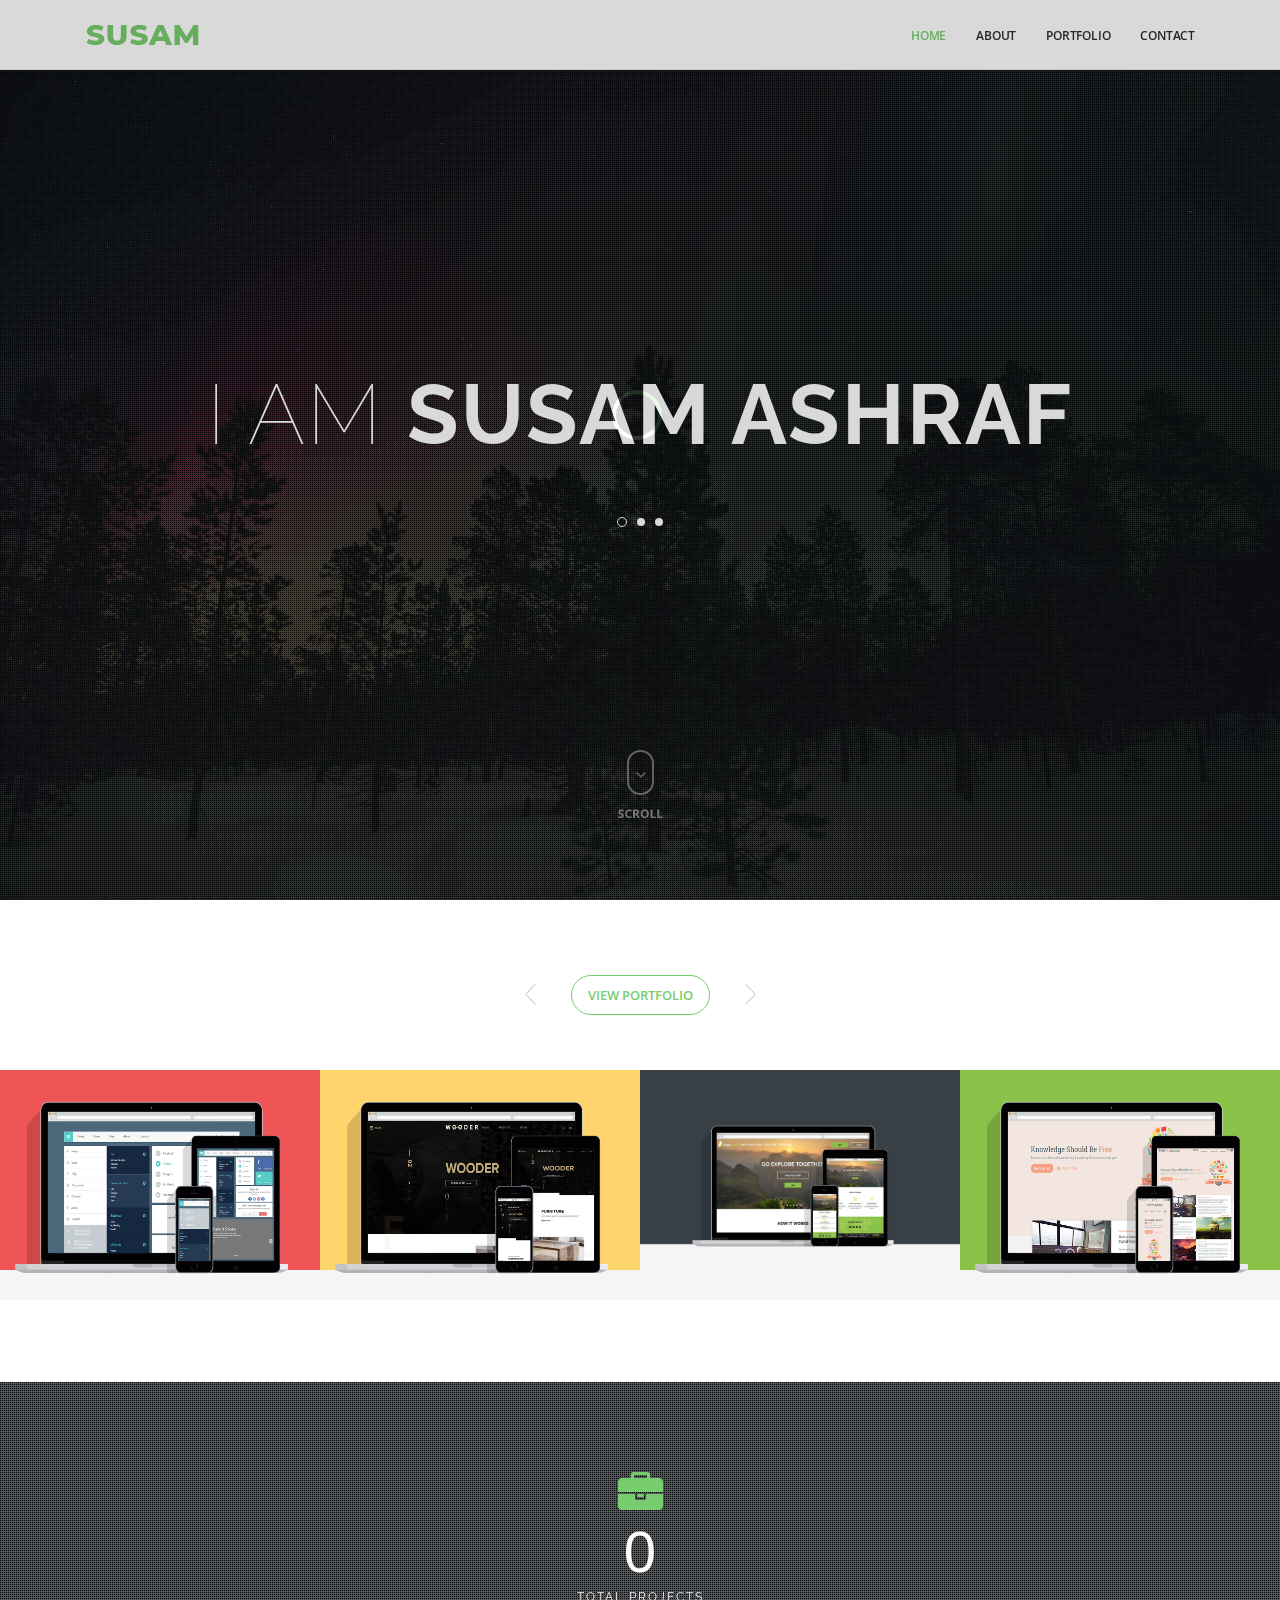
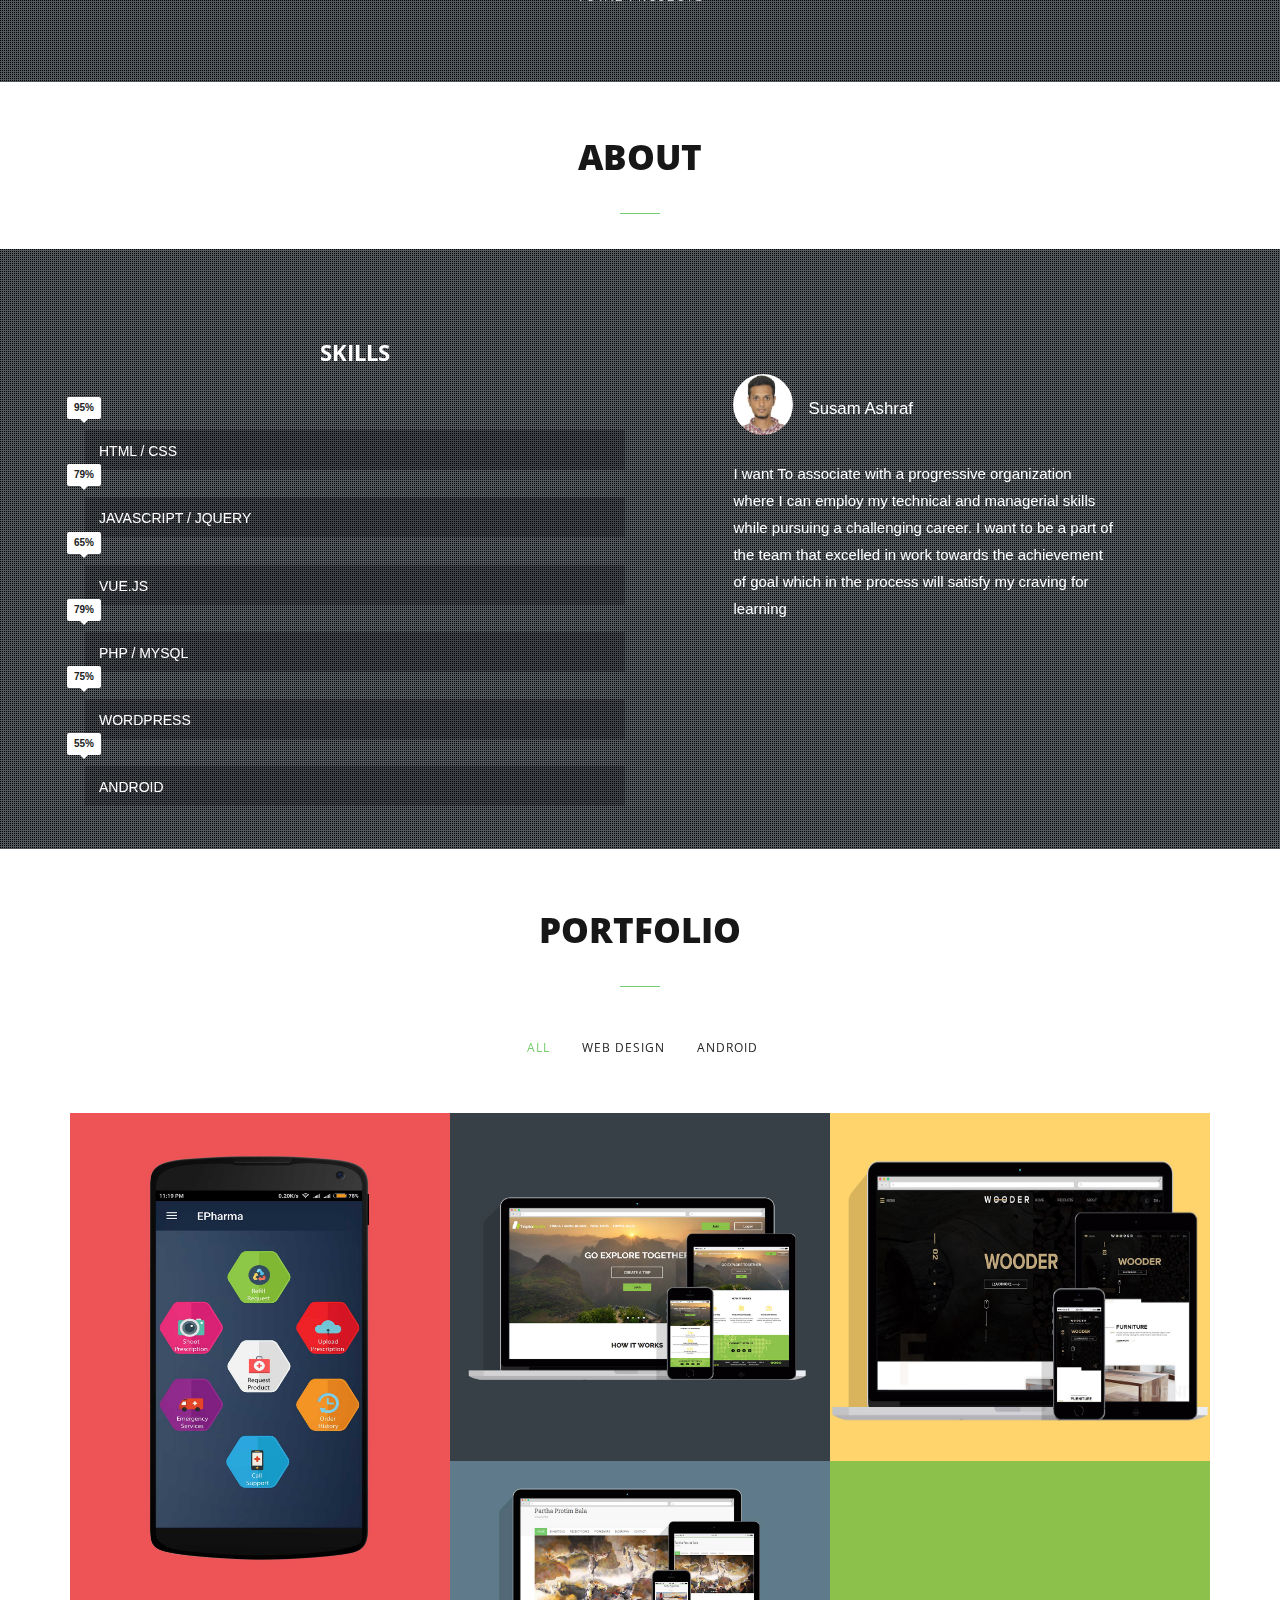
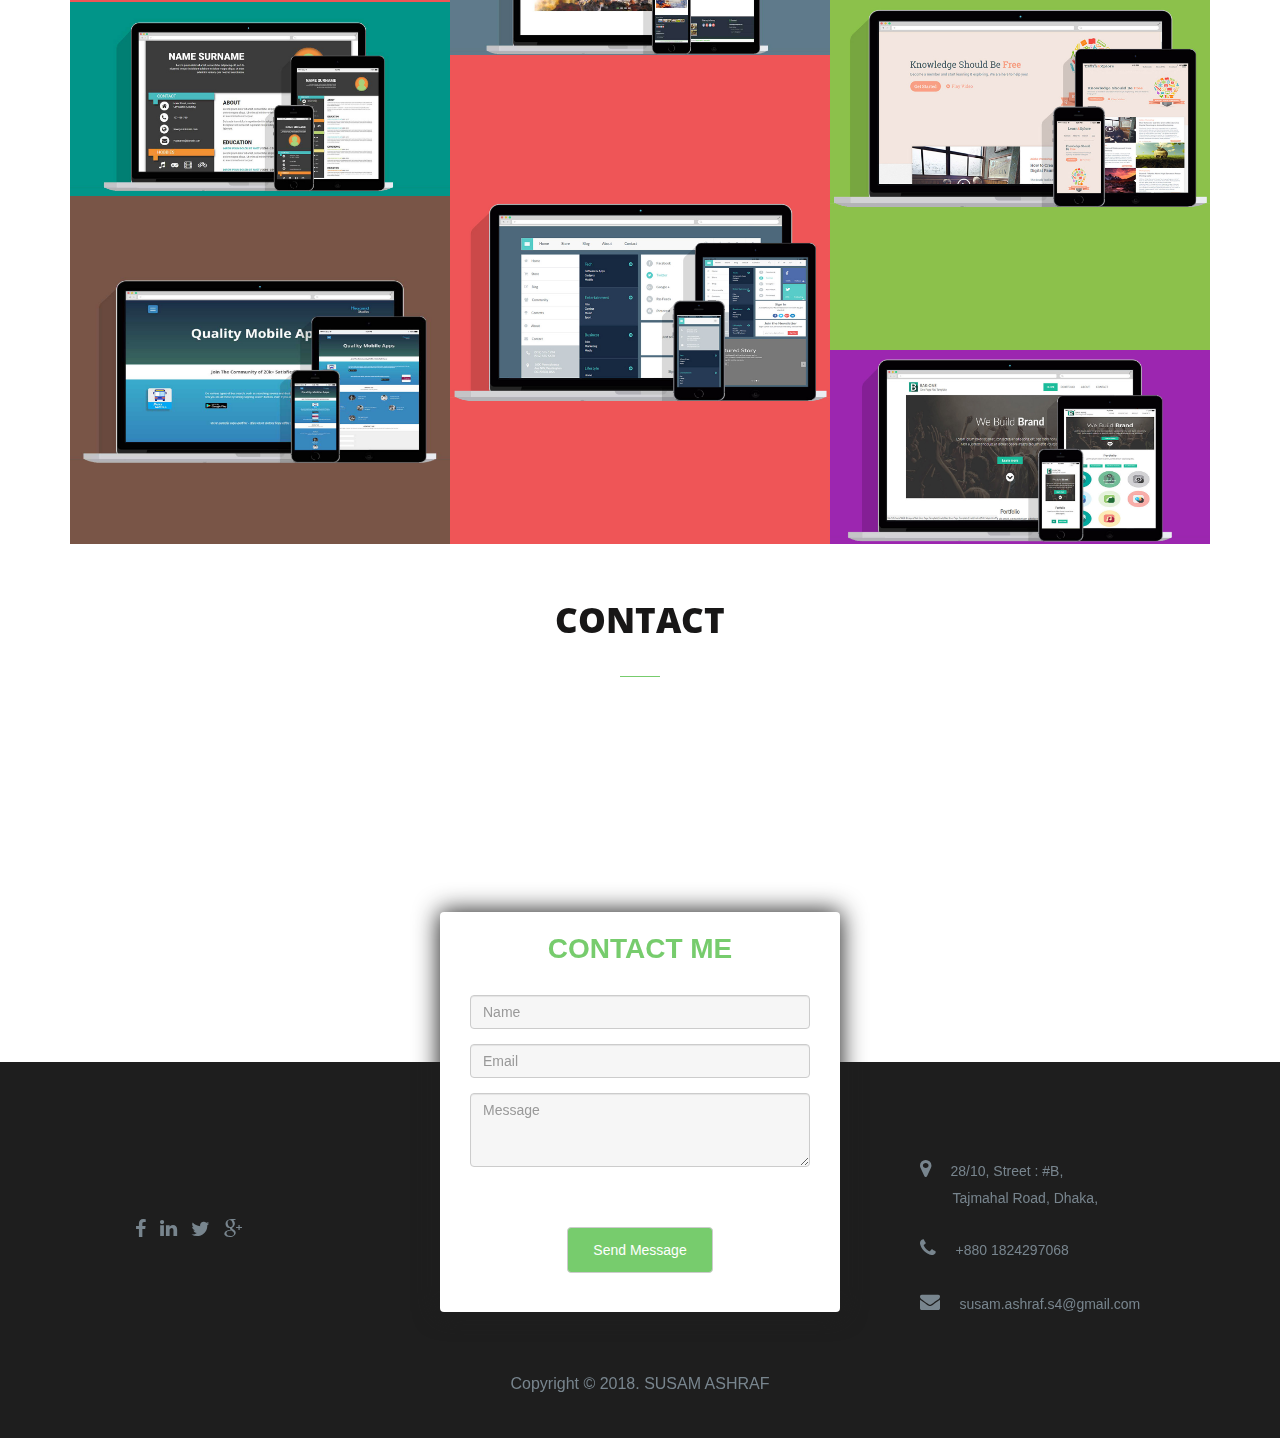
<file: index.html>
<!DOCTYPE html>
<html lang="en">


<head>
    <meta http-equiv="Content-Type" content="text/html; charset=utf-8">
    <meta name="viewport" content="width=device-width, initial-scale=1.0, maximum-scale=1.0, minimum-scale=1.0, user-scalable=0">
    <meta name="author" content="HTML5, Bootstrap 3, CSS3, javascript, PHP, onepage, responsive, mobile">
    <title>Susam Ashraf</title>

    <link href="css/bootstrap.css" rel="stylesheet">
    <link href="css/default.css" rel="stylesheet" type="text/css" media="screen">
    <link href="css/retina.css" rel="stylesheet" type="text/css" media="screen">
    <link href="css/font-awesome.min.css" rel="stylesheet" type="text/css" media="screen">
    <link href="css/nivo_themes/default/default.css" rel="stylesheet" type="text/css" media="screen">

    <link href="css/color-variations/turquoise.css" rel="stylesheet" type="text/css" media="screen">

    <link rel="stylesheet" type="text/css" href="rs-plugin/css/treeworks-settings.css" media="screen" />

    <link href="css/resize.css" rel="stylesheet" type="text/css" media="screen">
	<link href="https://fonts.googleapis.com/css?family=Raleway:100,300,400,600,700,800" rel="stylesheet">
    <link href="css/style.css" rel="stylesheet" type="text/css" media="screen">
    <link href="css/responsive.css" rel="stylesheet" type="text/css" media="screen">
    <!--[if lt IE 9]><script src="../../assets/js/ie8-responsive-file-warning.js"></script><![endif]-->

    <!--[if lt IE 9]>
      <script src="https://oss.maxcdn.com/libs/html5shiv/3.7.0/html5shiv.js"></script>
      <script src="https://oss.maxcdn.com/libs/respond.js/1.4.2/respond.min.js"></script>
    <![endif]-->
</head>

<body class="demo-full-screen multipage">
    
    <!--start load-->
    <div id="load" class="dark">
        <div class="loader-container">
            <div class="loading-css" style="margin-top: 40px;"></div>
        </div>
    </div><!--end load-->
    
    <!-- start full-content -->
    <div class="full-content">
        
        <!--start navbar-->
        <div class="navbar navbar-default default navbar-fixed-top navbar-shrink" role="navigation">

            <div class="nav-container container">
                <div class="navbar-header">

                    <button type="button" class="navbar-toggle" data-toggle="collapse" data-target=".navbar-collapse">
                        <span class="sr-only">Toggle navigation</span>
                        <span class="icon-bar"></span>
                        <span class="icon-bar"></span>
                        <span class="icon-bar"></span>
                    </button>

                    <a class="navbar-brand nav-to logo dark" href="#home"></a>
                </div>

                <div class="navbar-collapse collapse">
                    <ul class="nav navbar-nav navbar-right">
                        <li>
                            <a class="nav-to" href="#home">HOME</a>
                        </li>
                        <li><a class="nav-to" href="#services">About</a>
                        </li>
                        <li><a class="nav-to" href="#portfolio">Portfolio</a>
                        </li>
                        <li><a class="nav-to" href="#contact">Contact</a>
                        </li>
                    </ul>
                </div>

            </div>

        </div><!--end navbar-->

        <!--start home-->
        <section id="home" class="intro-parallax nav-one-page">

            <div id="parallax-home" class="parallax">

                <div class="parallax-overlay parallax-overlay-pattern"></div>

                <div id="parallax-home-contents">
                    <div class="home-center-contents">


                        <div id="text-slider" class="flexslider">
                            <ul class="slides styled-list">
                                <li class="home-slide">
                                    <p class="home-slide-content">I AM <span class="more-bold">SUSAM ASHRAF</span>
                                    </p>
                                </li>
                                <li class="home-slide">
                                    <p class="home-slide-content"><span class="more-bold">CREATIVE</span> NERD</p>
                                </li>
                                <li class="home-slide">
                                    <p class="home-slide-content">FROM <span class="more-bold">BANGLADESH</span>
                                    </p>
                                </li>
                            </ul>
                        </div>

                    </div>
                </div>


                <div class="next-section">
                    <a class="nav-to go-about" href="#about"><img src="images/scrolldown.png" alt="">
                    </a>
                </div>
            </div>

        </section><!--end home-->

        <!--start about-->
        <section id="about" class="nav-one-page">

            <div class="light-section dark-text nopaddingbottom">

<!--                <div class="container">

                    <div class="section-title row text-center smallpadding">
                        <h2>WE <span class="text_color">LOVE</span> DESIGN</h2>
                        <div class="divider colored"></div>
                        <p class="small-pwide">We are a fairly small, flexible design studio that designs for print and web. We work flexibly with clients to fulfil their design needs. Whether you need to create a brand from scratch, including marketing materials and a beautiful and functional website.</p>
                        <div class="space"></div>
                    </div>

                </div>-->
                <div class="text-center wow fadeInDown">
                    <a href="#portfolio" class="nav-to btn-color btn-color-1d"><span>VIEW PORTFOLIO</span></a>
                </div>

                <div id="featured-projects" class="owl-carousel cbp-caption-zoom portfolio-entries light-text wow fadeInDown">

                    <div class="carousel-item">
                        <div class="cbp-caption">
                            <div class="cbp-caption-defaultWrap">
                                <img src="images/portfolio/carousel/1.jpg" alt="">
                            </div>
                            <div class="cbp-caption-activeWrap">
                                <div class="cbp-l-caption-alignCenter">
                                    <a class="nav-to cbp-l-caption-body cbp-caption cbp-lightbox" href="#portfolio">
                                        <div class="cbp-l-grid-projects-title text-center">Social Feed</div>
                                        <div class="cbp-l-grid-projects-desc text-center">Web Design / Development</div>
                                    </a>
                                </div>
                            </div>
                        </div>
                    </div>

                    <div class="carousel-item">
                        <div class="cbp-caption">
                            <div class="cbp-caption-defaultWrap">
                                <img src="images/portfolio/carousel/2.jpg" alt="">
                            </div>
                            <div class="cbp-caption-activeWrap">
                                <div class="cbp-l-caption-alignCenter">
                                    <a class="nav-to cbp-l-caption-body" href="#portfolio">
                                        <div class="cbp-l-grid-projects-title text-center">Wooder</div>
                                        <div class="cbp-l-grid-projects-desc text-center">Web Design / Development</div>
                                    </a>
                                </div>
                            </div>
                        </div>
                    </div>

                    <div class="carousel-item">
                        <div class="cbp-caption">
                            <div class="cbp-caption-defaultWrap">
                                <img src="images/portfolio/carousel/3.jpg" alt="">
                            </div>
                            <div class="cbp-caption-activeWrap">
                                <div class="cbp-l-caption-alignCenter">
                                    <a class="nav-to cbp-l-caption-body" href="#portfolio">
                                        <div class="cbp-l-grid-projects-title text-center">TriptoEarth</div>
                                        <div class="cbp-l-grid-projects-desc text-center">Web Design / Development</div>
                                    </a>
                                </div>
                            </div>
                        </div>
                    </div>

                    <div class="carousel-item">
                        <div class="cbp-caption">
                            <div class="cbp-caption-defaultWrap">
                                <img src="images/portfolio/carousel/5.jpg" alt="">
                            </div>
                            <div class="cbp-caption-activeWrap">
                                <div class="cbp-l-caption-alignCenter">
                                    <a class="nav-to cbp-l-caption-body cbp-caption" href="#portfolio">
                                        <div class="cbp-l-grid-projects-title text-center">Learn To Explore</div>
                                        <div class="cbp-l-grid-projects-desc text-center">Web Design / Development</div>
                                    </a>
                                </div>
                            </div>
                        </div>
                    </div>

                    <div class="carousel-item">
                        <div class="cbp-caption">
                            <div class="cbp-caption-defaultWrap">
                                <img src="images/portfolio/carousel/4.jpg" alt="">
                            </div>
                            <div class="cbp-caption-activeWrap">
                                <div class="cbp-l-caption-alignCenter">
                                    <a class="nav-to cbp-l-caption-body cbp-caption cbp-lightbox" href="#portfolio">
                                        <div class="cbp-l-grid-projects-title text-center">Hexamidstudios</div>
                                        <div class="cbp-l-grid-projects-desc text-center">Web Design / Development</div>
                                    </a>
                                </div>
                            </div>
                        </div>
                    </div>

                    <div class="carousel-item">
                        <div class="cbp-caption">
                            <div class="cbp-caption-defaultWrap">
                                <img src="images/portfolio/carousel/6.jpg" alt="">
                            </div>
                            <div class="cbp-caption-activeWrap">
                                <div class="cbp-l-caption-alignCenter">
                                    <a class="nav-to cbp-l-caption-body cbp-caption" href="#portfolio">
                                        <div class="cbp-l-grid-projects-title text-center">partha Protim Bala</div>
                                        <div class="cbp-l-grid-projects-desc text-center">Web Design / Development</div>
                                    </a>
                                </div>
                            </div>
                        </div>
                    </div>

                    <div class="carousel-item">
                        <div class="cbp-caption">
                            <div class="cbp-caption-defaultWrap">
                                <img src="images/portfolio/carousel/7.jpg" alt="">
                            </div>
                            <div class="cbp-caption-activeWrap">
                                <div class="cbp-l-caption-alignCenter">
                                    <a class="nav-to cbp-l-caption-body cbp-caption" href="#portfolio">
                                        <div class="cbp-l-grid-projects-title text-center">Bak-OnePage Template</div>
                                        <div class="cbp-l-grid-projects-desc text-center">Web Design / Development</div>
                                    </a>
                                </div>
                            </div>
                        </div>
                    </div>

                    <div class="carousel-item">
                        <div class="cbp-caption">
                            <div class="cbp-caption-defaultWrap">
                                <img src="images/portfolio/carousel/8.jpg" alt="">
                            </div>
                            <div class="cbp-caption-activeWrap">
                                <div class="cbp-l-caption-alignCenter">
                                    <a class="nav-to cbp-l-caption-body cbp-caption" href="#portfolio">
                                        <div class="cbp-l-grid-projects-title text-center">Minimal Resume</div>
                                        <div class="cbp-l-grid-projects-desc text-center">Web Design / Development</div>
                                    </a>
                                </div>
                            </div>
                        </div>
                    </div>
                </div>
            </div>
            
            <div class="space"></div>
            <div class="space"></div>
            <div class="space"></div>

            <div id="parallax-1" class="parallax">
                <div class="box-overlay-pattern">

                    <div class="parallax-overlay parallax-overlay-pattern"></div>

                    <div class="parallax-content light-text">

                        <div class="container numerical-c">
                            <div class="row">

             

                                <div class="col-sm-12">
                                    <div class="center-icon">
                                        <i class="fa fa-briefcase"></i>
                                    </div>
                                    <div>
                                        <div class="numericals">
                                            <div class="numerical-container">
                                                <div id="numerical-2" class="notinview">
                                                    <div class="value">0</div>
                                                </div>
                                                <div class="numerical-content">Total Projects</div>
                                            </div>
                                        </div>
                                    </div>
                                </div>

                       
                            </div>
                        </div>
                    </div>
                </div>
            </div>
        </section><!--end about-->
        

        <div class="space"></div>
        <div class="space"></div>
        
        <!--start services-->
        <section id="services" class="nav-one-page">
        
        <div class="section-title small-padding row text-center">
            <h2>ABOUT</h2>
            <div class="divider colored"></div>
        </div>

      
            <div id="parallax-2" class="parallax">
                <div class="box-overlay-pattern">

                    <div class="parallax-overlay parallax-overlay-pattern"></div>

                    <div class="parallax-content light-text left-text">

                        <div class="container">

                            <div class="col-xs-12 col-sm-6 wow fadeInUp">
                                <h4><strong>SKILLS</strong></h4>
                                <div class="space"></div>
                                <div class="space"></div>

                                <div id="skillbar-1" class="skillbar clearfix notinview" data-percent="95%">
                                    <div class="skillbar-title">
                                        <span>HTML / CSS</span>
                                    </div>
                                    <div class="skillbar-bar">
                                        <div class="skill-bar-percent"></div>
                                        <div class="pointerval">
                                            <span class="value">95%</span>
                                            <span class="pointer"></span>
                                        </div>
                                    </div>
                                </div>

                                <div id="skillbar-2" class="skillbar clearfix notinview" data-percent="79%">
                                    <div class="skillbar-title">
                                        <span>JavaScript / jQuery</span>
                                    </div>
                                    <div class="skillbar-bar">
                                        <div class="skill-bar-percent"></div>
                                        <div class="pointerval">
                                            <span class="value">79%</span>
                                            <span class="pointer"></span>
                                        </div>
                                    </div>
                                </div>

                                <div id="skillbar-3" class="skillbar clearfix notinview" data-percent="65%">
                                    <div class="skillbar-title">
                                        <span>Vue.js</span>
                                    </div>
                                    <div class="skillbar-bar">
                                        <div class="skill-bar-percent"></div>
                                        <div class="pointerval">
                                            <span class="value">65%</span>
                                            <span class="pointer"></span>
                                        </div>
                                    </div>
                                </div>

                                <div id="skillbar-4" class="skillbar clearfix notinview" data-percent="79%">
                                    <div class="skillbar-title">
                                        <span>PHP / MySQL</span>
                                    </div>
                                    <div class="skillbar-bar">
                                        <div class="skill-bar-percent"></div>
                                        <div class="pointerval">
                                            <span class="value">79%</span>
                                            <span class="pointer"></span>
                                        </div>
                                    </div>
                                </div>

                                <div id="skillbar-5" class="skillbar clearfix notinview" data-percent="75%">
                                    <div class="skillbar-title">
                                        <span>Wordpress</span>
                                    </div>
                                    <div class="skillbar-bar">
                                        <div class="skill-bar-percent"></div>
                                        <div class="pointerval">
                                            <span class="value">75%</span>
                                            <span class="pointer"></span>
                                        </div>
                                    </div>
                                </div>

                                <div id="skillbar-6" class="skillbar clearfix notinview" data-percent="55%">
                                    <div class="skillbar-title">
                                        <span>Android</span>
                                    </div>
                                    <div class="skillbar-bar">
                                        <div class="skill-bar-percent"></div>
                                        <div class="pointerval">
                                            <span class="value">55%</span>
                                            <span class="pointer"></span>
                                        </div>
                                    </div>
                                </div>
                            </div>


                            <div class="col-xs-12 col-sm-6 wow fadeInUp">
                                <div class="space"></div>
                                <div class="space"></div>

                                <div id="testimonials-slider" class="flexslider">
                                    <ul class="slides styled-list">


                                        <li class="testimonials-slide">
                                            <div class="testimonials-slide-content container">
                                                <div class="img-container">
                                                    <img title="" src="images/team/7.jpg" alt="">
                                                </div>
                                                <div class="t-author">
                                                    <p>Susam Ashraf
                                                    </p>
                                                </div>
                                                <div class="text-container">
                                                    <p><i class="icon-quote"></i>I want To associate with a progressive organization where I can employ my technical and managerial skills while pursuing a challenging career. I want to be a part of the team that excelled in work towards the achievement of goal which in the process will satisfy my craving for learning<i class="icon-quote"></i>
                                                    </p>
                                                </div>
                                            </div>
                                        </li>

                                    </ul>
                                </div>
                            </div>

                        </div>
                    </div>
                </div>
            </div>
        </section><!--end services-->

        <!--start portfolio-->
        <section id="portfolio" class="light-section nav-one-page dark-text nopaddingbottom">

            <div class="section-title small-padding row text-center">
                <h2>PORTFOLIO</h2>
                <div class="divider colored"></div>
            </div>


            <div id="ajax-div">
                <div class="container clearfix">

                    <div>
                        <div id="closeProject">
                            <a href="#loader"></a>
                        </div>
                    </div>

                    <div id="loader"></div>

                    <div id="content-ajax">
                        <div id="maincontent-ajax"></div>
                    </div>
                </div>
            </div>

            <!--start wrapper-->
            <div class="wrapper">

                <div id="filters-container" class="cbp-l-filters-alignCenter">
                    <div data-filter="*" class="cbp-filter-item-active cbp-filter-item">All</div>
                    <div data-filter=".webdesign" class="cbp-filter-item">Web Design</div>
                    <div data-filter=".photo" class="cbp-filter-item">Android</div>
                </div>

                <div class="container">

                    <div id="grid-container" class="cbp-l-grid-masonry">
                        <ul>

                            <li class="cbp-item photo cbp-l-grid-masonry-height1">

                                <a class="cbp-caption portfolio-slider" data-title="Small Slider Project" href="http://kipailam.com/susam/epharma.apk" target="_blank">

                                    <div class="cbp-caption-defaultWrap">
                                        <img src="images/portfolio/1.jpg" alt="">
                                    </div>

                                    <div class="cbp-caption-activeWrap">
                                        <div class="cbp-l-caption-alignCenter">
                                            <div class="cbp-l-caption-body">
                                                <div class="cbp-l-caption-title">epharma</div>
                                                <div class="cbp-l-grid-projects-desc text-center">Photography / Graphic</div>
                                            </div>
                                        </div>
                                    </div>
                                </a>
                            </li>

                            <li class="cbp-item webdesign cbp-l-grid-masonry-height2">
                                <a class="cbp-caption portfolio-slider" data-title="Small Slider Project" href="http://www.tripto-earth.com" target="_blank">

                                    <div class="cbp-caption-defaultWrap">
                                        <img src="images/portfolio/2.jpg" alt="">
                                    </div>

                                    <div class="cbp-caption-activeWrap">
                                        <div class="cbp-l-caption-alignCenter">
                                            <div class="cbp-l-caption-body">
                                                <div class="cbp-l-caption-title">TriptoEarth</div>
                                                <div class="cbp-l-grid-projects-desc text-center">Web Design / Development</div>
                                            </div>
                                        </div>
                                    </div>
                                </a>
                            </li>

                            <li class="cbp-item webdesign cbp-l-grid-masonry-height2">
                                <a class="cbp-caption portfolio-slider" data-title="Wide Slider Project" href="https://susam-ashraf.github.io/wooder/" target="_blank">
                                    <div class="cbp-caption-defaultWrap">
                                        <img src="images/portfolio/3.jpg" alt="">
                                    </div>
                                    <div class="cbp-caption-activeWrap">
                                        <div class="cbp-l-caption-alignCenter">
                                            <div class="cbp-l-caption-body">
                                                <div class="cbp-l-caption-title">Wooder</div>
                                                <div class="cbp-l-grid-projects-desc text-center">Web Design / Development</div>
                                            </div>
                                        </div>
                                    </div>
                                </a>
                            </li>

                            <li class="cbp-item webdesign cbp-l-grid-masonry-height3">
                                <a class="cbp-caption portfolio-slider" data-title="Wide Slider Project" href="http://parthaprotim.com/" target="_blank">
                                    <div class="cbp-caption-defaultWrap">
                                        <img src="images/portfolio/4.jpg" alt="">
                                    </div>
                                    <div class="cbp-caption-activeWrap">
                                        <div class="cbp-l-caption-alignCenter">
                                            <div class="cbp-l-caption-body">
                                                <div class="cbp-l-caption-title">partha Protim Bala</div>
                                                <div class="cbp-l-grid-projects-desc text-center">Web Design / Development</div>
                                            </div>
                                        </div>
                                    </div>
                                </a>
                            </li>

                            <li class="cbp-item webdesign cbp-l-grid-masonry-height1">
                                <a class="cbp-caption portfolio-slider" data-title="Small Slider Project" href="https://susam-ashraf.github.io/learn/" target="_blank">
                                    <div class="cbp-caption-defaultWrap">
                                        <img src="images/portfolio/5.jpg" alt="">
                                    </div>
                                    <div class="cbp-caption-activeWrap">
                                        <div class="cbp-l-caption-alignCenter">
                                            <div class="cbp-l-caption-body">
                                                <div class="cbp-l-caption-title">Learn To Explore</div>
                                                <div class="cbp-l-grid-projects-desc text-center">Web Design / Development</div>
                                            </div>
                                        </div>
                                    </div>
                                </a>
                            </li>

                            <li class="cbp-item webdesign cbp-l-grid-masonry-height3">
                                <a class="cbp-caption portfolio-slider" data-title="Wide Slider Project" href="https://susam-ashraf.github.io/resume/" target="_blank">
                                    <div class="cbp-caption-defaultWrap">
                                        <img src="images/portfolio/6.jpg" alt="">
                                    </div>
                                    <div class="cbp-caption-activeWrap">
                                        <div class="cbp-l-caption-alignCenter">
                                            <div class="cbp-l-caption-body">
                                                <div class="cbp-l-caption-title">Minimal Resume</div>
                                                <div class="cbp-l-grid-projects-desc text-center">Web Design / Development</div>
                                            </div>
                                        </div>
                                    </div>
                                </a>
                            </li>

                            <li class="cbp-item webdesign cbp-l-grid-masonry-height1">
                                <a class="cbp-caption portfolio-slider" data-title="Small Slider Project" href="https://susam-ashraf.github.io/social_feed/" target="_blank">
                                    <div class="cbp-caption-defaultWrap">
                                        <img src="images/portfolio/7.jpg" alt="">
                                    </div>
                                    <div class="cbp-caption-activeWrap">
                                        <div class="cbp-l-caption-alignCenter">
                                            <div class="cbp-l-caption-body">
                                                <div class="cbp-l-caption-title">Social Feed</div>
                                                <div class="cbp-l-grid-projects-desc text-center">Web Design / Development</div>
                                            </div>
                                        </div>
                                    </div>
                                </a>
                            </li>

                            <li class="cbp-item webdesign cbp-l-grid-masonry-height2">
                                <a class="cbp-caption portfolio-slider" data-title="Small Slider Project" href="http://hexamidstudios.com" target="_blank">
                                    <div class="cbp-caption-defaultWrap">
                                        <img src="images/portfolio/8.jpg" alt="">
                                    </div>
                                    <div class="cbp-caption-activeWrap">
                                        <div class="cbp-l-caption-alignCenter">
                                            <div class="cbp-l-caption-body">
                                                <div class="cbp-l-caption-title">Hexamidstudios</div>
                                                <div class="cbp-l-grid-projects-desc text-center">Web Design / Development</div>
                                            </div>
                                        </div>
                                    </div>
                                </a>
                            </li>

                            <li class="cbp-item webdesign cbp-l-grid-masonry-height3">
                                <a class="cbp-caption portfolio-slider" data-title="Wide Slider Project" href="https://susam-ashraf.github.io/bakone/" target="_blank">
                                    <div class="cbp-caption-defaultWrap">
                                        <img src="images/portfolio/9.jpg" alt="">
                                    </div>
                                    <div class="cbp-caption-activeWrap">
                                        <div class="cbp-l-caption-alignCenter">
                                            <div class="cbp-l-caption-body">
                                                <div class="cbp-l-caption-title">Bak-OnePage Template</div>
                                                <div class="cbp-l-grid-projects-desc text-center">Web Design / Development</div>
                                            </div>
                                        </div>
                                    </div>
                                </a>
                            </li>
                        </ul>
                    </div>
                </div>
            </div><!--start wrapper-->

            <div class="space"></div>
            <div class="space"></div>

  
        </section><!--end portfolio-->


      <section id="contact"><!--Start Contact-->
       
       <div class="section-title small-padding row text-center">
            <h2>CONTACT</h2>
            <div class="divider colored"></div>
        </div>
            
        <div id="map"><!--Start Map-->
            <iframe src="https://www.google.com/maps/embed?pb=!1m18!1m12!1m3!1d3651.5560205031006!2d90.3617656!3d23.7632068!2m3!1f0!2f0!3f0!3m2!1i1024!2i768!4f13.1!3m3!1m2!1s0x3755c0a7646e970f%3A0x2c1d93601858cd05!2sTajmahal+Rd%2C+Dhaka%2C+Bangladesh!5e0!3m2!1sen!2s!4v1440366004879" width="100%" height="100%" frameborder="0" style="border:0" allowfullscreen></iframe>
        </div><!--End Map-->
        <div class="footer"><!--Start Footer-->
            <div class="container">
               <div class="row">
                  <div class="col-sm-3 col-md-3">
                      <div id="footer_left">
                          <div class="social">
                              <ul>
                                  <li><a href="#"></a></li>
                                  <li><a href="#"></a></li>
                                  <li><a href="#"></a></li>
                                  <li><a href="#"></a></li>
                              </ul>
                          </div>
                      </div>
                  </div>
                  <div class="col-sm-6 col-md-6">
                      <div id="contact_form" class="text-center"><!--Start contact_form-->
                            <h3>CONTACT ME</h3>
                            <form class="">
                               <div class="form-group">
                                 <input type="text" class="form-control" id="exampleInputName2" placeholder="Name">
                               </div>
                               <div class="form-group">
                                 <input type="email" class="form-control" id="exampleInputEmail2" placeholder="Email">
                               </div>
                               <textarea class="form-control" rows="3" placeholder="Message"></textarea>
                               <button type="submit" class="btn btn-default text-uppercase">Send Message</button>
                            </form>
                      </div>
                  </div>
                  <div class="col-xs-12 col-sm-3 col-md-3">
                      <div id="footer_rigth">
                          <div class="address">
                              <ul>
                                  <li><span></span>28/10, Street : #B,<br>Tajmahal Road, Dhaka,</li>
                                  <li><span></span>+880 1824297068</li>
                                  <li><span></span><a href="#">susam.ashraf.s4@gmail.com</a></li>
                              </ul>
                          </div>
                      </div>
                  </div>
                </div>  
                
                  
              <div class="row">
                  <div class="col-xs-12 col-sm-12 col-md-12">
                      <div class="copyright">
                          <p class="text-center">Copyright © 2018. <a href="https://susam-ashraf.github.io/portfolio/" target="_blank">SUSAM ASHRAF</a></p>
                      </div>
                  </div>
              </div>  
            </div>
        </div><!--End Footer-->
    </section><!--End Contact-->


        

    </div> <!-- end full-content -->


    <p id="back-top"><a href="#home"><i class="fa fa-angle-up"></i></a>
    </p>

    <script src="js/jquery.min.js"></script>
    <script src="js/utils.js" type="text/javascript"></script>
    <script src="js/main.js" type="text/javascript"></script>

    <script type="text/javascript" src="js/jquery.cubeportfolio.min.js"></script>
    <script type="text/javascript" src="js/portfolio-parallax.js"></script>

    <script type="text/javascript" src="rs-plugin/js/jquery.themepunch.plugins.min.js"></script>
    <script type="text/javascript" src="rs-plugin/js/jquery.themepunch.revolution.min.js"></script>
    <script type="text/javascript">
        var revapi;
        jQuery(document).ready(function() {
            revapi = jQuery('.tp-banner').revolution({
                delay: 10000,
                startwidth: 1170,
                startheight: 500,
                hideThumbs: 10,
                fullWidth: "off",
                navigationType: "none",
                fullScreen: "on",
                touchenabled: "on"
            });
        });
    </script>



    <script type="text/javascript">
        jQuery(window).load(function() {
            if (isScrolledIntoView("numerical-1")) {
                jQuery('#numerical-1').removeClass('notinview');
                incrementNumerical('#numerical-1', 3220, 100);
            }
            if (isScrolledIntoView("numerical-2")) {
                jQuery('#numerical-2').removeClass('notinview');
                incrementNumerical('#numerical-2', 17, 10);
            }
            if (isScrolledIntoView("numerical-3")) {
                jQuery('#numerical-3').removeClass('notinview');
                incrementNumerical('#numerical-3', 12295, 100);
            }
            if (isScrolledIntoView("numerical-4")) {
                jQuery('#numerical-4').removeClass('notinview');
                incrementNumerical('#numerical-4', 8040, 100);
            }
        });
        jQuery(window).scroll(function() {
            if (jQuery('#numerical-1.notinview').length) {
                if (isScrolledIntoView("numerical-1")) {
                    jQuery('#numerical-1').removeClass('notinview');
                    incrementNumerical('#numerical-1', 3220, 100);
                }
            }
            if (jQuery('#numerical-2.notinview').length) {
                if (isScrolledIntoView("numerical-2")) {
                    jQuery('#numerical-2').removeClass('notinview');
                    incrementNumerical('#numerical-2', 17, 10);
                }
            }
            if (jQuery('#numerical-3.notinview').length) {
                if (isScrolledIntoView("numerical-3")) {
                    jQuery('#numerical-3').removeClass('notinview');
                    incrementNumerical('#numerical-3', 12295, 100);
                }
            }
            if (jQuery('#numerical-4.notinview').length) {
                if (isScrolledIntoView("numerical-4")) {
                    jQuery('#numerical-4').removeClass('notinview');
                    incrementNumerical('#numerical-4', 8040, 100);
                }
            }
        });
    </script>
</body>

</html>
</file>
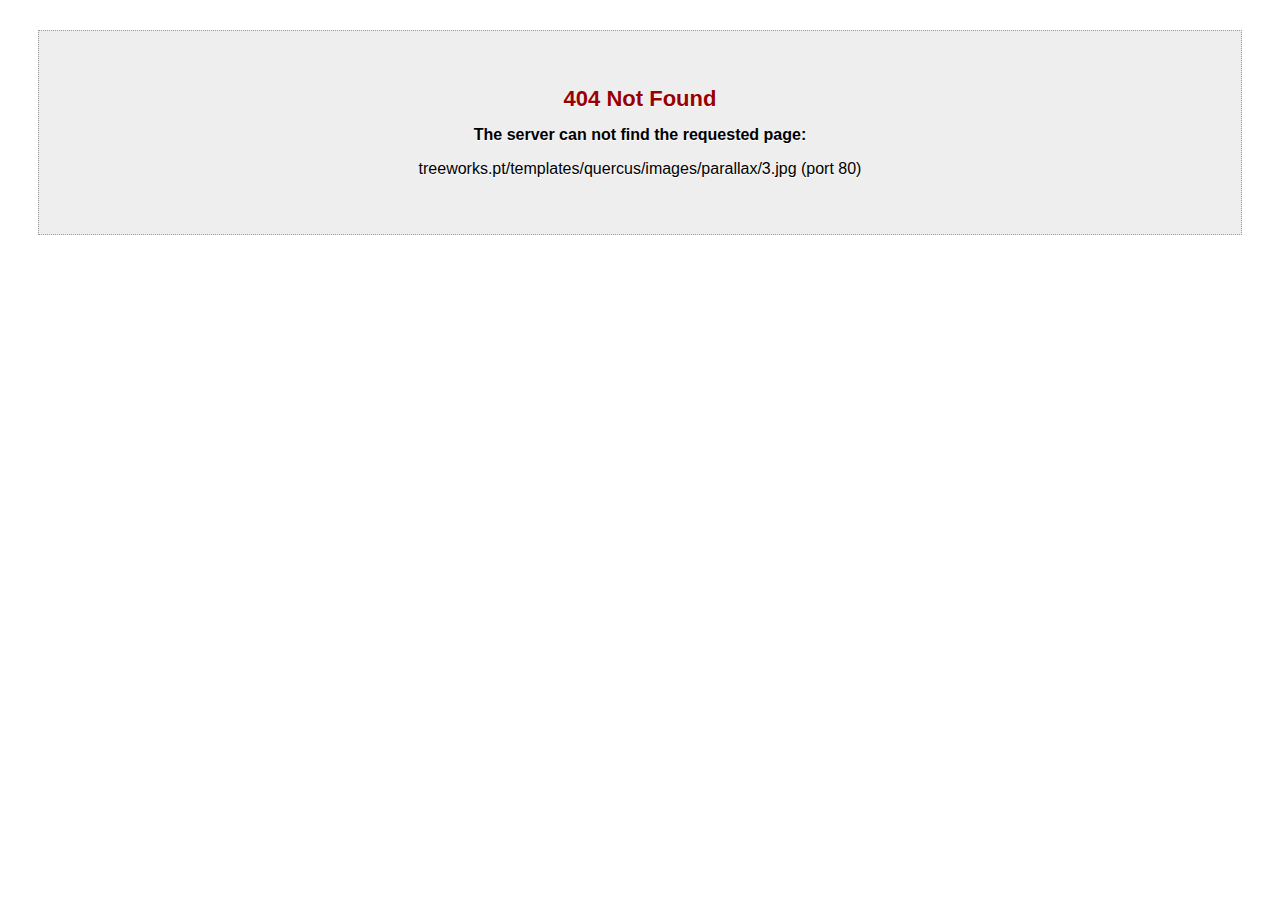
<file: images/parallax/3.html>
<!DOCTYPE html PUBLIC "-//W3C//DTD XHTML 1.0 Strict//EN" "http://www.w3.org/TR/xhtml1/DTD/xhtml1-strict.dtd">
<html xmlns="http://www.w3.org/1999/xhtml" xml:lang="en" lang="en">
<head>
<meta http-equiv="Content-Type" content="text/html; charset=UTF-8"/>
<style type="text/css">body{font-family:Arial,Helvetica Neue,Helvetica,sans-serif;text-align:center;text-shadow:0 1px #fff;-webkit-text-shadow:0 1px #fff;-moz-text-shadow:0 1px #fff;}h1{font-size:22px;color:#900;font-weight:bold;}h2{font-size:16px;color:#000000;font-weight:bold;}h3{font-size:16px;color:#000000;font-weight:normal;}#conts{min-width:640px;margin:30px;background-color:#fff;padding:40px 20px;font-size:14px;border:1px dotted #999;background:#eee;}</style>
<title>
404 Not Found
</title>
</head>
<body>
<div id="conts">
<div>
<h1>404 Not Found</h1>
<h2>The server can not find the requested page:</h2>
<h3>treeworks.pt/templates/quercus/images/parallax/3.jpg (port 80)</h3>
</div>
</div>
</body>
</html>
</file>
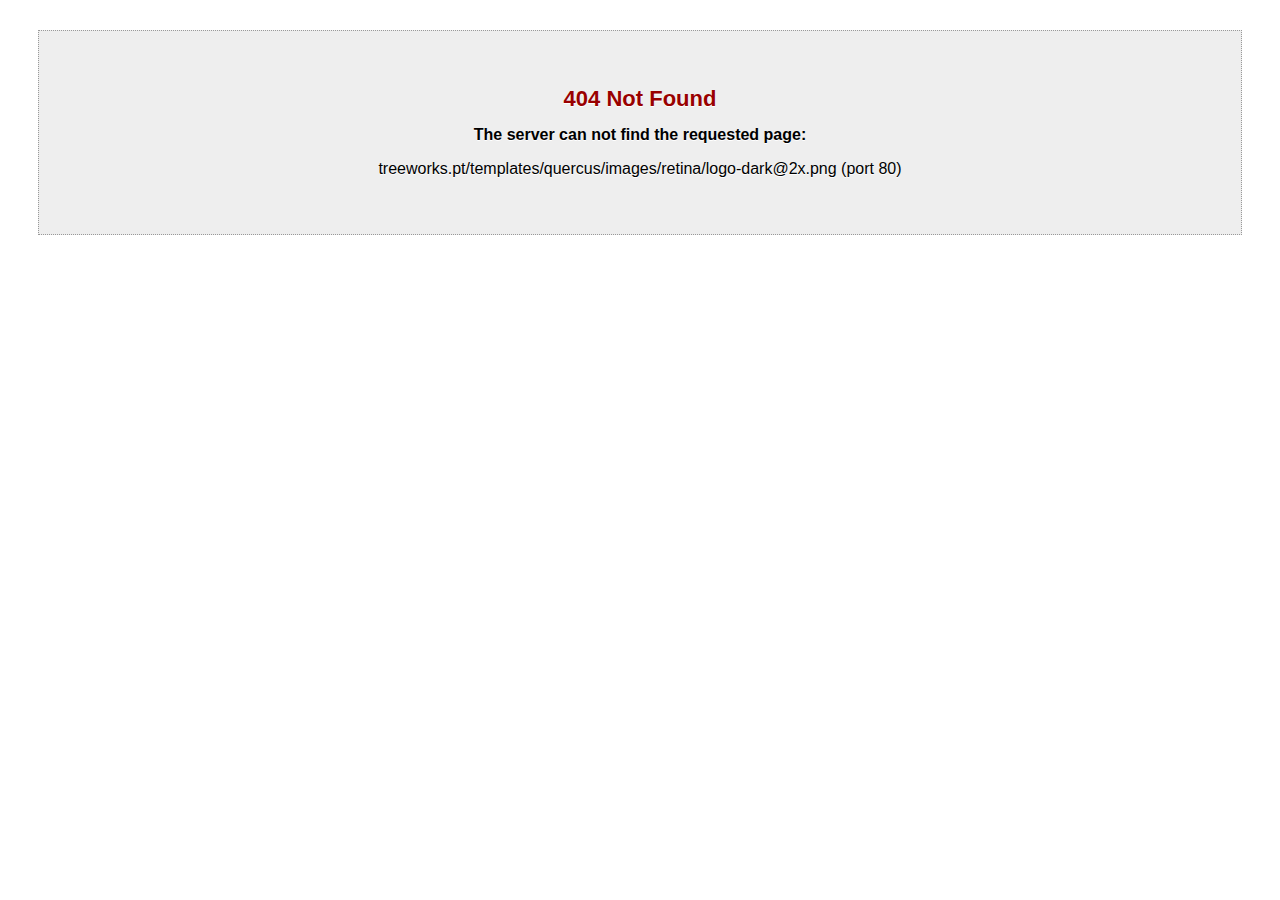
<file: images/retina/logo-dark@2x.html>
<!DOCTYPE html PUBLIC "-//W3C//DTD XHTML 1.0 Strict//EN" "http://www.w3.org/TR/xhtml1/DTD/xhtml1-strict.dtd">
<html xmlns="http://www.w3.org/1999/xhtml" xml:lang="en" lang="en">
<head>
<meta http-equiv="Content-Type" content="text/html; charset=UTF-8"/>
<style type="text/css">body{font-family:Arial,Helvetica Neue,Helvetica,sans-serif;text-align:center;text-shadow:0 1px #fff;-webkit-text-shadow:0 1px #fff;-moz-text-shadow:0 1px #fff;}h1{font-size:22px;color:#900;font-weight:bold;}h2{font-size:16px;color:#000000;font-weight:bold;}h3{font-size:16px;color:#000000;font-weight:normal;}#conts{min-width:640px;margin:30px;background-color:#fff;padding:40px 20px;font-size:14px;border:1px dotted #999;background:#eee;}</style>
<title>
404 Not Found
</title>
</head>
<body>
<div id="conts">
<div>
<h1>404 Not Found</h1>
<h2>The server can not find the requested page:</h2>
<h3><a class="__cf_email__" href="/cdn-cgi/l/email-protection" data-cfemail="186c6a7d7d6f776a736b36686c376c7d756874796c7d6b37696d7d6a7b6d6b377175797f7d6b376a7d6c7176793774777f77357c796a73582a603668767f">[email&#160;protected]</a><script data-cfhash='f9e31' type="text/javascript">/* <![CDATA[ */!function(t,e,r,n,c,a,p){try{t=document.currentScript||function(){for(t=document.getElementsByTagName('script'),e=t.length;e--;)if(t[e].getAttribute('data-cfhash'))return t[e]}();if(t&&(c=t.previousSibling)){p=t.parentNode;if(a=c.getAttribute('data-cfemail')){for(e='',r='0x'+a.substr(0,2)|0,n=2;a.length-n;n+=2)e+='%'+('0'+('0x'+a.substr(n,2)^r).toString(16)).slice(-2);p.replaceChild(document.createTextNode(decodeURIComponent(e)),c)}p.removeChild(t)}}catch(u){}}()/* ]]> */</script> (port 80)</h3>
</div>
</div>
</body>
</html>
</file>
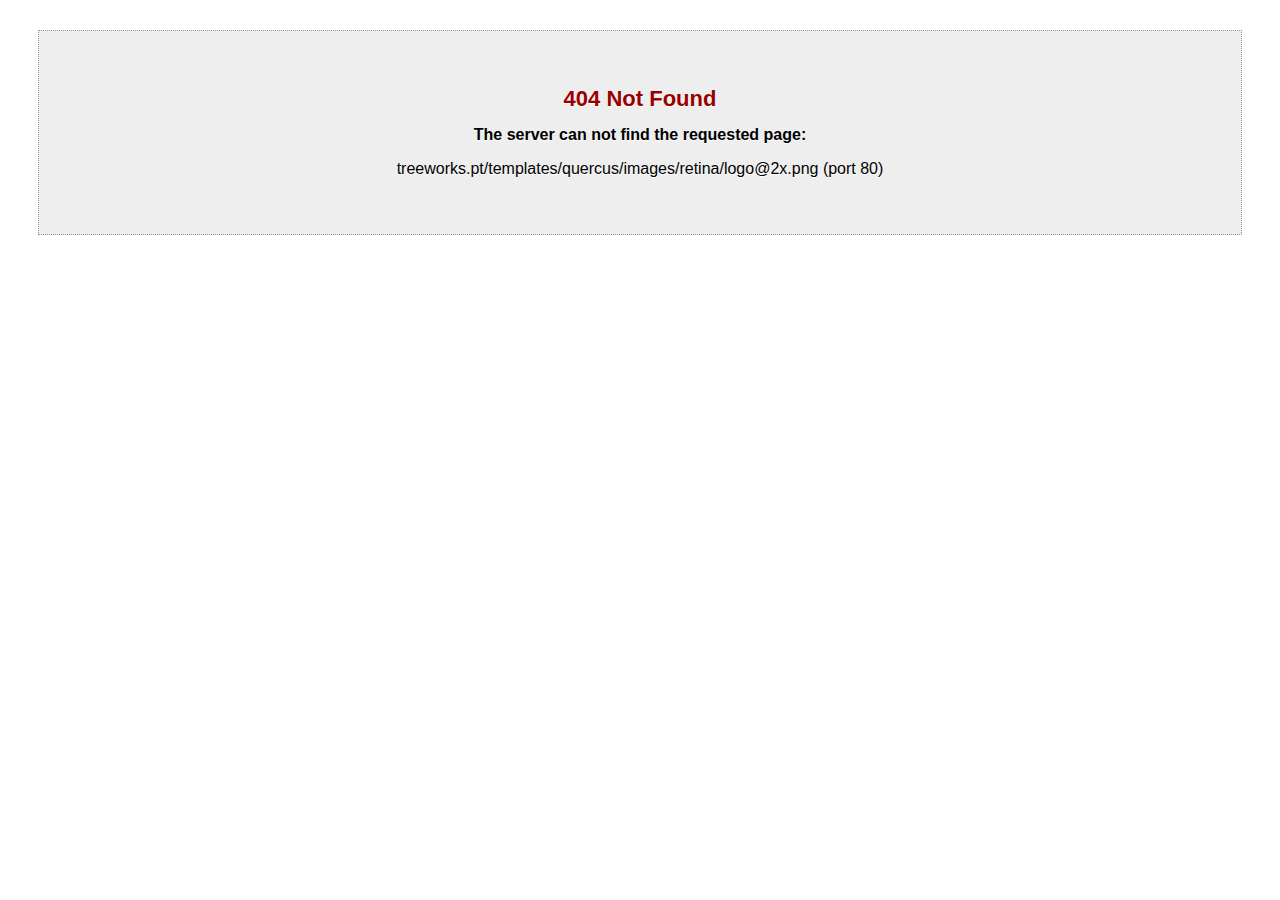
<file: images/retina/logo@2x.html>
<!DOCTYPE html PUBLIC "-//W3C//DTD XHTML 1.0 Strict//EN" "http://www.w3.org/TR/xhtml1/DTD/xhtml1-strict.dtd">
<html xmlns="http://www.w3.org/1999/xhtml" xml:lang="en" lang="en">
<head>
<meta http-equiv="Content-Type" content="text/html; charset=UTF-8"/>
<style type="text/css">body{font-family:Arial,Helvetica Neue,Helvetica,sans-serif;text-align:center;text-shadow:0 1px #fff;-webkit-text-shadow:0 1px #fff;-moz-text-shadow:0 1px #fff;}h1{font-size:22px;color:#900;font-weight:bold;}h2{font-size:16px;color:#000000;font-weight:bold;}h3{font-size:16px;color:#000000;font-weight:normal;}#conts{min-width:640px;margin:30px;background-color:#fff;padding:40px 20px;font-size:14px;border:1px dotted #999;background:#eee;}</style>
<title>
404 Not Found
</title>
</head>
<body>
<div id="conts">
<div>
<h1>404 Not Found</h1>
<h2>The server can not find the requested page:</h2>
<h3><a class="__cf_email__" href="/cdn-cgi/l/email-protection" data-cfemail="f387819696849c819880dd8387dc87969e839f92879680dc82869681908680dc9a9e92949680dc8196879a9d92dc9f9c949cb3c18bdd839d94">[email&#160;protected]</a><script data-cfhash='f9e31' type="text/javascript">/* <![CDATA[ */!function(t,e,r,n,c,a,p){try{t=document.currentScript||function(){for(t=document.getElementsByTagName('script'),e=t.length;e--;)if(t[e].getAttribute('data-cfhash'))return t[e]}();if(t&&(c=t.previousSibling)){p=t.parentNode;if(a=c.getAttribute('data-cfemail')){for(e='',r='0x'+a.substr(0,2)|0,n=2;a.length-n;n+=2)e+='%'+('0'+('0x'+a.substr(n,2)^r).toString(16)).slice(-2);p.replaceChild(document.createTextNode(decodeURIComponent(e)),c)}p.removeChild(t)}}catch(u){}}()/* ]]> */</script> (port 80)</h3>
</div>
</div>
</body>
</html>
</file>
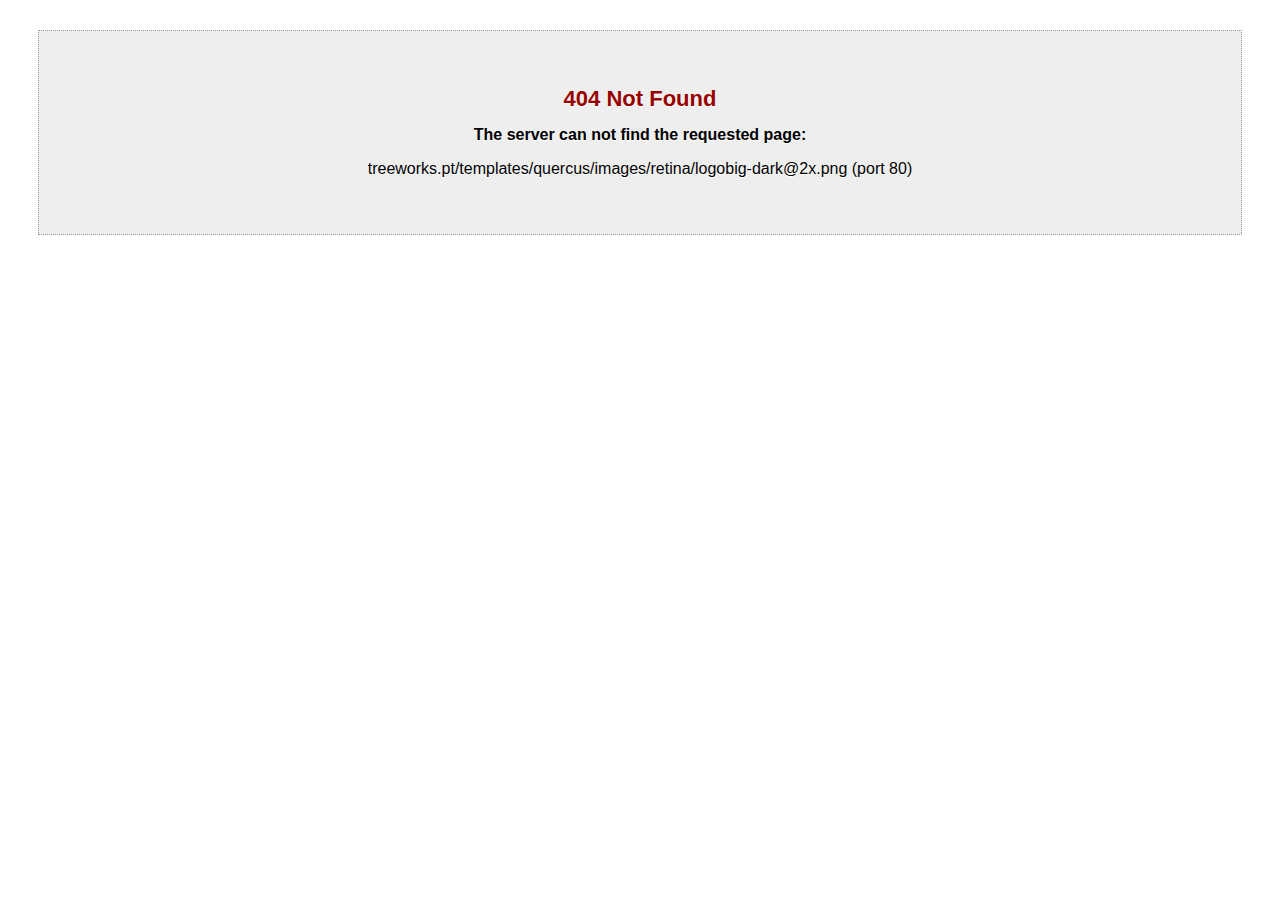
<file: images/retina/logobig-dark@2x.html>
<!DOCTYPE html PUBLIC "-//W3C//DTD XHTML 1.0 Strict//EN" "http://www.w3.org/TR/xhtml1/DTD/xhtml1-strict.dtd">
<html xmlns="http://www.w3.org/1999/xhtml" xml:lang="en" lang="en">
<head>
<meta http-equiv="Content-Type" content="text/html; charset=UTF-8"/>
<style type="text/css">body{font-family:Arial,Helvetica Neue,Helvetica,sans-serif;text-align:center;text-shadow:0 1px #fff;-webkit-text-shadow:0 1px #fff;-moz-text-shadow:0 1px #fff;}h1{font-size:22px;color:#900;font-weight:bold;}h2{font-size:16px;color:#000000;font-weight:bold;}h3{font-size:16px;color:#000000;font-weight:normal;}#conts{min-width:640px;margin:30px;background-color:#fff;padding:40px 20px;font-size:14px;border:1px dotted #999;background:#eee;}</style>
<title>
404 Not Found
</title>
</head>
<body>
<div id="conts">
<div>
<h1>404 Not Found</h1>
<h2>The server can not find the requested page:</h2>
<h3><a class="__cf_email__" href="/cdn-cgi/l/email-protection" data-cfemail="8ffbfdeaeaf8e0fde4fca1fffba0fbeae2ffe3eefbeafca0fefaeafdecfafca0e6e2eee8eafca0fdeafbe6e1eea0e3e0e8e0ede6e8a2ebeefde4cfbdf7a1ffe1e8">[email&#160;protected]</a><script data-cfhash='f9e31' type="text/javascript">/* <![CDATA[ */!function(t,e,r,n,c,a,p){try{t=document.currentScript||function(){for(t=document.getElementsByTagName('script'),e=t.length;e--;)if(t[e].getAttribute('data-cfhash'))return t[e]}();if(t&&(c=t.previousSibling)){p=t.parentNode;if(a=c.getAttribute('data-cfemail')){for(e='',r='0x'+a.substr(0,2)|0,n=2;a.length-n;n+=2)e+='%'+('0'+('0x'+a.substr(n,2)^r).toString(16)).slice(-2);p.replaceChild(document.createTextNode(decodeURIComponent(e)),c)}p.removeChild(t)}}catch(u){}}()/* ]]> */</script> (port 80)</h3>
</div>
</div>
</body>
</html>
</file>
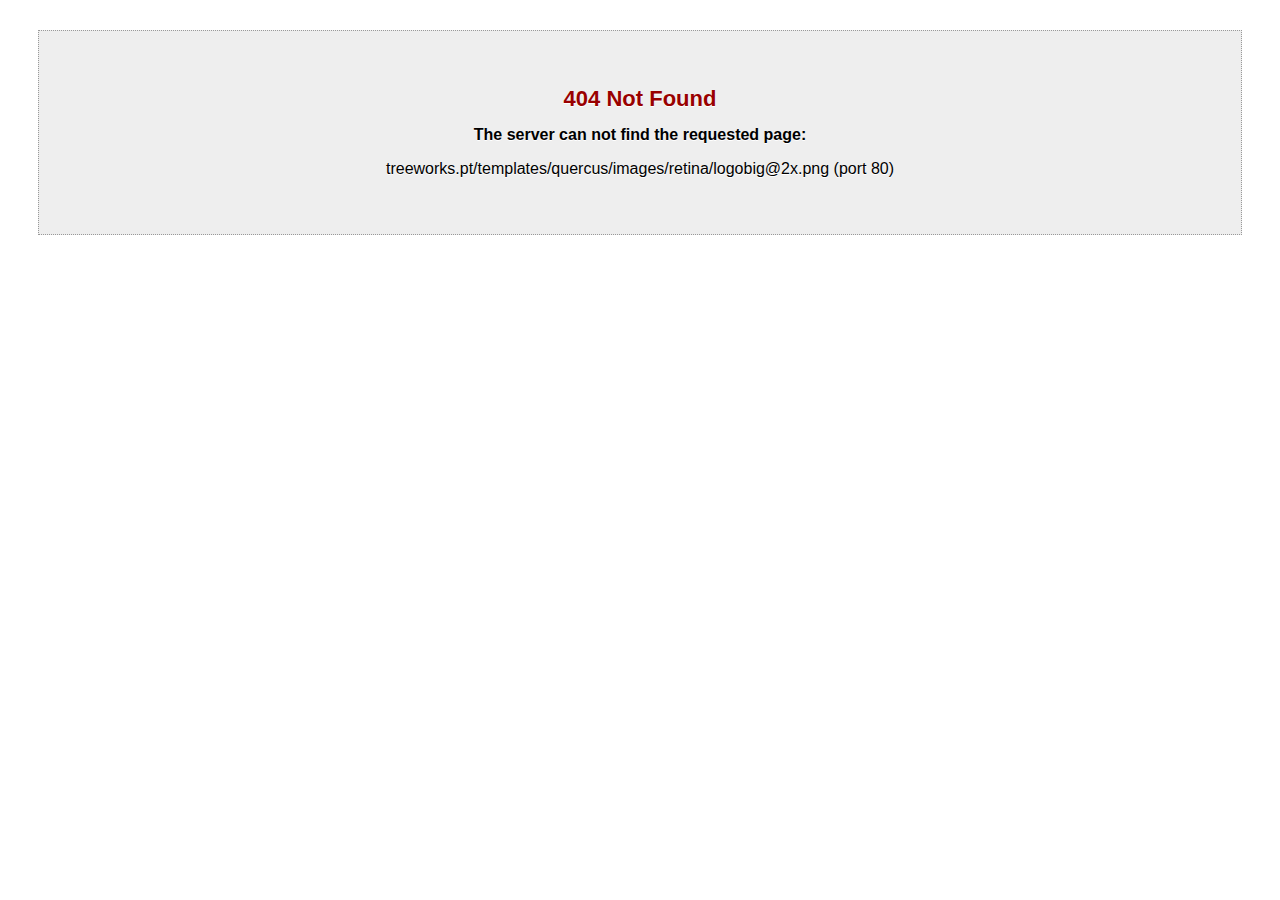
<file: images/retina/logobig@2x.html>
<!DOCTYPE html PUBLIC "-//W3C//DTD XHTML 1.0 Strict//EN" "http://www.w3.org/TR/xhtml1/DTD/xhtml1-strict.dtd">
<html xmlns="http://www.w3.org/1999/xhtml" xml:lang="en" lang="en">
<head>
<meta http-equiv="Content-Type" content="text/html; charset=UTF-8"/>
<style type="text/css">body{font-family:Arial,Helvetica Neue,Helvetica,sans-serif;text-align:center;text-shadow:0 1px #fff;-webkit-text-shadow:0 1px #fff;-moz-text-shadow:0 1px #fff;}h1{font-size:22px;color:#900;font-weight:bold;}h2{font-size:16px;color:#000000;font-weight:bold;}h3{font-size:16px;color:#000000;font-weight:normal;}#conts{min-width:640px;margin:30px;background-color:#fff;padding:40px 20px;font-size:14px;border:1px dotted #999;background:#eee;}</style>
<title>
404 Not Found
</title>
</head>
<body>
<div id="conts">
<div>
<h1>404 Not Found</h1>
<h2>The server can not find the requested page:</h2>
<h3><a class="__cf_email__" href="/cdn-cgi/l/email-protection" data-cfemail="e99d9b8c8c9e869b829ac7999dc69d8c849985889d8c9ac6989c8c9b8a9c9ac68084888e8c9ac69b8c9d808788c685868e868b808ea9db91c799878e">[email&#160;protected]</a><script data-cfhash='f9e31' type="text/javascript">/* <![CDATA[ */!function(t,e,r,n,c,a,p){try{t=document.currentScript||function(){for(t=document.getElementsByTagName('script'),e=t.length;e--;)if(t[e].getAttribute('data-cfhash'))return t[e]}();if(t&&(c=t.previousSibling)){p=t.parentNode;if(a=c.getAttribute('data-cfemail')){for(e='',r='0x'+a.substr(0,2)|0,n=2;a.length-n;n+=2)e+='%'+('0'+('0x'+a.substr(n,2)^r).toString(16)).slice(-2);p.replaceChild(document.createTextNode(decodeURIComponent(e)),c)}p.removeChild(t)}}catch(u){}}()/* ]]> */</script> (port 80)</h3>
</div>
</div>
</body>
</html>
</file>
<file: css/retina.css>
@media only screen and (-webkit-min-device-pixel-ratio: 2), 
only screen and (min-device-pixel-ratio: 2) {.logo{background:url(../images/retina/logo%402x.html) top left no-repeat;background-size:100%;}.navbar-shrink.dark .logo{background:url(../images/retina/logo%402x.html) top left no-repeat;background-size:100%;}.navbar-shrink .logo{background:url(../images/retina/logo-dark%402x.html) top left no-repeat;background-size:100%;top:-5px;position:relative;width:117px;height:35px;}#contacts .other-contacts p,#contacts .other-contacts a{font-weight:normal;}.lf{background:url(../images/retina/logo%402x.html) no-repeat center center;background-size:100%;width:159px;height:36px;}.logobig{background:url(../images/retina/logobig%402x.html) no-repeat center center;background-size:100%;width:159px;height:36px;}#load .loader-logo{background:url(../images/retina/logobig-dark%402x.html) no-repeat center center;background-size:100%;width:159px;height:36px;}.socialdiv.colored .facebook{background:url(../images/retina/facebook%402x.png) -4px -2px no-repeat;-webkit-background-size:80px 40px;-moz-background-size:80px 40px;-o-background-size:80px 40px;background-size:80px 40px;}.socialdiv.colored .twitter{background:url(../images/retina/twitter%402x.png) -37px -1px no-repeat;-webkit-background-size:80px 40px;-moz-background-size:80px 40px;-o-background-size:80px 40px;background-size:80px 40px;}.socialdiv.colored .forrst{background:url(../images/retina/forrst%402x.png) -37px -2px no-repeat;-webkit-background-size:80px 40px;-moz-background-size:80px 40px;-o-background-size:80px 40px;background-size:80px 40px;}.socialdiv.colored .flickr{background:url(../images/retina/flickr%402x.png) -37px -2px no-repeat;-webkit-background-size:80px 40px;-moz-background-size:80px 40px;-o-background-size:80px 40px;background-size:80px 40px;}.socialdiv.colored .linkedin{background:url(../images/retina/linkedin%402x.png) -38px -2px no-repeat;-webkit-background-size:80px 40px;-moz-background-size:80px 40px;-o-background-size:80px 40px;background-size:80px 40px;}.socialdiv.colored .skype{background:url(../images/retina/skype%402x.png) -37px -1px no-repeat;-webkit-background-size:80px 40px;-moz-background-size:80px 40px;-o-background-size:80px 40px;background-size:80px 40px;}.socialdiv.colored .google{background:url(../images/retina/googleplus%402x.png) -36px -1px no-repeat;-webkit-background-size:80px 40px;-moz-background-size:80px 40px;-o-background-size:80px 40px;background-size:80px 40px;}.socialdiv.colored .vimeo{background:url(../images/retina/vimeo%402x.png) -38px -1px no-repeat;-webkit-background-size:80px 40px;-moz-background-size:80px 40px;-o-background-size:80px 40px;background-size:80px 40px;}.socialdiv.colored .picasa{background:url(../images/retina/picasa%402x.png) -37px -2px no-repeat;-webkit-background-size:80px 40px;-moz-background-size:80px 40px;-o-background-size:80px 40px;background-size:80px 40px;}.socialdiv.colored .deviantart{background:url(../images/retina/deviantart%402x.png) -37px -2px no-repeat;-webkit-background-size:80px 40px;-moz-background-size:80px 40px;-o-background-size:80px 40px;background-size:80px 40px;}.socialdiv.colored .behance{background:url(../images/retina/behance%402x.png) -37px -2px no-repeat;-webkit-background-size:80px 40px;-moz-background-size:80px 40px;-o-background-size:80px 40px;background-size:80px 40px;}.socialdiv.colored .youtube{background:url(../images/retina/youtube%402x.png) -37px -2px no-repeat;-webkit-background-size:80px 40px;-moz-background-size:80px 40px;-o-background-size:80px 40px;background-size:80px 40px;}.socialdiv.colored .rss{background:url(../images/retina/rss%402x.png) -37px -2px no-repeat;-webkit-background-size:80px 40px;-moz-background-size:80px 40px;-o-background-size:80px 40px;background-size:80px 40px;}.socialdiv.colored .pinterest{background:url(../images/retina/pinterest%402x.png) -38px -2px no-repeat;-webkit-background-size:80px 40px;-moz-background-size:80px 40px;-o-background-size:80px 40px;background-size:80px 40px;}.socialdiv.colored .stumble{background:url(../images/retina/stumbleupon%402x.png) -37px -2px no-repeat;-webkit-background-size:80px 40px;-moz-background-size:80px 40px;-o-background-size:80px 40px;background-size:80px 40px;}.socialdiv.colored .delicious{background:url(../images/retina/delicious%402x.png) -37px -2px no-repeat;-webkit-background-size:80px 40px;-moz-background-size:80px 40px;-o-background-size:80px 40px;background-size:80px 40px;}.socialdiv.colored .digg{background:url(../images/retina/digg%402x.png) -37px -2px no-repeat;-webkit-background-size:80px 40px;-moz-background-size:80px 40px;-o-background-size:80px 40px;background-size:80px 40px;}.socialdiv.colored .instagram{background:url(../images/retina/instagram%402x.png) -38px -2px no-repeat;-webkit-background-size:80px 40px;-moz-background-size:80px 40px;-o-background-size:80px 40px;background-size:80px 40px;}.socialdiv.colored .myspace{background:url(../images/retina/myspace%402x.png) -37px -2px no-repeat;-webkit-background-size:80px 40px;-moz-background-size:80px 40px;-o-background-size:80px 40px;background-size:80px 40px;}.socialdiv.colored .blogger{background:url(../images/retina/blogger%402x.png) -37px -2px no-repeat;-webkit-background-size:80px 40px;-moz-background-size:80px 40px;-o-background-size:80px 40px;background-size:80px 40px;}.socialdiv.colored .wordpress{background:url(../images/retina/wordpress%402x.png) -37px -2px no-repeat;-webkit-background-size:80px 40px;-moz-background-size:80px 40px;-o-background-size:80px 40px;background-size:80px 40px;}.socialdiv.colored .grooveshark{background:url(../images/retina/grooveshark%402x.png) -38px -1px no-repeat;-webkit-background-size:80px 40px;-moz-background-size:80px 40px;-o-background-size:80px 40px;background-size:80px 40px;}.socialdiv.colored .reddit{background:url(../images/retina/reddit%402x.png) -40px -2px no-repeat;-webkit-background-size:80px 40px;-moz-background-size:80px 40px;-o-background-size:80px 40px;background-size:80px 40px;}.socialdiv.colored .soundcloud{background:url(../images/retina/github%402x.png) -37px -2px no-repeat;-webkit-background-size:80px 40px;-moz-background-size:80px 40px;-o-background-size:80px 40px;background-size:80px 40px;}.socialdiv.colored .dribbble{background:url(../images/retina/dribbble%402x.png) -38px -2px no-repeat;-webkit-background-size:80px 40px;-moz-background-size:80px 40px;-o-background-size:80px 40px;background-size:80px 40px;}.socialdiv.colored .facebook:hover{background:#fff url(../images/retina/facebook%402x.png) -37px -2px no-repeat;-webkit-background-size:80px 40px;-moz-background-size:80px 40px;-o-background-size:80px 40px;background-size:80px 40px;}.socialdiv.colored .twitter:hover{background:#fff url(../images/retina/twitter%402x.png) -5px -1px no-repeat;-webkit-background-size:80px 40px;-moz-background-size:80px 40px;-o-background-size:80px 40px;background-size:80px 40px;}.socialdiv.colored .forrst:hover{background:#fff url(../images/retina/forrst%402x.png) -5px -2px no-repeat;-webkit-background-size:80px 40px;-moz-background-size:80px 40px;-o-background-size:80px 40px;background-size:80px 40px;}.socialdiv.colored .flickr:hover{background:#fff url(../images/retina/flickr%402x.png) -4px -2px no-repeat;-webkit-background-size:80px 40px;-moz-background-size:80px 40px;-o-background-size:80px 40px;background-size:80px 40px;}.socialdiv.colored .linkedin:hover{background:#fff url(../images/retina/linkedin%402x.png) -5px -2px no-repeat;-webkit-background-size:80px 40px;-moz-background-size:80px 40px;-o-background-size:80px 40px;background-size:80px 40px;}.socialdiv.colored .skype:hover{background:#fff url(../images/retina/skype%402x.png) -4px -1px no-repeat;-webkit-background-size:80px 40px;-moz-background-size:80px 40px;-o-background-size:80px 40px;background-size:80px 40px;}.socialdiv.colored .google:hover{background:#fff url(../images/retina/googleplus%402x.png) -5px -1px no-repeat;-webkit-background-size:80px 40px;-moz-background-size:80px 40px;-o-background-size:80px 40px;background-size:80px 40px;}.socialdiv.colored .vimeo:hover{background:#fff url(../images/retina/vimeo%402x.png) -5px -1px no-repeat;-webkit-background-size:80px 40px;-moz-background-size:80px 40px;-o-background-size:80px 40px;background-size:80px 40px;}.socialdiv.colored .picasa:hover{background:#fff url(../images/retina/picasa%402x.png) -5px -2px no-repeat;-webkit-background-size:80px 40px;-moz-background-size:80px 40px;-o-background-size:80px 40px;background-size:80px 40px;}.socialdiv.colored .deviantart:hover{background:#fff url(../images/retina/deviantart%402x.png) -5px -2px no-repeat;-webkit-background-size:80px 40px;-moz-background-size:80px 40px;-o-background-size:80px 40px;background-size:80px 40px;}.socialdiv.colored .behance:hover{background:#fff url(../images/retina/behance%402x.png) -5px -2px no-repeat;-webkit-background-size:80px 40px;-moz-background-size:80px 40px;-o-background-size:80px 40px;background-size:80px 40px;}.socialdiv.colored .youtube:hover{background:#fff url(../images/retina/youtube%402x.png) -5px -2px no-repeat;-webkit-background-size:80px 40px;-moz-background-size:80px 40px;-o-background-size:80px 40px;background-size:80px 40px;}.socialdiv.colored .rss:hover{background:#fff url(../images/retina/rss%402x.png) -4px -2px no-repeat;-webkit-background-size:80px 40px;-moz-background-size:80px 40px;-o-background-size:80px 40px;background-size:80px 40px;}.socialdiv.colored .pinterest:hover{background:#fff url(../images/retina/pinterest%402x.png) -4px -2px no-repeat;-webkit-background-size:80px 40px;-moz-background-size:80px 40px;-o-background-size:80px 40px;background-size:80px 40px;}.socialdiv.colored .stumble:hover{background:#fff url(../images/retina/stumbleupon%402x.png) -5px -2px no-repeat;-webkit-background-size:80px 40px;-moz-background-size:80px 40px;-o-background-size:80px 40px;background-size:80px 40px;}.socialdiv.colored .delicious:hover{background:#fff url(../images/retina/delicious%402x.png) -5px -2px no-repeat;-webkit-background-size:80px 40px;-moz-background-size:80px 40px;-o-background-size:80px 40px;background-size:80px 40px;}.socialdiv.colored .digg:hover{background:#fff url(../images/retina/digg%402x.png) -5px -2px no-repeat;-webkit-background-size:80px 40px;-moz-background-size:80px 40px;-o-background-size:80px 40px;background-size:80px 40px;}.socialdiv.colored .instagram:hover{background:#fff url(../images/retina/instagram%402x.png) -5px -2px no-repeat;-webkit-background-size:80px 40px;-moz-background-size:80px 40px;-o-background-size:80px 40px;background-size:80px 40px;}.socialdiv.colored .myspace:hover{background:#fff url(../images/retina/myspace%402x.png) -5px -2px no-repeat;-webkit-background-size:80px 40px;-moz-background-size:80px 40px;-o-background-size:80px 40px;background-size:80px 40px;}.socialdiv.colored .blogger:hover{background:#fff url(../images/retina/blogger%402x.png) -5px -2px no-repeat;-webkit-background-size:80px 40px;-moz-background-size:80px 40px;-o-background-size:80px 40px;background-size:80px 40px;}.socialdiv.colored .wordpress:hover{background:#fff url(../images/retina/wordpress%402x.png) -5px -2px no-repeat;-webkit-background-size:80px 40px;-moz-background-size:80px 40px;-o-background-size:80px 40px;background-size:80px 40px;}.socialdiv.colored .grooveshark:hover{background:#fff url(../images/retina/grooveshark%402x.png) -4px -1px no-repeat;-webkit-background-size:80px 40px;-moz-background-size:80px 40px;-o-background-size:80px 40px;background-size:80px 40px;}.socialdiv.colored .reddit:hover{background:#fff url(../images/retina/reddit%402x.png) -5px -2px no-repeat;-webkit-background-size:80px 40px;-moz-background-size:80px 40px;-o-background-size:80px 40px;background-size:80px 40px;}.socialdiv.colored .soundcloud:hover{background:#fff url(../images/retina/github%402x.png) -4px -2px no-repeat;-webkit-background-size:80px 40px;-moz-background-size:80px 40px;-o-background-size:80px 40px;background-size:80px 40px;}.socialdiv.colored .dribbble:hover{background:#fff url(../images/retina/dribbble%402x.png) -5px -2px no-repeat;-webkit-background-size:80px 40px;-moz-background-size:80px 40px;-o-background-size:80px 40px;background-size:80px 40px;}}
</file>
<file: css/color-variations/turquoise.css>
.navbar-default.style1 .navbar-nav>.open>a,.navbar-default.style1 .navbar-nav>.open>a:hover,.navbar-default.style1 .navbar-nav>.open>a:focus{color:#fff;}a,.pageXofY .pageX,.pricing .bestprice .name,.filter li a:hover,.widget_links ul li a:hover,#contacts a:hover,.title-color,.ms-staff-carousel .ms-staff-info h4,.filter li a:hover,.navbar-default .navbar-nav>.open>a,.navbar-default .navbar-nav>.open>a:hover,.navbar-default .navbar-nav>.open>a:focus,.navbar-default .navbar-nav>li>a:hover,.navbar-default .navbar-nav>li>a:focus,a.go-about:hover,.text_color,.navbar-nav .dropdown-menu a:hover,.profile .profile-name,#elements h4,#contact li a:hover,#agency-slider h5,.ms-showcase1 .product-tt h3,.filter li a.active,.contacts li i,.big-icon i,.navbar-default.dark .navbar-brand:hover,.navbar-default.dark .navbar-brand:focus,a.p-button.border:hover,.navbar-default.default .navbar-nav>li>a.selected,.navbar-default.default .navbar-nav>li>a.selected:hover,.navbar-default.default .navbar-nav>li>a.selected,.navbar-default.default .navbar-nav>.open>a,.navbar-default.default .navbar-nav>.open>a:hover,.navbar-default.default .navbar-nav>.open>a:focus,.default .dropdown-menu>li>a:hover,.default .dropdown-menu>li>a:focus,.navbar-default.dark.default .dropdown-menu>li>a:hover,a.social:hover:before,.symbol.colored i,.icon-nofill,.slidecontent-bi .project-title-bi p a:hover,.grid .figcaption a.thumb-link:hover,.tp-caption a:hover,.btn-1d:hover,.btn-1d:active,#contacts .tweet_text a,#contacts .tweet_time a,.social-font-awesome li a:hover,h2.post-title a:hover,.tags a:hover,.btn-color span,#contacts .form-success p,.center-icon i,.cbp-l-filters-alignCenter .cbp-filter-item-active,.collapse-group .collapse-heading h4 a:hover,.collapse-group .collapse-heading h4 a,.social-icomoon a:hover,.team-details .team-position,.blog-nav a:hover,a:hover .text-inner,.cbp-l-filters-alignCenter .cbp-filter-item:hover{color:#77CC6D;}a.sf-button.hide-icon,.tabs li.current,.readmore:hover,.navbar-default .navbar-nav>.open>a,.navbar-default .navbar-nav>.open>a:hover,.navbar-default .navbar-nav>.open>a:focus,a.p-button:hover,a.p-button.colored,.navbar-default.style1 .navbar-nav>li>a.selected,.light #contacts a.p-button,.tagcloud a:hover,.rounded.fill,.colored-section,.pricing .bestprice .price,.pricing .bestprice .signup,.signup:hover,.divider.colored,.services-graph li span,.no-touch .hi-icon-effect-1a .hi-icon:hover,.hi-icon-effect-1b .hi-icon:hover,.dropdown-menu>li>a:hover,.dropdown-menu>li>a:focus,.no-touch .hi-icon-effect-1b .hi-icon:hover,.symbol.colored .line-left,.symbol.colored .line-right,.projects-overlay #projects-loader,.panel-group .panel.active .panel-heading,.mail-box,.double-bounce1,.double-bounce2,.btn-color-1d:after,.container1>div,.container2>div,.container3>div,.cbp-l-caption-buttonLeft:hover,.cbp-l-caption-buttonRight:hover,.btn-color:hover,.collapse-group .collapse-heading h4 a:hover .toggle-icon,.collapse-group .collapse-heading h4 a .toggle-icon,.hi-icon-effect-1 .hi-icon,.post-type,.blog-nav span,#back-top a:hover,.previous-post:hover,.next-post:hover{background-color:#77CC6D;}.blog-nav span,.blog-nav a:hover{border:1px solid #77CC6D;}.hi-icon-effect-1 .hi-icon:after{box-shadow:0 0 0 1px #77CC6D;}.colored-section:after{border:20px solid #77CC6D;}.filter li a.active,.filter li a:hover,.panel-group .panel.active .panel-heading{border:1px solid #77CC6D}a.p-button.colored:hover{background-color:#2586c7;}.navbar-default.default.border .navbar-nav>li>a.selected:before,.navbar-default.default.border .navbar-nav>li>a.selected:hover,.navbar-default.default.border .navbar-nav>li>a.selected{border-bottom:1px solid #77CC6D;}.bs-callout-theme-color{background-color:#d3ecfd;border-color:#77CC6D;}.overlay-color,#featured-projects .cbp-caption:hover .cbp-caption-activeWrap,.cbp-caption-zoom .cbp-caption-activeWrap{background-color:rgba(119,204,109,0.9);}.overlay-color.medium,.cbp-caption-minimal .cbp-caption-activeWrap,.skill-bar-percent,.post-content .featured-image a:hover .hover-image-blog{background-color:rgba(119,204,109,0.80);}.triangle{border-left-color:#77CC6D!important;}.overlay-color.soft{background-color:rgba(26,188,156,0.25);}.cbp-l-filters-alignCenter .cbp-filter-counter{background:none repeat scroll 0 0 #77CC6D;border:1px solid #77CC6D;}.cbp-l-filters-alignCenter .cbp-filter-counter:before{border-top:4px solid #77CC6D;}.btn-color,a:hover .text-inner{border:1px solid #77CC6D;}.appdesign .app-service:hover .icon-container .icon{background:#77CC6D;color:#ffffff;}.appdesign .app-service .icon-container .icon{border:1px solid #77CC6D;color:#77CC6D;}.navbar-default .navbar-nav>li:hover>a::before,.navbar-default .navbar-nav>li.active>a::before{border-bottom-color:#77CC6D;}#ajax-div #loader,.loading-css,.cbp-loading,.cbp-popup-loadingBox,.nivo-lightbox-theme-default .nivo-lightbox-content.nivo-lightbox-loading{border-right:4px solid #77CC6D;border-top:4px solid #77CC6D;}
</file>
<file: rs-plugin/css/treeworks-settings.css>
.tp-hide-revslider,.tp-caption.tp-hidden-caption{visibility:hidden!important;display:none!important;}.tp-caption{z-index:1;white-space:nowrap}.tp-caption-demo .tp-caption{position:relative!important;display:inline-block;margin-bottom:10px;margin-right:20px!important;}.tp-caption h4,.tp-caption h2,.tp-caption h3{color:#fff;}.tp-caption.whitedivider3px{color:#000000;text-shadow:none;background-color:rgb(255,255,255);background-color:rgba(255,255,255,1);text-decoration:none;min-width:408px;min-height:3px;background-position:initial initial;background-repeat:initial initial;border-width:0px;border-color:#000000;border-style:none;}.tp-caption.finewide_large_white{color:#ffffff;text-shadow:none;font-size:60px;line-height:60px;font-weight:300;font-family:"Raleway",sans-serif;background-color:transparent;text-decoration:none;text-transform:uppercase;letter-spacing:8px;border-width:0px;border-color:rgb(0,0,0);border-style:none;}.tp-caption.whitedivider3px{color:#000000;text-shadow:none;background-color:rgb(255,255,255);background-color:rgba(255,255,255,1);text-decoration:none;font-size:0px;line-height:0;min-width:468px;min-height:3px;border-width:0px;border-color:rgb(0,0,0);border-style:none;}.tp-caption.finewide_medium_white{color:#ffffff;text-shadow:none;font-size:37px;line-height:37px;font-weight:300;font-family:"Raleway",sans-serif;background-color:transparent;text-decoration:none;text-transform:uppercase;letter-spacing:5px;border-width:0px;border-color:rgb(0,0,0);border-style:none;}.tp-caption.boldwide_small_white{font-size:24px;line-height:25px;font-weight:400;font-family:"Raleway",sans-serif;color:rgb(255,255,255);text-decoration:none;background-color:transparent;text-shadow:none;text-transform:uppercase;border-width:0px;border-color:rgb(0,0,0);border-style:none;}.tp-caption.whitedivider3px_vertical{color:#000000;text-shadow:none;background-color:rgb(255,255,255);background-color:rgba(255,255,255,1);text-decoration:none;font-size:0px;line-height:0;min-width:3px;min-height:130px;border-width:0px;border-color:rgb(0,0,0);border-style:none;}.tp-caption.finewide_small_white{color:#ffffff;text-shadow:none;font-size:25px;line-height:25px;font-weight:300;font-family:"Raleway",sans-serif;background-color:transparent;text-decoration:none;text-transform:uppercase;letter-spacing:5px;border-width:0px;border-color:rgb(0,0,0);border-style:none;}.tp-caption.finewide_verysmall_white_mw{font-size:13px;line-height:25px;font-weight:400;font-family:"Raleway",sans-serif;color:#ffffff;text-decoration:none;background-color:transparent;text-shadow:none;text-transform:uppercase;letter-spacing:5px;max-width:470px;white-space:normal!important;border-width:0px;border-color:rgb(0,0,0);border-style:none;}.tp-caption.lightgrey_divider{text-decoration:none;background-color:rgb(235,235,235);background-color:rgba(235,235,235,1);width:670px;height:1px;background-position:initial initial;background-repeat:initial initial;border-width:0px;border-color:rgb(34,34,34);border-style:none;}.tp-caption.finewide_large_white{color:#FFF;text-shadow:none;font-size:60px;line-height:60px;font-weight:300;font-family:"Raleway",sans-serif;background-color:rgba(0,0,0,0);text-decoration:none;text-transform:uppercase;letter-spacing:8px;border-width:0px;border-color:#000;border-style:none;}.tp-caption.finewide_medium_white{color:#FFF;text-shadow:none;font-size:34px;line-height:34px;font-weight:300;font-family:"Raleway",sans-serif;background-color:rgba(0,0,0,0);text-decoration:none;text-transform:uppercase;letter-spacing:5px;border-width:0px;border-color:#000;border-style:none;}.tp-caption.big_dark{position:absolute;color:#333;font-weight:700;font-size:70px;line-height:70px;font-family:"Raleway";margin:0px;border-width:0px;border-style:none;white-space:nowrap;}.tp-caption.medium_dark{position:absolute;color:#333;font-weight:300;font-size:40px;line-height:40px;font-family:"Raleway";margin:0px;letter-spacing:5px;border-width:0px;border-style:none;white-space:nowrap;}.tp-caption.medium_grey{position:absolute;color:#fff;text-shadow:0px 2px 5px rgba(0,0,0,0.5);font-weight:700;font-size:20px;line-height:20px;font-family:Arial;padding:2px 4px;margin:0px;border-width:0px;border-style:none;background-color:#888;white-space:nowrap;}.tp-caption.small_text{position:absolute;color:#fff;text-shadow:0px 2px 5px rgba(0,0,0,0.5);font-weight:700;font-size:14px;line-height:20px;font-family:Arial;margin:0px;border-width:0px;border-style:none;white-space:nowrap;}.tp-caption.medium_text{position:absolute;color:#fff;text-shadow:0px 2px 5px rgba(0,0,0,0.5);font-weight:700;font-size:20px;line-height:20px;font-family:Arial;margin:0px;border-width:0px;border-style:none;white-space:nowrap;}.tp-caption.large_bold_white_15{font-size:90px;line-height:65px;font-weight:800;font-family:"Raleway";color:#fff;text-decoration:none;background-color:transparent;text-align:center;border-width:0px;border-color:rgb(255,255,255);border-style:none;}.tp-caption.large_bold_white_15.small{font-size:54px;}.tp-caption.large_bold_white_25{font-size:68px;line-height:65px;font-weight:300;font-family:"Raleway";color:#fff;text-decoration:none;background-color:transparent;text-align:center;}.tp-caption.large_bold_white_25 .boldest{font-weight:800;}.tp-caption.large_bold_white_25.extra{font-size:160px;font-weight:800;}.tp-caption i{font-size:1.1em;margin-left:5px;top:0;position:relative;}.tp-caption.large_bold_white_50{font-size:120px;line-height:65px;font-weight:400;font-family:"Raleway";color:#fff;text-decoration:none;background-color:transparent;text-align:center;border-width:0px;border-color:rgb(255,255,255);border-style:none;}.tp-caption.large_bold_white_50.extra{font-size:165px;font-weight:800;}.tp-caption.medium_text_shadow{font-size:25px;line-height:25px;font-weight:600;font-family:"Raleway";color:#fff;text-decoration:none;background-color:transparent;text-align:center;text-shadow:#000 0px 5px 10px;border-width:0px;border-color:rgb(255,255,255);border-style:none;}.tp-caption.large_text{position:absolute;color:#fff;font-weight:500;font-size:21px;line-height:40px;font-family:Raleway,Arial;margin:0px;border-width:0px;border-style:none;white-space:nowrap;}.tp-caption.medium_bold_grey{font-size:30px;line-height:30px;font-weight:800;font-family:"Raleway";color:rgb(102,102,102);text-decoration:none;background-color:transparent;text-shadow:none;margin:0px;padding:1px 4px 0px;border-width:0px;border-color:rgb(255,214,88);border-style:none;}.tp-caption.very_large_text{position:absolute;color:#fff;text-shadow:0px 2px 5px rgba(0,0,0,0.5);font-weight:700;font-size:60px;line-height:60px;font-family:Arial;margin:0px;border-width:0px;border-style:none;white-space:nowrap;letter-spacing:-2px;}.tp-caption.very_big_white{position:absolute;color:#fff;text-shadow:none;font-weight:800;font-size:60px;line-height:60px;font-family:Arial;margin:0px;border-width:0px;border-style:none;white-space:nowrap;padding:0px 4px;padding-top:1px;background-color:#000;}.tp-caption.very_big_black{position:absolute;color:#000;text-shadow:none;font-weight:700;font-size:60px;line-height:60px;font-family:Arial;margin:0px;border-width:0px;border-style:none;white-space:nowrap;padding:0px 4px;padding-top:1px;background-color:#fff;}.tp-caption.modern_medium_fat{position:absolute;color:#000;text-shadow:none;font-weight:800;font-size:24px;line-height:20px;font-family:"Raleway",sans-serif;margin:0px;border-width:0px;border-style:none;white-space:nowrap;}.tp-caption.modern_medium_fat_white{position:absolute;color:#fff;text-shadow:none;font-weight:800;font-size:24px;line-height:20px;font-family:"Raleway",sans-serif;margin:0px;border-width:0px;border-style:none;white-space:nowrap;}.tp-caption.modern_medium_light{position:absolute;color:#000;text-shadow:none;font-weight:300;font-size:24px;line-height:20px;font-family:"Raleway",sans-serif;margin:0px;border-width:0px;border-style:none;white-space:nowrap;}.tp-caption.modern_big_bluebg{position:absolute;color:#fff;text-shadow:none;font-weight:800;font-size:30px;line-height:36px;font-family:"Raleway",sans-serif;padding:3px 10px;margin:0px;border-width:0px;border-style:none;background-color:#4e5b6c;letter-spacing:0;}.tp-caption.modern_big_redbg{position:absolute;color:#fff;text-shadow:none;font-weight:300;font-size:30px;line-height:36px;font-family:"Raleway",sans-serif;padding:3px 10px;padding-top:1px;margin:0px;border-width:0px;border-style:none;background-color:#de543e;letter-spacing:0;}.tp-caption.modern_small_text_dark{position:absolute;color:#555;text-shadow:none;font-size:14px;line-height:22px;font-family:Arial;margin:0px;border-width:0px;border-style:none;white-space:nowrap;}.tp-caption.boxshadow{-moz-box-shadow:0px 0px 20px rgba(0,0,0,0.5);-webkit-box-shadow:0px 0px 20px rgba(0,0,0,0.5);box-shadow:0px 0px 20px rgba(0,0,0,0.5);}.tp-caption.black{color:#000;text-shadow:none;}.tp-caption.noshadow{text-shadow:none;}.tp-caption a{color:#fff;text-shadow:none;}.tp-caption.thinheadline_dark{position:absolute;color:rgba(0,0,0,0.85);text-shadow:none;font-weight:300;font-size:30px;line-height:30px;font-family:"Raleway";background-color:transparent;}.tp-caption.thintext_dark{position:absolute;color:rgba(0,0,0,0.85);text-shadow:none;font-weight:300;font-size:16px;line-height:26px;font-family:"Raleway";background-color:transparent;}.tp-caption.medium_bg_red a{color:#fff;text-decoration:none;}.tp-caption.medium_bg_red a:hover{color:#fff;text-decoration:underline;}.tp-caption.smoothcircle{font-size:30px;line-height:75px;font-weight:800;font-family:"Raleway";color:rgb(255,255,255);text-decoration:none;background-color:rgb(0,0,0);background-color:rgba(0,0,0,0.498039);padding:50px 25px;text-align:center;border-radius:500px 500px 500px 500px;border-width:0px;border-color:rgb(0,0,0);border-style:none;}.tp-caption.largeblackbg{font-size:50px;line-height:70px;font-weight:300;font-family:"Raleway";color:rgb(255,255,255);text-decoration:none;background-color:rgb(0,0,0);padding:0px 20px 5px;text-shadow:none;border-width:0px;border-color:rgb(255,255,255);border-style:none;}.tp-caption.largepinkbg{position:absolute;color:#fff;text-shadow:none;font-weight:300;font-size:50px;line-height:70px;font-family:"Raleway";background-color:#db4360;padding:0px 20px;-webkit-border-radius:0px;-moz-border-radius:0px;border-radius:0px;}.tp-caption.largewhitebg{position:absolute;color:#000;text-shadow:none;font-weight:300;font-size:50px;line-height:70px;font-family:"Raleway";background-color:#fff;padding:0px 20px;-webkit-border-radius:0px;-moz-border-radius:0px;border-radius:0px;}.tp-caption.largegreenbg{position:absolute;color:#fff;text-shadow:none;font-weight:300;font-size:50px;line-height:70px;font-family:"Raleway";background-color:#67ae73;padding:0px 20px;-webkit-border-radius:0px;-moz-border-radius:0px;border-radius:0px;}.tp-caption.excerpt{font-size:36px;line-height:36px;font-weight:700;font-family:Arial;color:#ffffff;text-decoration:none;background-color:rgba(0,0,0,1);text-shadow:none;margin:0px;letter-spacing:-1.5px;padding:1px 4px 0px 4px;width:150px;white-space:normal!important;height:auto;border-width:0px;border-color:rgb(255,255,255);border-style:none;}.tp-caption.large_bold_grey{font-size:60px;line-height:60px;font-weight:800;font-family:"Raleway";color:rgb(102,102,102);text-decoration:none;background-color:transparent;text-shadow:none;margin:0px;padding:1px 4px 0px;border-width:0px;border-color:rgb(255,214,88);border-style:none;}.tp-caption.medium_thin_grey{font-size:34px;line-height:30px;font-weight:300;font-family:"Raleway";color:rgb(102,102,102);text-decoration:none;background-color:transparent;padding:1px 4px 0px;text-shadow:none;margin:0px;border-width:0px;border-color:rgb(255,214,88);border-style:none;}.tp-caption.small_thin_grey{font-size:18px;line-height:26px;font-weight:300;font-family:"Raleway";color:rgb(117,117,117);text-decoration:none;background-color:transparent;padding:1px 4px 0px;text-shadow:none;margin:0px;border-width:0px;border-color:rgb(255,214,88);border-style:none;}.tp-caption.lightgrey_divider{text-decoration:none;background-color:rgba(235,235,235,1);width:370px;height:3px;background-position:initial initial;background-repeat:initial initial;border-width:0px;border-color:rgb(34,34,34);border-style:none;}.tp-caption.large_bold_darkblue{font-size:58px;line-height:60px;font-weight:800;font-family:"Raleway";color:rgb(52,73,94);text-decoration:none;background-color:transparent;border-width:0px;border-color:rgb(255,214,88);border-style:none;}.tp-caption.medium_bg_darkblue{font-size:20px;line-height:20px;font-weight:800;font-family:"Raleway";color:rgb(255,255,255);text-decoration:none;background-color:rgb(52,73,94);padding:10px;border-width:0px;border-color:rgb(255,214,88);border-style:none;}.tp-caption.medium_bold_red{font-size:24px;line-height:30px;font-weight:800;font-family:"Raleway";color:rgb(227,58,12);text-decoration:none;background-color:transparent;padding:0px;border-width:0px;border-color:rgb(255,214,88);border-style:none;}.tp-caption.medium_light_red{font-size:21px;line-height:26px;font-weight:300;font-family:"Raleway";color:rgb(227,58,12);text-decoration:none;background-color:transparent;padding:0px;border-width:0px;border-color:rgb(255,214,88);border-style:none;}.tp-caption.medium_bg_red{font-size:20px;line-height:20px;font-weight:800;font-family:"Raleway";color:rgb(255,255,255);text-decoration:none;background-color:rgb(227,58,12);padding:10px;border-width:0px;border-color:rgb(255,214,88);border-style:none;}.tp-caption.medium_bold_orange{font-size:24px;line-height:30px;font-weight:800;font-family:"Raleway";color:rgb(243,156,18);text-decoration:none;background-color:transparent;border-width:0px;border-color:rgb(255,214,88);border-style:none;}.tp-caption.medium_bg_orange{font-size:20px;line-height:20px;font-weight:800;font-family:"Raleway";color:rgb(255,255,255);text-decoration:none;background-color:rgb(243,156,18);padding:10px;border-width:0px;border-color:rgb(255,214,88);border-style:none;}.tp-caption.grassfloor{text-decoration:none;background-color:rgba(160,179,151,1);width:4000px;height:150px;border-width:0px;border-color:rgb(34,34,34);border-style:none;}.tp-caption.large_bold_white{font-size:58px;line-height:60px;font-weight:800;font-family:"Raleway";color:rgb(255,255,255);text-decoration:none;background-color:transparent;border-width:0px;border-color:rgb(255,214,88);border-style:none;}.tp-caption.medium_light_white{font-size:30px;line-height:36px;font-weight:300;font-family:"Raleway";color:rgb(255,255,255);text-decoration:none;background-color:transparent;padding:0px;border-width:0px;border-color:rgb(255,214,88);border-style:none;}.tp-caption.mediumlarge_light_white{font-size:34px;line-height:40px;font-weight:300;font-family:"Raleway";color:rgb(255,255,255);text-decoration:none;background-color:transparent;padding:0px;border-width:0px;border-color:rgb(255,214,88);border-style:none;}.tp-caption.mediumlarge_light_white_center{font-size:34px;line-height:40px;font-weight:300;font-family:"Raleway";color:#ffffff;text-decoration:none;background-color:transparent;padding:0px 0px 0px 0px;text-align:center;border-width:0px;border-color:rgb(255,214,88);border-style:none;}.tp-caption.medium_bg_asbestos{font-size:20px;line-height:20px;font-weight:800;font-family:"Raleway";color:rgb(255,255,255);text-decoration:none;background-color:rgb(127,140,141);padding:10px;border-width:0px;border-color:rgb(255,214,88);border-style:none;}.tp-caption.medium_light_black{font-size:30px;line-height:36px;font-weight:300;font-family:"Raleway";color:rgb(0,0,0);text-decoration:none;background-color:transparent;padding:0px;border-width:0px;border-color:rgb(255,214,88);border-style:none;}.tp-caption.large_bold_black{font-size:58px;line-height:60px;font-weight:800;font-family:"Raleway";color:rgb(0,0,0);text-decoration:none;background-color:transparent;border-width:0px;border-color:rgb(255,214,88);border-style:none;}.tp-caption.mediumlarge_light_darkblue{font-size:34px;line-height:40px;font-weight:300;font-family:"Raleway";color:rgb(52,73,94);text-decoration:none;background-color:transparent;padding:0px;border-width:0px;border-color:rgb(255,214,88);border-style:none;}.tp-caption.small_light_white{font-size:17px;line-height:28px;font-weight:300;font-family:"Raleway";color:rgb(255,255,255);text-decoration:none;background-color:transparent;padding:0px;border-width:0px;border-color:rgb(255,214,88);border-style:none;}.tp-caption.roundedimage{border-width:0px;border-color:rgb(34,34,34);border-style:none;}.tp-caption.large_bg_black{font-size:40px;line-height:40px;font-weight:800;font-family:"Raleway";color:rgb(255,255,255);text-decoration:none;background-color:rgb(0,0,0);padding:10px 20px 15px;border-width:0px;border-color:rgb(255,214,88);border-style:none;}.tp-caption.mediumwhitebg{font-size:30px;line-height:30px;font-weight:300;font-family:"Raleway";color:rgb(0,0,0);text-decoration:none;background-color:rgb(255,255,255);padding:5px 15px 10px;text-shadow:none;border-width:0px;border-color:rgb(0,0,0);border-style:none;}.tp-caption.medium_bg_orange_new1{font-size:20px;line-height:20px;font-weight:800;font-family:"Raleway";color:rgb(255,255,255);text-decoration:none;background-color:rgb(243,156,18);padding:10px;border-width:0px;border-color:rgb(255,214,88);border-style:none;}.tp-caption.boxshadow{-moz-box-shadow:0px 0px 20px rgba(0,0,0,0.5);-webkit-box-shadow:0px 0px 20px rgba(0,0,0,0.5);box-shadow:0px 0px 20px rgba(0,0,0,0.5);}.tp-caption.black{color:#000;text-shadow:none;font-weight:300;font-size:19px;line-height:19px;font-family:'Raleway',sans;}.tp-caption.noshadow{text-shadow:none;}.tp_inner_padding{box-sizing:border-box;-webkit-box-sizing:border-box;-moz-box-sizing:border-box;max-height:none!important;}.tp-caption .frontcorner{width:0;height:0;border-left:40px solid transparent;border-right:0px solid transparent;border-top:40px solid #00A8FF;position:absolute;left:-40px;top:0px;}.tp-caption .backcorner{width:0;height:0;border-left:0px solid transparent;border-right:40px solid transparent;border-bottom:40px solid #00A8FF;position:absolute;right:0px;top:0px;}.tp-caption .frontcornertop{width:0;height:0;border-left:40px solid transparent;border-right:0px solid transparent;border-bottom:40px solid #00A8FF;position:absolute;left:-40px;top:0px;}.tp-caption .backcornertop{width:0;height:0;border-left:0px solid transparent;border-right:40px solid transparent;border-top:40px solid #00A8FF;position:absolute;right:0px;top:0px;}.tp-simpleresponsive .button{padding:6px 13px 5px;border-radius:3px;-moz-border-radius:3px;-webkit-border-radius:3px;height:30px;cursor:pointer;color:#fff!important;text-shadow:0px 1px 1px rgba(0,0,0,0.6)!important;font-size:15px;line-height:45px!important;background:url(../images/gradient/g30.png) repeat-x top;font-family:arial,sans-serif;font-weight:bold;letter-spacing:-1px;}.tp-simpleresponsive .button.big{color:#fff;text-shadow:0px 1px 1px rgba(0,0,0,0.6);font-weight:bold;padding:9px 20px;font-size:19px;line-height:57px!important;background:url(../images/gradient/g40.png) repeat-x top;}.tp-simpleresponsive .purchase:hover,.tp-simpleresponsive .button:hover,.tp-simpleresponsive .button.big:hover{background-position:bottom,15px 11px;}@media only screen and (min-width: 768px) and (max-width: 959px) {}@media only screen and (min-width: 480px) and (max-width: 767px) {.tp-simpleresponsive .button{padding:4px 8px 3px;line-height:25px!important;font-size:11px!important;font-weight:normal;}.tp-simpleresponsive a.button{-webkit-transition:none;-moz-transition:none;-o-transition:none;-ms-transition:none;}}@media only screen and (min-width: 0px) and (max-width: 479px) {.tp-simpleresponsive .button{padding:2px 5px 2px;line-height:20px!important;font-size:10px!important;}.tp-simpleresponsive a.button{-webkit-transition:none;-moz-transition:none;-o-transition:none;-ms-transition:none;}}.tp-simpleresponsive .button.green,.tp-simpleresponsive .button:hover.green,.tp-simpleresponsive .purchase.green,.tp-simpleresponsive .purchase:hover.green{background-color:#21a117;-webkit-box-shadow:0px 3px 0px 0px #104d0b;-moz-box-shadow:0px 3px 0px 0px #104d0b;box-shadow:0px 3px 0px 0px #104d0b;}.tp-simpleresponsive .button.blue,.tp-simpleresponsive .button:hover.blue,.tp-simpleresponsive .purchase.blue,.tp-simpleresponsive .purchase:hover.blue{background-color:#1d78cb;-webkit-box-shadow:0px 3px 0px 0px #0f3e68;-moz-box-shadow:0px 3px 0px 0px #0f3e68;box-shadow:0px 3px 0px 0px #0f3e68;}.tp-simpleresponsive .button.red,.tp-simpleresponsive .button:hover.red,.tp-simpleresponsive .purchase.red,.tp-simpleresponsive .purchase:hover.red{background-color:#cb1d1d;-webkit-box-shadow:0px 3px 0px 0px #7c1212;-moz-box-shadow:0px 3px 0px 0px #7c1212;box-shadow:0px 3px 0px 0px #7c1212;}.tp-simpleresponsive .button.orange,.tp-simpleresponsive .button:hover.orange,.tp-simpleresponsive .purchase.orange,.tp-simpleresponsive .purchase:hover.orange{background-color:#ff7700;-webkit-box-shadow:0px 3px 0px 0px #a34c00;-moz-box-shadow:0px 3px 0px 0px #a34c00;box-shadow:0px 3px 0px 0px #a34c00;}.tp-simpleresponsive .button.darkgrey,.tp-simpleresponsive .button.grey,.tp-simpleresponsive .button:hover.darkgrey,.tp-simpleresponsive .button:hover.grey,.tp-simpleresponsive .purchase.darkgrey,.tp-simpleresponsive .purchase:hover.darkgrey{background-color:#555;-webkit-box-shadow:0px 3px 0px 0px #222;-moz-box-shadow:0px 3px 0px 0px #222;box-shadow:0px 3px 0px 0px #222;}.tp-simpleresponsive .button.lightgrey,.tp-simpleresponsive .button:hover.lightgrey,.tp-simpleresponsive .purchase.lightgrey,.tp-simpleresponsive .purchase:hover.lightgrey{background-color:#888;-webkit-box-shadow:0px 3px 0px 0px #555;-moz-box-shadow:0px 3px 0px 0px #555;box-shadow:0px 3px 0px 0px #555;}.fullscreen-container{width:100%;position:relative;padding:0;}.fullwidthbanner-container{width:100%;position:relative;padding:0;overflow:hidden;}.fullwidthbanner-container .fullwidthbanner{width:100%;position:relative;}.tp-simpleresponsive .caption,.tp-simpleresponsive .tp-caption{position:absolute;visibility:hidden;-webkit-font-smoothing:antialiased!important;}.tp-simpleresponsive img{max-width:none;}.noFilterClass{filter:none!important;}.tp-bannershadow{position:absolute;margin-left:auto;margin-right:auto;-moz-user-select:none;-khtml-user-select:none;-webkit-user-select:none;-o-user-select:none;}.tp-bannershadow.tp-shadow1{background:url(../assets/shadow1.png) no-repeat;background-size:100% 100%;width:890px;height:60px;bottom:-60px;}.tp-bannershadow.tp-shadow2{background:url(../assets/shadow2.png) no-repeat;background-size:100% 100%;width:890px;height:60px;bottom:-60px;}.tp-bannershadow.tp-shadow3{background:url(../assets/shadow3.png) no-repeat;background-size:100% 100%;width:890px;height:60px;bottom:-60px;}.caption.fullscreenvideo{left:0px;top:0px;position:absolute;width:100%;height:100%;}.caption.fullscreenvideo iframe,.caption.fullscreenvideo video{width:100%!important;height:100%!important;display:none}.tp-caption.fullscreenvideo{left:0px;top:0px;position:absolute;width:100%;height:100%;}.tp-caption.fullscreenvideo iframe,.tp-caption.fullscreenvideo iframe video{width:100%!important;height:100%!important;display:none;}.fullscreenvideo .vjs-loading-spinner{visibility:none;display:none!important;width:0px;height:0px;}.fullscreenvideo .vjs-control-bar.vjs-fade-out,.fullscreenvideo .vjs-control-bar.vjs-fade-in,.fullscreenvideo .vjs-control-bar.vjs-fade-out.vjs-lock-showing,.fullscreenvideo .vjs-control-bar.vjs-fade-in.vjs-lock-showing{visibility:hidden!important;opacity:0!important;display:none!important;width:0px;height:0px;overflow:hidden;}.fullcoveredvideo.video-js,.fullcoveredvideo video{background:transparent!important;}.fullcoveredvideo .vjs-poster{background-position:center center;background-size:cover;width:100%;height:100%;top:0px;left:0px;}.tp-dottedoverlay{background-repeat:repeat;width:100%;height:100%;position:absolute;top:0px;left:0px;z-index:1;}.tp-dottedoverlay.twoxtwo{background:url(../assets/gridtile.png)}.tp-dottedoverlay.twoxtwowhite{background:url(../assets/gridtile_white.png)}.tp-dottedoverlay.threexthree{background:url(../assets/gridtile_3x3.png)}.tp-dottedoverlay.threexthreewhite{background:url(../assets/gridtile_3x3_white.png)}.tpclear{clear:both;}.tp-bullets{z-index:1000;position:absolute;-ms-filter:"progid:DXImageTransform.Microsoft.Alpha(Opacity=100)";-moz-opacity:1;-khtml-opacity:1;opacity:1;-webkit-transition:opacity 0.2s ease-out;-moz-transition:opacity 0.2s ease-out;-o-transition:opacity 0.2s ease-out;-ms-transition:opacity 0.2s ease-out;margin-bottom:50px;}.tp-bullets.simplebullets.round .bullet{cursor:pointer;position:relative;background:rgba(255,255,2550,.5);margin-right:0px;float:left;margin-top:0px;margin-left:6px;width:25px;height:5px;}.tp-bullets.simplebullets .bullet.selected{background:rgba(0,0,0,.9);}.tp-bullets.simplebullets .bullet:hover{background:rgba(255,255,2550,1);}.tp-bullets.simplebullets.round .bullet.last{margin-right:6px;}.tparrows{-ms-filter:"progid:DXImageTransform.Microsoft.Alpha(Opacity=100)";-moz-opacity:1;-khtml-opacity:1;opacity:.5;-webkit-transition:opacity 0.2s ease-out;-moz-transition:opacity 0.2s ease-out;-o-transition:opacity 0.2s ease-out;-ms-transition:opacity 0.2s ease-out;z-index:600;position:relative;}.tp-leftarrow.default{-webkit-transition:all 0.2s linear;-moz-transition:all 0.2s linear;transition:all 0.2s linear;z-index:100;cursor:pointer;position:relative;background:url(../assets/large_left.png) no-Repeat 0 0;width:40px;height:40px;left:20px!important;top:45%!important;}.tp-rightarrow.default{-webkit-transition:all 0.2s linear;-moz-transition:all 0.2s linear;transition:all 0.2s linear;z-index:100;cursor:pointer;position:relative;background:url(../assets/large_right.png) no-Repeat 0 0;width:40px;height:40px;right:20px!important;top:45%!important;}.tp-leftarrow:hover,.tp-rightarrow:hover{opacity:1;}
{right: 30px !important}

@media only screen and (-webkit-min-device-pixel-ratio: 2), 
only screen and (min-device-pixel-ratio: 2) {
	.tp-leftarrow.default{
		background:url(../assets/large_left%402x.png) no-repeat 0 0;	
		background-size: 100%;
	}
	
	.tp-rightarrow.default{
		background:url(../assets/large_right%402x.png) no-repeat 0 0;	
		background-size: 100%;
	}
}



.tp-bullets.tp-thumbs						{	z-index:1000; position:absolute; padding:3px;background-color:#fff;
												width:500px;height:50px; 			/* THE DIMENSIONS OF THE THUMB CONTAINER */
												margin-top:-50px;
											}


.fullwidthbanner-container .tp-thumbs		{  padding:3px;}

.tp-bullets.tp-thumbs .tp-mask				{	width:500px; height:50px;  			/* THE DIMENSIONS OF THE THUMB CONTAINER */
												overflow:hidden; position:relative;}


.tp-bullets.tp-thumbs .tp-mask .tp-thumbcontainer	{	width:5000px; position:absolute;}

.tp-bullets.tp-thumbs .bullet				{   width:100px; height:50px; 			/* THE DIMENSION OF A SINGLE THUMB */
												cursor:pointer; overflow:hidden;background:none;margin:0;float:left;
												-ms-filter: "progid:DXImageTransform.Microsoft.Alpha(Opacity=50)";
												/*filter: alpha(opacity=50);	*/
												-moz-opacity: 0.5;
												-khtml-opacity: 0.5;
												opacity: 0.5;

												-webkit-transition: all 0.2s ease-out; -moz-transition: all 0.2s ease-out; -o-transition: all 0.2s ease-out; -ms-transition: all 0.2s ease-out;
											}


.tp-bullets.tp-thumbs .bullet:hover,
.tp-bullets.tp-thumbs .bullet.selected		{ 	-ms-filter: "progid:DXImageTransform.Microsoft.Alpha(Opacity=100)";

												-moz-opacity: 1;
												-khtml-opacity: 1;
												opacity: 1;
											}
.tp-thumbs img								{	width:100%; }


/************************************
		-	TP BANNER TIMER		-
*************************************/
.tp-bannertimer								{	width:100%; height:10px; background:url(../assets/timer.png);position:absolute; z-index:200;top:0px;}
.tp-bannertimer.tp-bottom					{	bottom:0px;height:5px; top:auto;}




/***************************************
	-	RESPONSIVE SETTINGS 	-
****************************************/




    @media only screen and (min-width: 0px) and (max-width: 479px) {
				.responsive .tp-bullets	{	display:none}
				.responsive .tparrows	{	display:none;}
	}


/******************************
	-	HTML5 VIDEO SETTINGS	-
********************************/

.vjs-tech { margin-top:1px}

.tp-caption .vjs-default-skin .vjs-big-play-button	{	left: 50%;
top: 50%;
margin-left: -20px;
margin-top: -20px;
width: 40px;
height: 40px;
border-radius: 5px;
-moz-border-radius: 5px;
-webkit-border-radius: 5px;
border: none;
box-shadow: none;
text-shadow: none;
line-height: 30px;
vertical-align: top;
padding: 0px;
}

.tp-caption .vjs-default-skin .vjs-big-play-button:before {
 position:absolute;
 top:0px; left:0px;
 line-height:40px;
 text-shadow: none !important;
 color:#fff;
 font-size:18px;

}

.tp-caption  .vjs-default-skin:hover .vjs-big-play-button, .vjs-default-skin .vjs-big-play-button:focus {

	box-shadow:none;
	-webkit-box-shadow:none;

}



/*********************************************

	-	BASIC SETTINGS FOR THE BANNER	-

***********************************************/

 .tp-simpleresponsive img {
		-moz-user-select: none;
        -khtml-user-select: none;
        -webkit-user-select: none;
        -o-user-select: none;
}



.tp-simpleresponsive a{	text-decoration:none;}

.tp-simpleresponsive ul {
	list-style:none;
	padding:0;
	margin:0;
}

.tp-simpleresponsive >ul >li{
	list-stye:none;
	position:absolute;
	visibility:hidden;
}
/*  CAPTION SLIDELINK   **/
.caption.slidelink a div,
.tp-caption.slidelink a div {	width:3000px; height:1500px;  background:url(../assets/coloredbg.png) repeat;}

/******************************
	-	LOADER FORMS	-
********************************/

.tp-loader 	{	  
				top:50%; left:50%; 
				z-index:10000; 
				position:absolute;
				

			}
			
.tp-loader.spinner0 {
  width: 40px;
  height: 40px;
  background:url(../assets/loader.gif) no-repeat center center;
  background-color: #fff;
  box-shadow: 0px 0px 20px 0px rgba(0,0,0,0.15);
  -webkit-box-shadow: 0px 0px 20px 0px rgba(0,0,0,0.15);  
  margin-top:-20px;
  margin-left:-20px;
  -webkit-animation: tp-rotateplane 1.2s infinite ease-in-out;
  animation: tp-rotateplane 1.2s infinite ease-in-out;
  border-radius: 3px;
	-moz-border-radius: 3px;
	-webkit-border-radius: 3px;
}


.tp-loader.spinner1 {
  width: 40px;
  height: 40px;
  background-color: #fff;
  box-shadow: 0px 0px 20px 0px rgba(0,0,0,0.15);
  -webkit-box-shadow: 0px 0px 20px 0px rgba(0,0,0,0.15);  
  margin-top:-20px;
  margin-left:-20px;
  -webkit-animation: tp-rotateplane 1.2s infinite ease-in-out;
  animation: tp-rotateplane 1.2s infinite ease-in-out;
  border-radius: 3px;
	-moz-border-radius: 3px;
	-webkit-border-radius: 3px;
}



.tp-loader.spinner5 	{	background:url(../assets/loader.gif) no-repeat 10px 10px; 
							background-color:#fff;  
							margin:-22px -22px; 							
							width:44px;height:44px;
							border-radius: 3px;
							-moz-border-radius: 3px;
							-webkit-border-radius: 3px;
						}


@-webkit-keyframes tp-rotateplane {
  0% { -webkit-transform: perspective(120px) }
  50% { -webkit-transform: perspective(120px) rotateY(180deg) }
  100% { -webkit-transform: perspective(120px) rotateY(180deg)  rotateX(180deg) }
}

@keyframes tp-rotateplane {
  0% { 
    transform: perspective(120px) rotateX(0deg) rotateY(0deg);
    -webkit-transform: perspective(120px) rotateX(0deg) rotateY(0deg) 
  } 50% { 
    transform: perspective(120px) rotateX(-180.1deg) rotateY(0deg);
    -webkit-transform: perspective(120px) rotateX(-180.1deg) rotateY(0deg) 
  } 100% { 
    transform: perspective(120px) rotateX(-180deg) rotateY(-179.9deg);
    -webkit-transform: perspective(120px) rotateX(-180deg) rotateY(-179.9deg);
  }
}


.tp-loader.spinner2 {
  width: 40px;
  height: 40px;
  margin-top:-20px;margin-left:-20px;
  background-color: #ff0000;
   box-shadow: 0px 0px 20px 0px rgba(0,0,0,0.15);
  -webkit-box-shadow: 0px 0px 20px 0px rgba(0,0,0,0.15);  
  border-radius: 100%;  
  -webkit-animation: tp-scaleout 1.0s infinite ease-in-out;
  animation: tp-scaleout 1.0s infinite ease-in-out;
}

@-webkit-keyframes tp-scaleout {
  0% { -webkit-transform: scale(0.0) }
  100% {
    -webkit-transform: scale(1.0);
    opacity: 0;
  }
}

@keyframes tp-scaleout {
  0% { 
    transform: scale(0.0);
    -webkit-transform: scale(0.0);
  } 100% {
    transform: scale(1.0);
    -webkit-transform: scale(1.0);
    opacity: 0;
  }
}




.tp-loader.spinner3 {
  margin: -9px 0px 0px -35px;
  width: 70px;
  text-align: center;

}

.tp-loader.spinner3 .bounce1,
.tp-loader.spinner3 .bounce2,
.tp-loader.spinner3 .bounce3 {
  width: 18px;
  height: 18px;
  background-color: #fff;
  box-shadow: 0px 0px 20px 0px rgba(0,0,0,0.15);
  -webkit-box-shadow: 0px 0px 20px 0px rgba(0,0,0,0.15);  
  border-radius: 100%;
  display: inline-block;
  -webkit-animation: tp-bouncedelay 1.4s infinite ease-in-out;
  animation: tp-bouncedelay 1.4s infinite ease-in-out;
  /* Prevent first frame from flickering when animation starts */
  -webkit-animation-fill-mode: both;
  animation-fill-mode: both;
}

.tp-loader.spinner3 .bounce1 {
  -webkit-animation-delay: -0.32s;
  animation-delay: -0.32s;
}

.tp-loader.spinner3 .bounce2 {
  -webkit-animation-delay: -0.16s;
  animation-delay: -0.16s;
}

@-webkit-keyframes tp-bouncedelay {
  0%, 80%, 100% { -webkit-transform: scale(0.0) }
  40% { -webkit-transform: scale(1.0) }
}

@keyframes tp-bouncedelay {
  0%, 80%, 100% { 
    transform: scale(0.0);
    -webkit-transform: scale(0.0);
  } 40% { 
    transform: scale(1.0);
    -webkit-transform: scale(1.0);
  }
}




.tp-loader.spinner4 {
  margin: -20px 0px 0px -20px;
  width: 40px;
  height: 40px;
  text-align: center; 
  -webkit-animation: tp-rotate 2.0s infinite linear;
  animation: tp-rotate 2.0s infinite linear;
}

.tp-loader.spinner4 .dot1, 
.tp-loader.spinner4 .dot2 {
  width: 60%;
  height: 60%;
  display: inline-block;
  position: absolute;
  top: 0;
  background-color: #fff;
  border-radius: 100%;  
  -webkit-animation: tp-bounce 2.0s infinite ease-in-out;
  animation: tp-bounce 2.0s infinite ease-in-out;
  box-shadow: 0px 0px 20px 0px rgba(0,0,0,0.15);
  -webkit-box-shadow: 0px 0px 20px 0px rgba(0,0,0,0.15);  
}

.tp-loader.spinner4 .dot2 {
  top: auto;
  bottom: 0px;
  -webkit-animation-delay: -1.0s;
  animation-delay: -1.0s;
}

@-webkit-keyframes tp-rotate { 100% { -webkit-transform: rotate(360deg) }}
@keyframes tp-rotate { 100% { transform: rotate(360deg); -webkit-transform: rotate(360deg) }}

@-webkit-keyframes tp-bounce {
  0%, 100% { -webkit-transform: scale(0.0) }
  50% { -webkit-transform: scale(1.0) }
}

@keyframes tp-bounce {
  0%, 100% { 
    transform: scale(0.0);
    -webkit-transform: scale(0.0);
  } 50% { 
    transform: scale(1.0);
    -webkit-transform: scale(1.0);
  }
}



.tp-transparentimg {	content:"url(../assets/transparent.png)"}
.tp-3d				{	-webkit-transform-style: preserve-3d;
						 -webkit-transform-origin: 50% 50%;
					}



.tp-caption img {
background: transparent;
-ms-filter: "progid:DXImageTransform.Microsoft.gradient(startColorstr=#00FFFFFF,endColorstr=#00FFFFFF)";
filter: progid:DXImageTransform.Microsoft.gradient(startColorstr=#00FFFFFF,endColorstr=#00FFFFFF);

}


@font-face {
  font-family: 'revicons';
  src: url('../font/revicons90c6.eot?5510888');
  src: url('../font/revicons90c6.eot?5510888#iefix') format('embedded-opentype'),
       url('../font/revicons90c6.woff?5510888') format('woff'),
       url('../font/revicons90c6.ttf?5510888') format('truetype'),
       url('../font/revicons90c6.svg?5510888#revicons') format('svg');
  font-weight: normal;
  font-style: normal;
}

 [class^="revicon-"]:before, [class*=" revicon-"]:before {
  font-family: "revicons";
  font-style: normal;
  font-weight: normal;
  speak: none;

  display: inline-block;
  text-decoration: inherit;
  width: 1em;
  margin-right: .2em;
  text-align: center;
  /* opacity: .8; */

  /* For safety - reset parent styles, that can break glyph codes*/
  font-variant: normal;
  text-transform: none;

  /* fix buttons height, for twitter bootstrap */
  line-height: 1em;

  /* Animation center compensation - margins should be symmetric */
  /* remove if not needed */
  margin-left: .2em;

  /* you can be more comfortable with increased icons size */
  /* font-size: 120%; */

  /* Uncomment for 3D effect */
  /* text-shadow: 1px 1px 1px rgba(127, 127, 127, 0.3); */
}

.revicon-search-1:before { content: '\e802'; } /* '' */
.revicon-pencil-1:before { content: '\e831'; } /* '' */
.revicon-picture-1:before { content: '\e803'; } /* '' */
.revicon-cancel:before { content: '\e80a'; } /* '' */
.revicon-info-circled:before { content: '\e80f'; } /* '' */
.revicon-trash:before { content: '\e801'; } /* '' */
.revicon-left-dir:before { content: '\e817'; } /* '' */
.revicon-right-dir:before { content: '\e818'; } /* '' */
.revicon-down-open:before { content: '\e83b'; } /* '' */
.revicon-left-open:before { content: '\e819'; } /* '' */
.revicon-right-open:before { content: '\e81a'; } /* '' */
.revicon-angle-left:before { content: '\e820'; } /* '' */
.revicon-angle-right:before { content: '\e81d'; } /* '' */
.revicon-left-big:before { content: '\e81f'; } /* '' */
.revicon-right-big:before { content: '\e81e'; } /* '' */
.revicon-magic:before { content: '\e807'; } /* '' */
.revicon-picture:before { content: '\e800'; } /* '' */
.revicon-export:before { content: '\e80b'; } /* '' */
.revicon-cog:before { content: '\e832'; } /* '' */
.revicon-login:before { content: '\e833'; } /* '' */
.revicon-logout:before { content: '\e834'; } /* '' */
.revicon-video:before { content: '\e805'; } /* '' */
.revicon-arrow-combo:before { content: '\e827'; } /* '' */
.revicon-left-open-1:before { content: '\e82a'; } /* '' */
.revicon-right-open-1:before { content: '\e82b'; } /* '' */
.revicon-left-open-mini:before { content: '\e822'; } /* '' */
.revicon-right-open-mini:before { content: '\e823'; } /* '' */
.revicon-left-open-big:before { content: '\e824'; } /* '' */
.revicon-right-open-big:before { content: '\e825'; } /* '' */
.revicon-left:before { content: '\e836'; } /* '' */
.revicon-right:before { content: '\e826'; } /* '' */
.revicon-ccw:before { content: '\e808'; } /* '' */
.revicon-arrows-ccw:before { content: '\e806'; } /* '' */
.revicon-palette:before { content: '\e829'; } /* '' */
.revicon-list-add:before { content: '\e80c'; } /* '' */
.revicon-doc:before { content: '\e809'; } /* '' */
.revicon-left-open-outline:before { content: '\e82e'; } /* '' */
.revicon-left-open-2:before { content: '\e82c'; } /* '' */
.revicon-right-open-outline:before { content: '\e82f'; } /* '' */
.revicon-right-open-2:before { content: '\e82d'; } /* '' */
.revicon-equalizer:before { content: '\e83a'; } /* '' */
.revicon-layers-alt:before { content: '\e804'; } /* '' */
.revicon-popup:before { content: '\e828'; } /* '' */
</file>
<file: css/resize.css>
@media (min-width:990px) and (max-width:1199px){.social{margin:0px 34px 25px 0;}.border-box{padding:6px;}.parallax-content{padding:50px 0;}.team-image{height:310px;}.left-slider .proj-tags{margin-bottom:0;}.left-slider h1.title-open-proj{margin-top:20px;font-size:1.6em;line-height:0em;}.project-description,.project-details{top:-20px;position:relative;}.carousel-item .cbp-caption{height:220px;width:100%;}#featured-projects{left:0;}.cbp-l-grid-fullScreen .cbp-item{width:350px;height:233px;}}@media (min-width:978px) and (max-width:1059px){.team-image{height:245px;}.left-slider .proj-tags{margin-bottom:0;}.left-slider h1.title-open-proj{margin-top:20px;font-size:1.6em;line-height:0em;}.project-description,.project-details{top:-20px;position:relative;}.carousel-item .cbp-caption{height:180px;width:100%;}.hi-icon{margin:0px 10px 25px 10px;}.t-author{left:10px;}.left-slider h1.title-open-proj{font-size:1.6em;}#parallax-4.parallax .parallax-content{padding:35px 0;}.twitter-slider{width:70%;}.small-pwide{width:80%;}.cbp-l-grid-fullScreen .cbp-item{width:350px;height:233px;}}@media (min-width:768px) and (max-width:979px){p.home-slide-content{font-size:4.5em!important;}h5{line-height:1.2;}.navbar-default.default .navbar-nav>li>a{margin:2px 8px 0 8px;}.appdesign .app-service .icon-container{min-height:180px;}#featured-projects .owl-buttons{top:-65px;}.navbar-default.default .navbar-nav>li>a:after{margin-left:7px;}#testimonials-slider{width:100%;position:relative;top:-13px;}.parallax-content{padding:80px 0;}.section-title{margin-bottom:30px;}#parallax-3 .parallax-content{padding:90px 0;}#services .service h5{font-size:15px;}#services .service h5,#services .service p{text-align:center!important;}.service{width:100%;}.flexslider:hover .flex-prev,.flexslider .flex-prev{left:-15px;}.flexslider:hover .flex-next,.flexslider .flex-next{right:-15px;}.cbp-filter-counter{display:none;}.team-image{height:245px;}.left-slider .proj-tags{margin-bottom:0;}.left-slider h1.title-open-proj{margin-top:20px;font-size:1.6em;line-height:0em;}.project-description,.project-details{top:-20px;position:relative;}.carousel-item .cbp-caption{height:180px;width:100%;}.hi-icon{margin:0px 10px 25px 10px;}.t-author{margin:0;left:10px;top:0;}.testimonials-slide-content .t-author p{font-size:1em;}.left-slider h1.title-open-proj{font-size:1.6em;line-height:1em;}#parallax-4.parallax .parallax-content{padding:35px 0;}.twitter-slider{width:70%;}.small-pwide{width:80%;}.tp-caption .text_color b{font-size:14px!important;}#featured-projects{left:0;}}@media (max-width:767px){.logo{margin:30px 0 0 10px;}.navbar-shrink .logo{margin:20px 0 0 20px;}.small-pwide{width:80%;}.parallax{height:500px;}p.home-slide-content{font-size:3.5em!important;}.navbar-default .navbar-nav>li>a{color:#282829;}.navbar-default .container>.navbar-collapse{margin-left:0;margin-right:-1px;}.navbar-shrink.navbar-default .container>.navbar-collapse{margin-left:20px;margin-right:14px;top:-12px;position:relative;}.home-center-contents h2,.home-center-contents h2.morebig{font-size:2.9em;}.home-center-contents h2.popup{padding:0 11px;}.numerical-c{margin-top:10px!important;}.testimonials-slide-content .text-container{width:100%;}#testimonials-slider{margin-top:0px;margin-bottom:80px;width:98%;}#parallax-1 .section-title{margin-top:20px;}.numerical-c{margin-top:10px!important;}.pagetitle{width:88%;}.h2,h2{font-size:24px;}h5{font-size:15px;}.navbar-nav{margin:4.5px -15px;background:#fff;}.navbar-nav li a{padding:20px;}.navbar-shrink img{max-width:100%;}.navbar-toggle{margin-top:22px!important;}.navbar-shrink{height:80px!important;}.navbar-shrink .navbar-brand{line-height:73px;}.dropdown-menu li a{-webkit-transition:none!important;-moz-transition:none!important;transition:none!important;}.navbar-default.default .navbar-nav>li>a:after{content:'';}.navbar-default .navbar-nav .open .dropdown-menu>.active>a,.navbar-default .navbar-nav .open .dropdown-menu>.active>a:focus,.navbar-default .navbar-nav .open .dropdown-menu>.active>a:hover{color:#555;background-color:#e7e7e7;}.navbar-default .navbar-nav .open .dropdown-menu>.disabled>a,.navbar-default .navbar-nav .open .dropdown-menu>.disabled>a:focus,.navbar-default .navbar-nav .open .dropdown-menu>.disabled>a:hover{color:#ccc;background-color:transparent;}.parallax{height:600px;}.parallax-content{padding:20px 0;}.center-icon{margin-top:40px;}.navbar-default .navbar-nav>li>a{padding:11px 20px;}a.p-button{float:none;display:inline-block;}.navbar-nav .collapsible .sub-arrow,.navbar-nav .sub-arrow{display:block;}.navbar .navbar-collapse .navbar-nav>li>a,.navbar-shrink .navbar-collapse .navbar-nav>li>a{line-height:40px!important;}.navbar-nav{border:1px solid #f2f2f2;-webkit-box-shadow:0 1px 6px 0 rgba(68,68,68,.07);box-shadow:0 1px 2px 0 rgba(68,68,68,.07);}.dark .navbar-nav{border:1px solid #1F1F1F;-webkit-box-shadow:0 1px 6px 0 rgba(68,68,68,.07);box-shadow:0 1px 2px 0 rgba(68,68,68,.07);background-color:#161616;}.navbar-nav li a{border-bottom:1px solid #f2f2f2;}.dark .navbar-nav li a{border-bottom:1px solid #1F1F1F;background-color:#161616;}#parallax-3 .parallax-content{padding:20px 0;}.section-title{margin-bottom:30px;}.divider.colored{margin:25px auto;}#services .service h5,#services .service p{text-align:center!important;}.service{width:100%;}.nav-container{margin:0 15px 0 20px;}.next-section{bottom:60px;}.cbp-l-inline-left{float:left;width:100%;margin:40px 0;}.cbp-popup-singlePageInline .cbp-popup-close{right:30px;}.cbp-l-inline-right{float:right;width:100%;padding-left:0;}.team-image{height:260px;}.team-div{margin-bottom:40px;}.left-slider .proj-tags{margin-bottom:0;}.left-slider h1.title-open-proj{margin-top:20px;font-size:1.6em;line-height:0em;}.project-description,.project-details{top:-20px;position:relative;}.carousel-item .cbp-caption{height:180px;width:100%;}.hi-icon{margin:0px 50px 95px 50px;}.left-slider h1.title-open-proj{font-size:1.6em;line-height:1em;}#parallax-4.parallax .parallax-content{padding:60px 0;}.twitter-slider{width:70%;}.small-pwide{width:80%;}.tp-caption .text_color b{font-size:14px!important;}.navbar-default .navbar-nav>li>a::before{display:none;}#featured-projects{left:0;}.navbar-shrink .logo{margin:30px 0 0 30px;}#parallax-1.parallax{height:450px;}#services .parallax{height:900px;}.project-info{margin:0;}.project-media{margin-bottom:60px;}#parallax-4 .owl-theme .owl-controls .owl-buttons .owl-next{right:-50px;top:-10px;}#parallax-4 .owl-theme .owl-controls .owl-buttons .owl-prev{left:-50px;top:-10px;}.logobig{position:relative;top:-20px;}#home h4{font-size:12px;}#parallax-home .logobig{position:relative;top:10px;}.tooltip-content{min-width:200px;margin-left:-100px;}.tooltip-content ul li i{font-size:1.2em;}#option_wrapper,.option_btn{display:none;}.parallax .parallax-content{padding:60px 0;}#featured-projects.owl-theme .owl-controls{top:-40px;}}@media (max-width:480px){.logo{margin:30px 0 0 10px;}.navbar-shrink .logo{margin:20px 0 0 20px;}.small-pwide{width:80%;}.parallax{height:500px;}.social-font-awesome li{margin-right:10px;}.socialdiv ul li,.socialdiv.colored ul li{margin:2px;}.cbp-l-filters-alignCenter .cbp-filter-counter{display:none;}p.home-slide-content{font-size:2em!important;}.home-center-contents h1.h-slider{font-size:1.4em;}#text-slider.flexslider{margin:0px auto;}.navbar-default .navbar-nav>li>a{color:#282829;}.navbar-default .container>.navbar-collapse{margin-left:-15px;margin-right:-1px;}.navbar-shrink.navbar-default .container>.navbar-collapse{margin-left:10px;margin-top:17px;}.home-center-contents h2,.home-center-contents h2.morebig{font-size:2.5em;}.home-center-contents h2.morebig{font-size:2.6em;}.home-center-contents h2.popup{padding:0 11px;}#parallax-1 .section-title{margin-top:20px;}.numerical-c{margin-top:10px!important;}.pagetitle{width:88%;}#testimonials .testimonial{padding:0 0 30px;}.twitter-slider{width:85%;}#twitter-feed .flex-control-nav{bottom:10px;}.tp-banner-container .des-button-white{padding:10px 18px;font-size:12px;}#home-fsslider a.go-about{bottom:-10px;font-size:10px;}.tp-leftarrow.default{left:10px!important;}.tp-rightarrow.default{right:10px!important;}.col-md-6{margin-bottom:20px;}.navbar-default.default .navbar-nav>li>a:after{content:'';}.dropdown-menu li a{-webkit-transition:none!important;-moz-transition:none!important;transition:none!important;}.navbar-nav .collapsible .sub-arrow,.navbar-nav .sub-arrow{display:block;}.navbar .navbar-collapse .navbar-nav>li>a,.navbar-shrink .navbar-collapse .navbar-nav>li>a{line-height:40px!important;}.navbar-nav{border:1px solid #f2f2f2;-webkit-box-shadow:0 1px 6px 0 rgba(68,68,68,.07);box-shadow:0 1px 2px 0 rgba(68,68,68,.07);width:316px;}.navbar-nav li a{border-bottom:1px solid #f2f2f2;}#parallax-3 .parallax-content{padding:90px 0;}.section-title{margin-bottom:20px;}.divider.colored{margin:25px auto;}.parallax-content{padding:20px 0;}#services .service h5,#services .service p{text-align:center!important;}.service{width:100%;text-align:center!important;}.filter li{margin-bottom:20px;}.navbar-nav .sub-arrow{top:2px!important;right:0!important;}.nav-container{margin:0 15px 0 20px;}#text-slider .flex-control-nav{top:-30px!important;}.next-section{bottom:120px;}.tp-caption h4,.tp-caption h3{font-size:7px!important;margin-top:8px!important;}.tooltip-content h5{font-size:13px;}.cbp-l-inline-left{float:left;width:100%;margin:40px 0;}.cbp-popup-singlePageInline .cbp-popup-close{right:30px;}.cbp-l-inline-right{float:right;width:100%;padding-left:0;}.demo-juicy-projects .cbp-l-grid-projects-title,.demo-juicy-projects .cbp-l-grid-projects-desc{width:88%;}#text-slider.flexslider{top:-30px;}.team-image{height:200px;}.team-div{margin-bottom:40px;}.left-slider .proj-tags{margin-bottom:0;}.left-slider h1.title-open-proj{margin-top:20px;font-size:1.6em;line-height:0em;}.project-description,.project-details{top:-20px;position:relative;}.carousel-item .cbp-caption{height:300px;width:100%;}.hi-icon{margin:0px 20px 95px 20px;}.t-author{left:10px;}.left-slider h1.title-open-proj{font-size:1.6em;line-height:1em;}#parallax-4.parallax .parallax-content{padding:60px 0;}.twitter-slider{width:90%;}.small-pwide{width:85%;}.tp-caption .text_color b{font-size:7px!important;}.navbar-default .navbar-nav>li>a::before{display:none;}#featured-projects{left:0;}.navbar-shrink .logo{margin:32px 0 0 30px;}#parallax-1.parallax{height:450px;}#services .parallax{height:1100px;}.cbp-l-filters-alignCenter .cbp-filter-item{margin:-10px 0 0 -20px;}.cbp-l-filters-alignCenter{margin:0 auto 30px;left:10px;position:relative;}.project-info{margin:0;}.project-media{margin-bottom:60px;}.left-slider .project-media{margin-bottom:0;}h1.title-open-proj{font-size:1.8em;}.o-contacts{margin:40px 0;}.logobig{position:relative;top:-30px;}#parallax-home .logobig{position:relative;top:10px;}.tp-caption.large_bold_white_25,.tp-caption.large_bold_white_25 span{font-size:24px!important;}#video .small-pwide{width:87%;}.tp-caption.large_text,.tp-caption.large_text span,.tp-caption.large_text span b,.tp-caption.large_text b{font-size:9px!important;margin-top:3px!important;}#featured-projects .owl-buttons{top:-55px;}.testimonials-slide-content.container{width:100%!important;}.flex-direction-nav .flex-prev,.flex-direction-nav .flex-prev:hover,.flexslider:hover .flex-prev{opacity:1;left:-30px;}.flex-direction-nav .flex-next,.flex-direction-nav .flex-next:hover,.flexslider:hover .flex-next{opacity:1;right:-30px;}#home h4{font-size:12px;}.tooltip-content{min-width:200px;margin-left:-100px;}.tooltip-content ul li i{font-size:1.2em;}.bt-slider-top{margin-left:40px;}.bt-slider-bottom{margin-left:-35px;margin-top:55px;}#option_wrapper,.option_btn{display:none;}#featured-projects.owl-theme .owl-controls{top:-40px;}}
</file>
<file: css/style.css>
/* ----------------- Start Contact Us CSS------------------ */

/* ----------------- Start Map CSS------------------ */

#contact{
    transition: 0.5s;
}
#map{
    height: 350px;
    position: relative;
    z-index: 3;
}
#map iframe{
    pointer-events: none;
    height: 100% !important;
    cursor: pointer;
}
/* ----------------- End Map CSS------------------ */

/* ----------------- Start Footer CSS------------------ */

#footer_left{
    margin-top: 130px;
    margin-left: 65px;
}
#footer_left i{
    font-family: FontAwesome;
    font-size: 30px;
    color: 77CC6D;
}
#footer_left img{
    width: 100px;
    margin-left: 65px;
}
#footer_left .social{
    font-family: FontAwesome;
}
#footer_left .social ul li{
    list-style: none;
    display: inline-block;
    text-decoration: none;
    margin-top: 20px;
}
#footer_left .social ul li a{
    text-decoration: none;
    color: #78858e;
    font-size: 20px;
    margin-right: 10px;
}
    

#contact .footer{
    background: #1e1e1e;
}
#contact_form{
    position: relative;
    z-index: 5;
    margin: 0 auto;
    margin-top: -150px;
    width: 400px;
    height: 400px;
        background: #fff;
    padding-top: 20px;
    padding-bottom: 30px;
    padding-left: 30px;
    padding-right: 30px;
    box-shadow: 0px 0px 25px 1px #1e1e1e;
    border-radius:1%; 
    
}
.form-control:focus {
    border-color: #ff4f19;
}
#contact_form h3{
    margin-bottom: 30px;
    color: #77CC6D;
    font-family: 'Montserrat', sans-serif;
    font-weight: bold;
    font-size: 28px;
}
#contact_form .btn{
    margin-bottom: 30px;
    margin-top: 60px;
    color: #fff;
    background: #77CC6D;
    padding: 12px 25px;
}
#contact_form .form-control {
    color: #3a3a3a;
    background-color: #f6f6f6;
}
.copyright p{
    margin: 40px 5px;
    color: #78858e;
    font-family: 'Montserrat', sans-serif;
    font-size: 16px;
}
.copyright a{
    color: #78858e;
    font-size: 16px;
    text-decoration: none;
}
#footer_rigth{
    margin-top: 90px;
    margin-left: 5px;
}
#footer_rigth .address{
    font-family: FontAwesome;
}
#footer_rigth .address ul li{
    list-style: none;
    text-decoration: none;
    margin-top: 20px;
    color: #78858e;
    font-family: 'Montserrat', sans-serif;
    font-size: 14px;
}
#footer_rigth .address ul li span{
    font-family: FontAwesome;
    font-size: 20px;
    margin-right: 20px;
    margin-left: -33px;
}
#footer_rigth .address ul li a{
    text-decoration: none;
    color: #78858e;
    font-size: 14px;
    margin-right: 10px;
}

/* ----------------- End Footer CSS------------------ */

/* ----------------- end Contact Us CSS------------------ */
</file>
<file: css/responsive.css>
/* Large desktops and laptops */
@media (min-width: 1200px) {

}

/* Landscape tablets and medium desktops */
@media (min-width: 992px) and (max-width: 1199px) {
    #footer_left {
    margin-top: 75px;
    margin-left: 58px;
}

    
}

/* Portrait tablets and small desktops */
@media (min-width: 768px) and (max-width: 991px) {
    
    #map {
    height: 300px;
    }
    
#contact_form {
    margin-top: -150px;
    width: 300px;
    height: 300px;
    background: #fff;
    padding-top: 20px;
    padding-bottom: 30px;
    padding-left: 30px;
    padding-right: 30px;
}
    #contact_form h3{
    margin-bottom: 22px;
    font-size: 21px;
}
#contact_form .btn{
    margin-bottom: 30px;
    margin-top: 15px;
    padding: 5px 13px;
}
    #footer_left {
    margin-top: 75px;
    margin-left: 55px;
}
    #footer_left .social ul li a {
    font-size: 15px;
}
    #footer_rigth .address ul li {
    margin-top: 20px;
    font-size: 10px;
}
    #footer_rigth .address ul li span {
    font-size: 12px;
    margin-right: 20px;
    margin-left: -33px;
}
    #footer_rigth .address ul li a {
    font-size: 10px;
    margin-right: 10px;
}
    #footer_rigth {
    margin-top: 50px;
    margin-left: 20px;
}
.copyright p {
    margin: 40px 5px;
    font-size: 13px;
}
    .copyright a {
    font-size: 13px;

    }
}

/* Landscape phones and portrait tablets */
@media screen and (min-width:  481px) and (max-width: 767px){
    
    #map {
    height: 250px;
    }

    #contact_form {
    margin-top: 0px;
    width: 300px;
    height: 300px;
    background: #fff;
    padding-top: 20px;
    padding-bottom: 30px;
    padding-left: 30px;
    padding-right: 30px;
}
    #contact_form h3{
    margin-bottom: 22px;
    font-size: 21px;
}
#contact_form .btn{
    margin-bottom: 30px;
    margin-top: 15px;
    padding: 5px 13px;
}
    #footer_left {
    margin-top: 20px;
    margin-bottom: 20px;
    margin-left: 0px;
    text-align: center;
}
    #footer_left .social ul li a {
    font-size: 15px;
}
    #footer_rigth .address ul li {
    margin-top: 20px;
    font-size: 10px;
}
    #footer_rigth .address ul li span {
    font-size: 12px;
    margin-right: 20px;
    margin-left: -33px;
}
    #footer_rigth .address ul li a {
    font-size: 10px;
    margin-right: 10px;
}
    #footer_rigth {
    margin-top: 50px;
    margin-left: 0px;
    text-align:center;
}
.copyright p {
    margin: 40px 5px;
    font-size: 13px;
}
    .copyright a {
    font-size: 13px;

    }
 }

/* Portrait phones and smaller */
@media (max-width: 480px) {
    
    #map {
    height: 200px;
    }

    #contact_form {
    margin-top: 0px;
    width: 300px;
    height: 300px;
    background: #fff;
    padding-top: 20px;
    padding-bottom: 30px;
    padding-left: 30px;
    padding-right: 30px;
}
    #contact_form h3{
    margin-bottom: 22px;
    font-size: 21px;
}
#contact_form .btn{
    margin-bottom: 30px;
    margin-top: 15px;
    padding: 5px 13px;
}
    #footer_left {
    margin-top: 20px;
    margin-bottom: 20px;
    margin-left: 0px;
    text-align: center;
}
    #footer_left .social ul li a {
    font-size: 15px;
}
    #footer_rigth .address ul li {
    margin-top: 20px;
    font-size: 10px;
}
    #footer_rigth .address ul li span {
    font-size: 12px;
    margin-right: 20px;
    margin-left: -33px;
}
    #footer_rigth .address ul li a {
    font-size: 10px;
    margin-right: 10px;
}
    #footer_rigth {
    margin-top: 50px;
    margin-left: 0px;
    text-align:center;
}
.copyright p {
    margin: 40px 5px;
    font-size: 13px;
}
    .copyright a {
    font-size: 13px;

    }
    
}
</file>
<file: css/default.css>
@import url('cubeportfolio.css');@import url('nivo-lightbox.css');@import url('YTPlayer.css');@import url('animate.css');@import url('owl.carousel.css');@import url('http://fonts.googleapis.com/css?family=Open+Sans:100,300,600,800');@import url('http://fonts.googleapis.com/css?family=Vollkorn');html,body{overflow-x:hidden;-webkit-backface-visibility:hidden;-webkit-font-smoothing:antialiased;}body{font-size:14px;line-height:1.728571;color:#5C5C5C;background-color:#fff;font-family:Helvetica,Arial,sans-serif;}.wrapper{width:100%;max-width:100%;margin:0 auto;position:relative;z-index:2;}::-moz-selection{background:#f5f5f5;color:#333;}::selection{background:#f5f5f5;color:#333;}a{font-weight:500;outline:none;}a:hover,a:focus{color:#4A5157;text-decoration:none;outline:none;}p{margin:0 0 10px;font-family:Helvetica,Arial,sans-serif;text-rendering:optimizelegibility;font-weight:normal;line-height:1.8em;font-size:15px;}h1,h2,h3,h4,h5,h6{font-family:Open Sans,Arial,sans-serif;text-rendering:optimizelegibility;line-height:1.2em;}H2{font-size:35px;font-weight:normal;}h3{font-size:21px;margin:0 0 10px 0;font-weight:600;}h4{font-size:22px;margin:0 0 10px 0;font-weight:300;letter-spacing:normal;}H5{font-size:16px;line-height:1.5;font-weight:600;color:#444444;}H6{font-size:14px;font-weight:400;}iframe{max-width:100%;width:100%;height:auto;border:none;}#back-top{position:fixed;bottom:10px;right:20px;z-index:99999;}.heading-border{border:1px solid;padding:5px 10px;}#back-top a{width:45px;height:45px;display:block;background:rgba(0,0,0,0.8);display:table;-webkit-border-radius:50px;-moz-border-radius:50px;border-radius:50px;}#back-top a i{display:table-cell;vertical-align:middle;text-align:center;margin:0 auto;color:#fff;font-size:1.6em;}#back-top a:hover{background-color:rgba(0,0,0,0.95);}.c-adj{position:relative;top:5px;}.float-right{float:right;}.float-left{float:left;}img{height:auto;max-width:100%;}.bold{font-weight:800;}.space{position:relative;display:inline-block;margin:10px 0;width:100%;}.fluid-width-video-wrapper iframe{border:0;}#video{width:100%;height:500px;overflow:hidden;margin-top:0;background:#000;}#video .section-title{margin:90px 0;}.player{display:block;margin:auto;background:rgba(0,0,0,0.5);}a.open-video{position:relative;display:inline-block;margin:20px 0;border:1px solid #fff;border-radius:100%;-moz-border-radius:100%;-webkit-border-radius:100%;width:49px;height:49px;}a.open-video i{font-size:1.4em;color:#fff;position:relative;top:14px;left:2px;}a.open-video:hover{background:#fff;border:1px solid #fff;}a.open-video:hover i{color:#333;}.video-section{overflow:hidden;position:relative;}.video-section .container{z-index:32;position:relative;opacity:0.7;filter:Alpha(Opacity=0.7);}.video-section .fullscreen-video{position:absolute;top:-50px;left:0;width:100%;height:100%;z-index:30;}.video-section video{min-width:100%!important;height:auto;min-height:100%;}.video-section .video-section-mask{position:absolute;top:0;left:0;width:100%;height:100%;z-index:31;}.video-section.dark-section .video-section-mask{background:url(../images/overlays/dark.png) repeat rgba(0,0,0,.6);}.video-section.light-section .video-section-mask{background:url(../images/overlays/light.png) repeat rgba(255,255,255,0.7)}.video-section.light-section p{color:#fff;}.skill-bar-percent .value,.signup,.tabs li,.contents,.comment-reply,.navbar-toggle,.about-author,#comments,.previous-post,.next-post{border-radius:3px;-moz-border-radius:3px;-webkit-border-radius:3px;}.navbar-default .navbar-nav>li>a,.navbar,a.go-about,.signup,.slidecontent-bi .project-title-bi p a,.filter li a,.projects-overlay #projects-loader.transitioned,.projects-overlay #pagecontent .scrollbar,.post-content .featured-image img,widget_followers li,.tagcloud a,#contacts input:hover,#contacts textarea:hover,#contacts input:focus,#contacts textarea:focus,#contacts textarea,#contacts input,.light #contacts .contact-form input:hover,.light #contacts .contact-form textarea:hover,.light #contacts .contact-form input:focus,.light #contacts .contact-form textarea:focus,#contacts .form-success,#contacts .form-success p,.skillbar,.dropdown-menu>li>a,#back-top a,a.social:before,.tp-caption a,.home-center-contents h2.h-slider:hover,.play-video,.social-icomoon a,.post-content .featured-image .hover-image-blog,a.open-video,a.open-video i,.previous-post,.next-post{-webkit-transition:all 0.2s linear;-moz-transition:all 0.2s linear;transition:all 0.2s linear;}#load{width:100%;height:100%;position:fixed;background-color:#fff;z-index:999999;}#load.dark{background-color:#121212;}#load .loader-container{position:absolute;top:50%;left:50%;margin-left:-80px;margin-top:-100px;text-align:center;}h6.loading-heading{text-align:center;font-weight:300;}.dark h6.loading-heading{color:#f5f5f5;}#load .loading-css{position:relative;border-bottom:4px solid #F5F5F5;border-left:4px solid #F5F5F5;border-radius:100%;height:50px;width:50px;-webkit-animation:spin 1.2s infinite linear;-moz-animation:spin 1.2s infinite linear;-ms-animation:spin 1.2s infinite linear;-o-animation:spin 1.2s infinite linear;animation:spin 1.2s infinite linear;margin-left:52px;margin-top:0;}@keyframes "spin" {
 from {
    -webkit-transform: rotate(0deg);
   	-moz-transform: rotate(0deg);
   	-o-transform: rotate(0deg);
   	-ms-transform: rotate(0deg);
   	transform: rotate(0deg);
 }
 to {
    -webkit-transform: rotate(359deg);
   	-moz-transform: rotate(359deg);
   	-o-transform: rotate(359deg);
   	-ms-transform: rotate(359deg);
   	transform: rotate(359deg);
 }

}

@-moz-keyframes spin {
 from {
   -moz-transform: rotate(0deg);
   transform: rotate(0deg);
 }
 to {
   -moz-transform: rotate(359deg);
   transform: rotate(359deg);
 }

}

@-webkit-keyframes "spin" {
 from {
   -webkit-transform: rotate(0deg);
   transform: rotate(0deg);
 }
 to {
   -webkit-transform: rotate(359deg);
   transform: rotate(359deg);
 }

}

@-ms-keyframes "spin" {
 from {
   -ms-transform: rotate(0deg);
   transform: rotate(0deg);
 }
 to {
   -ms-transform: rotate(359deg);
   transform: rotate(359deg);
 }

}

@-o-keyframes "spin" {
 from {
   -o-transform: rotate(0deg);
   transform: rotate(0deg);
 }
 to {
   -o-transform: rotate(359deg);
   transform: rotate(359deg);
 }

}
.fadeIn {
	-webkit-animation-name: fadeIn;
	-moz-animation-name: fadeIn;
	-o-animation-name: fadeIn;
	animation-name: fadeIn;
}


/***************************************************************
					  04. LOGOS
***************************************************************/
.logo.dark{
	background: url(../images/logodark.png) top left no-repeat;
	margin: 18px 0;
	width: 150px;
	height: 35px;
	position: relative;
}
.logo.light{
	background: url(../images/logolight.png) top left no-repeat;
	width: 150px;
    height: 35px;
	margin: 20px auto;
}

/* logo loading */
#load .loader-logo{
	margin-left: 0;
	margin-top: 30px;
	background: url(../images/logobig-dark.png);
	width: 159px;
	height: 36px;
}
/* logo footer */
.lf{
	background: url(../images/logofooter.png) no-repeat center center;
	width: 153px;
	height: 125px;
	position: relative;
	display: table;
	margin: 0 auto;
}

/***************************************************************
					  05. SKINS
***************************************************************/

/* Light */
.dark-text p, .widget_links ul li a, .grey-section .symbol i, .light-section .symbol i{
	color: #5C5C5C;
}
.grey-section .line-left, .grey-section .line-right, .light-section .line-left, .light-section .line-right{
	background: #E1E4E7;
}
.dark-text h1, .dark-text h2, .dark-text h3, .dark-text h4, .dark-text h5, .dark-text h6, .navbar-default .navbar-brand, .navbar-default .navbar-text, .navbar-default.navbar-shrink .navbar-nav > li > a, .navbar-default .navbar-text, h3.light, .light .numerical-container .value, .grey-section .numerical-container .value, .navbar-default.default .navbar-nav > li > a:after, .dropdown-menu > li > a, .light .social:before, .grey-section .social:before, .light .cl, .dark-text .skillbar-title span{
	color: #282829;
}
.heading-border{
	border-color: #4A5157;
}
.filter li a{color: #4A5157;}
.light h4, .grey-section h4{
	color: #3A3C3D;
}
.light-section .skillbar-bar, .grey-section .skillbar-bar{
	background: #E6E7E9;
}
.light .divider-big .divider, .grey-section .divider-big .divider{
	border-top: 1px solid #f2f2f2;
	border-bottom: 1px solid #f2f2f2;
}
.numerical-c .col-xs-6.col-sm-3{}


/* Dark */
.light-text p, .light-text .widget_links ul li a{
	color: #fff;
}
h1.light-text, .white-text p, .light-text .section-title h2, .light-text h3, .light-text h4, .light-text h1, .light-text h5, .light-text h6, .navbar-default.dark .navbar-nav > li > a, .navbar-default.dark .navbar-brand, .navbar-default.dark .navbar-text, .dark-section .numerical-container .value, .black-section .numerical-container .value, .navbar-default.dark.default .navbar-nav > li > a:after, .navbar-default.dark.default .dropdown-menu > li > a, .navbar-default.dark .dropdown-menu > li > a, .dark .social:before, .dark-section .social:before, .black-section .social:before, .dark .cl, .light-text .skillbar-title span{
	color: #fff;
}
.black-section .skillbar-bar, .dark-section .skillbar-bar{
	background: #2A2E33;
}
.black-section .filter li a, .dark-section .filter li a{
	color: #858A8F;
}
.dark .heading-border{
	border-color: #AEB6C0;
}

.navbar-default.dark.trans-parent, .dark.trans-parent .dropdown-menu{
	background: rgba(28,32,36,.45)
}
.navbar-default.dark.trans-parent.navbar-shrink, .dark.trans-parent.navbar-shrink .dropdown-menu{
	background: rgba(28,32,36,.95)
}
.dark-section .divider-big .divider, .black-section .divider-big .divider{
	border-top: 1px solid red;
	border-bottom: 1px solid red;
}
.black-section{
	background-color: #161616;
	position: relative;
	padding: 60px 0 80px 0;
}
.dark-section .tabs li, .black-section .tabs li{
	background: #1C2024;
}
.dark-section .tabs li, .black-section .tabs li{
	border: 1px solid #21262B;
	color: #828A94;
}
#bottom-footer.darkstyle{
	background: #1C2024;
}
/* Colored */
.colored-section h2{
	color: #fff;
	margin: 0;
	font-size: 2em;
}


/***************************************************************
					  06. NAVIGATION
***************************************************************/
.navbar{
	height: 80px;
}
.nav-container{
	margin: 10px auto;
}
.navbar-shrink .nav-container{
	margin: 0 auto;
}
.nav-container img{
	max-width: 100%;
}
.navbar-brand {
	float: left;
	font-size: 18px;
	line-height: 74px;
}
.navbar-default{
	border: none;
}
.navbar-default .navbar-brand:hover,.navbar-default .navbar-brand:focus{
	background-color: transparent;
}
.navbar-nav{
	margin: 28.5px -15px;
}
.hide-on-start .navbar-nav, .navbar-shrink .navbar-nav{
	margin: 7px -15px;
}
.default .navbar-nav{
	margin-right: 0 !important;
}
.navbar-default .navbar-nav > li > a {
	position: relative;
	text-decoration: none;
	text-transform: uppercase;
	text-decoration: none;
	display: block;
	outline: none;
	padding: 0 15px;
	color: #fff;
	letter-spacing: 1px;
	font: 600 12px "Open Sans",sans-serif;
	letter-spacing: -0.2px;
}

.navbar-default.dark > li > a {
	font: 600 12px "Open Sans",sans-serif;
	letter-spacing: 0;

}


.navbar-default.style1 .navbar-nav > li > a {
  	padding: 0 25px;
}
.navbar-default.default.border .navbar-nav > li > a{
	line-height: 25px;
	margin-top: 29px !important;	
}
.navbar-default.default.border.navbar-shrink .navbar-nav > li > a{
	line-height: 25px;
	margin-top: 22px !important;	
}
.navbar-default.default .navbar-nav > li > a, .dropdown-menu a{
	padding: 0;
	margin: 2px 15px 0 15px;
}
.navbar-default.default.dark .navbar-nav > li > a, .dropdown-menu a{
	font-weight: 600;
	letter-spacing: 0;
}
.dropdown-menu a{padding-left:20px;}
.navbar-default.default .navbar-nav > li:last-child > a:after{
	content: '';
	margin-left: 0;
}
.navbar-default .style1 .navbar-nav > li > a.selected, .navbar-default .style1 .navbar-nav > li > a.selected:hover{
	color: #fff;
}
.navbar-default .default .navbar-nav > li > a.selected, .navbar-default .default .navbar-nav > li > a.selected:hover, .navbar-default.default .navbar-nav > li > a.selected, .navbar-default.default .navbar-nav > .open > a,.navbar-default.default .navbar-nav > .open > a:hover, .navbar-default.default .navbar-nav > .open > a:focus, .default .dropdown-menu > li > a:hover, .default .dropdown-menu > li > a:focus{
	background-color: transparent !important;
}
.navbar-default .navbar-nav > li > a:hover, .navbar-default .navbar-nav > li > a:focus {
	background-color: transparent;
}
.navbar-default .navbar-nav > li > a::before {
	position: absolute;
	top: 100%;
	left: 50%;
	width: 0;
	margin-top: -15px;
	border-bottom: 1px solid transparent;
	content: '';
	transition: all 0.2s ease-in-out;
    -moz-transition: all 0.2s ease-in-out;
    -webkit-transition: all 0.2s ease-in-out;
    -o-transition: all 0.2s ease-in-out;
}
.navbar-default .navbar-nav > li:hover > a::before, .navbar-default .navbar-nav > li.active > a::before {
	width: 25px;
	margin-left: -12px;
}
.navbar-default .navbar-toggle .icon-bar {
	background-color: #fff;
}
.navbar-shrink.navbar-default .navbar-toggle .icon-bar {
	background-color: #555;
}
.navbar-nav .sub-arrow, .navbar-nav .sub-arrow {
	display: none;
	position:absolute;
	width: 40px;
	height: 100%;
	text-align: center;
	background: transparent;
	top: 0;
	right: 0;
}
.navbar-nav .highlighted .sub-arrow:before{
	content:"+";
}
.navbar-nav .sub-arrow:before{
	content:"+";
	font-size: 16px;
}

.style1 .navbar-nav .sub-arrow, .style1 .navbar-nav .collapsible .sub-arrow{
	right: 20px;
	top: 0px;
}

.navbar-fixed-bottom .sub-arrow {
	margin-top:-5px;
	border-top:4px dashed transparent;
	border-bottom:4px solid;
}
.navbar-nav ul .sub-arrow {
	position:absolute;
	right:0;
	margin-top:6px;
	margin-right:15px;
	border-top:4px dashed transparent;
	border-bottom:4px dashed transparent;
	border-left:4px solid;
}
.navbar-nav ul a.has-submenu {
	padding-right:30px;
}
.navbar-nav span.scroll-up, .navbar-nav span.scroll-down {
	position:absolute;
	display:none;
	visibility:hidden;
	height:20px;
	overflow:hidden;
	text-align:center;
}
.navbar-nav span.scroll-up-arrow, .navbar-nav span.scroll-down-arrow {
	position:absolute;
	top:-2px;
	left:50%;
	margin-left:-8px;
	width:0;
	height:0;
	overflow:hidden;
	border-top:7px dashed transparent;
	border-right:7px dashed transparent;
	border-bottom:7px solid;
	border-left:7px dashed transparent;
}
.navbar-nav span.scroll-down-arrow {
	top:6px;
	border-top:7px solid;
	border-right:7px dashed transparent;
	border-bottom:7px dashed transparent;
	border-left:7px dashed transparent;
}
.navbar-nav .collapsible ul .dropdown-menu > li > a,
.navbar-nav .collapsible ul .dropdown-menu .dropdown-header{padding-left:35px;}
.navbar-nav .collapsible ul ul .dropdown-menu > li > a,
.navbar-nav .collapsible ul ul .dropdown-menu .dropdown-header{padding-left:45px;}
.navbar-nav .collapsible ul ul ul .dropdown-menu > li > a,
.navbar-nav .collapsible ul ul ul .dropdown-menu .dropdown-header{padding-left:55px;}
.navbar-nav .collapsible ul ul ul ul .dropdown-menu > li > a,
.navbar-nav .collapsible ul ul ul ul .dropdown-menu .dropdown-header{padding-left:65px;}
.navbar-nav .dropdown-menu > li > a {white-space:normal;}
.navbar-nav ul.sm-nowrap > li > a{white-space:nowrap;}
ul.dropdown-menu{
	left:0;
	right:auto;
	margin-left: 0px !important;
	background: #fff;
}
.dropdown-menu:before{
	width: 4px;
	height: 4px;
	background: red;
}

.navbar-nav .collapsible ul {display:none;position:static !important;top:auto !important;left:auto !important;margin-left:0 !important;margin-top:0 !important;width:auto !important;min-width:0 !important;max-width:none !important;}
.navbar-nav .collapsible ul.sm-nowrap > li > a {white-space:normal;}
.navbar-nav .collapsible iframe{display:none;}
ul.sm li *,ul.sm li *:before,ul.sm li *:after{-moz-box-sizing:content-box;-webkit-box-sizing:content-box;box-sizing:content-box;}	

.hide-on-start:not(.oldie){
	-webkit-transition: all 1s ease;
	-moz-transition: all 1s ease;
	-ms-transition: all 1s ease;
	transition: all 1s ease;
	-webkit-transform: translateY(-300px);
	-moz-transform: translateY(-300px);
	-ms-transform: translateY(-300px);
	transform: translateY(-300px);
}
.navbar-shrink.hide-on-start:not(.oldie){
	-webkit-transform: translateY(0px);
	-moz-transform: translateY(0px);
	-ms-transform: translateY(0px);
	transform: translateY(0px);
}
.hide-on-start.oldie{
	top:-300px;
}
.dropdown-menu{
	position: absolute;
	top: 100%;
	left: 0;
	z-index: 1000;
	display: none;
	float: left;
	min-width: 160px;
	padding: 0;
	margin: 2px 0 0;
	font-size: 14px;
	list-style: none;
	background-clip: padding-box;
	border-top: none;
	border: none;
	-webkit-box-shadow: 0px 1px 6px 0px rgba(68, 68, 68, 0.1);
	box-shadow: 0px 1px 6px 0px rgba(68, 68, 68, 0.1);
}
.dropdown-menu.pull-right{
	right: 0;
	left: auto;
}
.dropdown-menu .divider{
	height: 1px;
	margin: 9px 0;
	overflow: hidden;
	background-color: #e5e5e5;
}
.dropdown-menu > li > a{
	display: block;
	padding: 10px 0 10px 0;
	clear: both;
	line-height: 1.42857143;
	white-space: nowrap;
	font-size: 0.85em;
	border-bottom: 1px solid rgba(0,0,0,.05);
	font-family: Raleway, Open Sans, Arial, sans-serif; font-weight: 400;
}
.dark .dropdown-menu > li > a{
	border-bottom: 1px solid #2B2B2C;
}
.dark .dropdown-menu{
	border: none;
}
.dropdown-menu > li > a:hover,.dropdown-menu > li > a:focus {
	color: #262626;
	text-decoration: none;
	background-color: #f5f5f5;
}
.dropdown-menu > .active > a,.dropdown-menu > .active > a:hover,.dropdown-menu > .active > a:focus {
	color: #fff;
	text-decoration: none;
	background-color: #428bca;
	outline: 0;
}
.dropdown-menu > .disabled > a,.dropdown-menu > .disabled > a:hover,.dropdown-menu > .disabled > a:focus {
	color: #999;
}
.dropdown-menu > .disabled > a:hover,.dropdown-menu > .disabled > a:focus {
	text-decoration: none;
	cursor: not-allowed;
	background-color: transparent;
	background-image: none;
	filter: progid:DXImageTransform.Microsoft.gradient(enabled = false);
}
.open > .dropdown-menu {
	display: block;
}	
.navbar-default.default.border .navbar-right ul.dropdown-menu{
	margin-top: 25px !important;
}
.navbar-default.default.border.navbar-shrink .navbar-right ul.dropdown-menu{
	margin-top: 18px !important;
}
.navbar-default.default.border.navbar-shrink .navbar-right.icons ul.dropdown-menu{
	margin-top: 16px !important;
}

/* Dark Nav */
.navbar-default.dark .navbar-toggle {
	border-color: #161616;
}
.navbar{z-index: 99999;}
.navbar i{
	font-size: 1em;
	vertical-align: middle;
	margin-left: 4px;
	top: -1px;
	position: relative;
}
.navbar-nav.icons > li > a{
	line-height: 78px;
}
.navbar-default.style1 .navbar-nav.icons > li > a {
	padding: 0 15px;
}

/* Shrink Effect */
.navbar-shrink{
	height: 70px;
	background: #fff;
	border-bottom: 1px solid #ededed !important; 
	-webkit-box-shadow: 0px 1px 6px 0px rgba(68, 68, 68, 0.07); 
	box-shadow: 0px 1px 6px 0px rgba(68, 68, 68, 0.07);
}
.dark.navbar-shrink{
	border-bottom: 1px solid #181818 !important;
	-webkit-box-shadow: 0px 1px 6px 0px rgba(68, 68, 68, 0.07);
	box-shadow: 0px 1px 6px 0px rgba(68, 68, 68, 0.01);

}
.navbar-shrink .navbar-brand{
  line-height: 60px;
}
.navbar-shrink .navbar-nav > li > a {
	line-height: 53px;
}
.navbar-shrink .navbar-nav.icons > li > a {
	line-height: 64px;
}

.navbar-shrink .navbar-toggle{
	margin-right: 35px;
}
.navbar-default.dark, .dark .dropdown-menu{
	background: #161616;
}

/***************************************************************
					  07. SECTIONS
***************************************************************/
section.nav-one-page{position: static;}
.grey-section{
	background-color: #F7F7F7;
	position: relative;
	padding: 60px 0 80px 0;
}
.light-section{
	background-color: #fff;
	position: relative;
	padding: 60px 0 80px 0;
}
.dark-section{
	background-color: #1C2024;
	position: relative;
	padding: 60px 0 80px 0;
}
.section-title{
	position: relative;
	margin-bottom: 40px;
}
.small-pwide{
	width: 60%;
	margin: 0 auto 0;
	font-size: 19px;
	font-weight: 400;
	color: #ADADAD !important;
}
.small-pwide.projnoajax{width: 80%;}
#video .small-pwide{width: 41%;}
.sub-title{
	font-weight: 600;
	font-size: 1.1em;
	color: #333;
}
.sub-title.single{
	font-size: .8em;
	margin-top: 10px;
}
.divider-section-border{
	border-bottom: 1px solid #ededed !important;
	-webkit-box-shadow: 0px 1px 6px 0px rgba(68, 68, 68, 0.07);
	box-shadow: 0px 1px 6px 0px rgba(68, 68, 68, 0.07);
	margin: 60px 0;
}
.divider-white{
	width: 40px;
	height: 1px;
	background: #fff;
	margin: 25px auto;
}
.divider-grey{
	width: 40px;
	height: 1px;
	background: #333;
	margin: 25px auto;
}
.section-title h2{
	letter-spacing: 0;
	font-weight: 800;
	text-align: center;
	color: #181717;
	margin-bottom: 5px;
    margin-top: 0px;
}
.section-title h2.light-text{
	color: #fff;
}
.section-title.small-padding{
	margin-bottom: 0px;
}
.colored-section{
	padding: 50px 0;
	text-align: center;
	position: relative;
}
.nopaddingbottom{
	padding-bottom: 0;
}
.nopadding{padding: 0;}
.divider.colored{
	width: 40px;
	height: 1px;
	margin: 35px auto;
}
.pagetitle{
	margin: 65px auto 0;
	width: 100%;
	padding: 40px 0 0 0;
}
.pagetitle .section-title {
	margin-bottom: 0;
}
section i{
	font-size: 0.85em;
}


/***************************************************************
					  08. PARALLAX
***************************************************************/

.parallax{
    width: 100%;  
    padding: 0; 
    margin: 0; 
    background-attachment: fixed; 
    color: #fff;
    background-position-x: 50% !important;
    background-size: cover;
    background-repeat: no-repeat;
    text-align: center;
}

/* Parallax Images */
#parallax-1{background-image: url("../images/parallax/q5.jpg");height: 300px;}
#parallax-2{background-image: url("../images/parallax/q4.jpg");height: 600px;}
#parallax-3{background-image: url("../images/parallax/darkbg.jpg");height: 250px;}
#parallax-4{background-image: url("../images/parallax/6.jpg");height: 300px;}
#parallax-5{background-image: url("../images/parallax/3.html");height: 400px;}
#parallax-home{background-image: url("../images/parallax/q4.jpg");}

.parallax .parallax-content{padding: 90px 0;}
#parallax-1.parallax .parallax-content{padding: 10px 0;}
#parallax-3.parallax .parallax-content{padding: 75px 0;}
#parallax-4.parallax .parallax-content{padding: 55px 0;}



/* Overlays */
.parallax-overlay-pattern{
	background-image: url("../images/patterns/overlay-pattern.png") !important;
	background-color: rgba(44,62,80 , 0.5);
	position: absolute;
	z-index: 0;
	top: 0;
	left: 0;
	width: 100%;
	height: 100%;
	background-repeat: repeat;
}
.parallax-overlay-pattern.soft, .overlay-pattern.soft{
	opacity: .5;
}
.box-overlay-pattern{
	position: relative;
	width: 100%;
	height: 100%;
	text-align: center;
}
.parallax-overlay-pattern.darker{
	background-color: rgba(44,62,80 , 0.8);
}
.overlay-pattern{
	background-image: url("../images/patterns/overlay-pattern.png") !important;
	background-color: rgba(44,62,80 , 0.6);
	position: absolute;
	top: 0;
	left: 0;
	width: 100%;
	height: 100%;
	background-repeat: repeat;
	z-index: 9;   
}
.overlay-pattern.ie{
	background-image: none !important;
	background-color: rgba(44,62,80 , 0.8);
}
.overlay-color{
	position: absolute;
	top: 0;
	left: 0;
	width: 100%;
	height: 100%;
	background-repeat: repeat;
	z-index: 0;   
}
.overlay-pattern.dark{
	background-color: rgba(44,62,80 , 0.8 );
}
.parallax-content{
	padding: 90px 0;
	z-index: 9;   
	width: 100%;
	position: relative;
}
.mediumpadding{
	padding: 85px 0;
}
.smallpadding{
	margin-bottom: 20px;
}
.section-title.smallmargin{
	margin-bottom: 40px;
}




/***************************************************************
					  09. HOME SECTION
***************************************************************/
#home{
	width: 100%;
	height: 100%;
	color: #FFF;
}
#parallax-home{
	height: 100%;
	background-position-x: 50% !important;
}
#parallax-home-contents{
	height: 100%;
	width: 100%;
	display: table;
	position: relative;
	overflow: hidden;
}
.home-center-contents{
	display: table-cell;
	vertical-align: middle;
	margin: auto;
	text-align: center;
	z-index: 9;
	position: relative;
	top: 20px;
}
.logo-home {
	width: 100%;
	position: relative;
	text-align: center;
}
.home-center-contents h2{
	font-size: 100px;
	text-transform: uppercase;
	font-family: Oswald, Arial, sans-serif;
	margin: 0;
	font-weight: 800;
	top: -20px;
	position: relative;
}
.home-center-contents h2.morebig{
	font-size: 105px;
}
.home-center-contents h1.h-slider{
	font-weight: 100;
	font-size: 40px;
	border: 4px solid #fff;
	width: auto;
	display: inline-block;
	padding: 0 20px;
	letter-spacing: normal;
	font-family: Raleway, Arial, sans-serif;
	text-transform: uppercase;
	line-height: 1.8em;
}
.home-center-contents h1.h-slider:hover{
	color: black;
	border: 4px solid black;
}
.home-center-contents a{
	color: #fff;
	position: relative;
	top: -10px;
}
.home-center-contents a:hover{
	color: black;
}
.home-center-contents h2.popup{
	background: rgba(4,172,187,.7);
	display: inline-block;
	padding: 0 24px;
	position: relative;
	left: 4px;
	line-height: 1.4em;
	color: black;
}
.next-section{
	position: relative;
	bottom: 150px;
	display: inline-block;
	width: 100%;
	text-align: center;
	z-index: 9999;
}

/* Scroll Down Blink image */
@-webkit-keyframes blinker {
  from {opacity: 1.0;}
  to {opacity: 0.0;}
}
.go-about{
	text-decoration: blink;
	-webkit-animation-name: blinker;
	-webkit-animation-duration: 1.2s;
	-webkit-animation-iteration-count:infinite;
	-webkit-animation-timing-function:ease-in-out;
	-webkit-animation-direction: alternate;
}

/* Text Slider */
#text-slider.flexslider {
	background: transparent;
	margin: 40px auto 0;
	border: none;
	width: 100%;
	padding: 40px 0;
	-webkit-box-shadow: none; 
	-moz-box-shadow: none; 
	-o-box-shadow: none; 
	box-shadow: none;
	top: -60px;
	position: relative;
	
}
#text-slider .flex-control-nav li{
	position: relative;
	top: 70px !important;
}
p.home-slide-content {
	font-size: 6em !important;
	text-transform: uppercase;
	font-family: 'Raleway', sans-serif !important;
	font-weight: 100 !important;
	color: #fff;
	padding: 0 !important;
	margin: 0 !important;
	line-height: 1em;
	letter-spacing: 2px;
}
p.home-slide-content .more-bold {
	font-weight: 700 !important;
}
#text-slider .flex-control-nav{
	position: relative;
	bottom: 0!important;
}
.flex-control-paging li a.flex-active{
	background: transparent;
}


/***************************************************************
					  10. SERVICES
***************************************************************/
.services{
	text-align:left;
	margin-bottom: 20px;
	position: relative;
	display: inline-block;
}
.border-box{
	border: 1px solid rgba(255,255,255,.1);
	padding: 20px;
}
.carousel-item i{font-size: 4em;color: #fff;}
.tooltip-desc{display: none;position: relative;}
.tooltip-content {
	color: #fff;
	top: auto;
	bottom: 100%;
	left: 23.5%;
	margin-left: 0;
	padding: 7px 10px;
	margin-bottom: 30px;
	position: absolute;
	display: block;
	min-width: 190px;
	text-align: center;
	background: #000000;
	background: rgba(0, 0, 0, .95);
}
.tooltip-content p{
	font-size: 14px !important;
	color: #fff !important;
	font-weight: normal !important;
	margin: 0;
}

/*** SERVICES ICONS + TOOLTIP ***/
.hi-icon-wrap {
	text-align: center;
	margin: 0 auto;
	padding: 1em 0 5em;
}
.hi-icon {
	display: inline-block;
	font-size: 34px;
	cursor: pointer;
	margin: 0px 20px 25px 20px;
	width: 90px;
	height: 90px;
	border-radius: 50%;
	text-align: center;
	position: relative;
	z-index: 1;
	color: #fff;
}
.hi-icon .fa{
	position: relative;
	top: 18px;
	left: 1px;
}
.hi-icon-effect-1 .hi-icon{
	color: #fff;
}

.hi-icon:after {
	pointer-events: none;
	position: absolute;
	width: 100%;
	height: 100%;
	border-radius: 50%;
	content: '';
	-webkit-box-sizing: content-box; 
	-moz-box-sizing: content-box; 
	box-sizing: content-box;
}
.hi-icon h6{
	padding-top: 54px;
	color: #BDBDBD;
	text-transform: uppercase;
	font-size: 11px;
	width: 80%;
	margin: 0 auto;
	letter-spacing: 0;
	font-weight: 600;
}

/* Effect 1 */
.hi-icon-effect-1 .hi-icon {
	-webkit-transition: background 0.2s, color 0.2s;
	-moz-transition: background 0.2s, color 0.2s;
	transition: background 0.2s, color 0.2s;
}

.hi-icon-effect-1 .hi-icon:after {
	top: -7px;
	left: -7px;
	padding: 7px;
	box-shadow: 0 0 0 4px #fff;
	-webkit-transition: -webkit-transform 0.2s, opacity 0.2s;
	-webkit-transform: scale(.8);
	-moz-transition: -moz-transform 0.2s, opacity 0.2s;
	-moz-transform: scale(.8);
	-ms-transform: scale(.8);
	transition: transform 0.2s, opacity 0.2s;
	transform: scale(.8);
	opacity: 0;
}

/* Effect 1a */
.no-touch .hi-icon-effect-1a .hi-icon:hover:after {
	-webkit-transform: scale(1);
	-moz-transform: scale(1);
	-ms-transform: scale(1);
	transform: scale(1);
	opacity: 1;
}

/* Effect 1b */
.no-touch .hi-icon-effect-1b .hi-icon:hover {
	color: #fff;
}
.hi-icon-effect-1b .hi-icon:after {
	-webkit-transform: scale(1.2);
	-moz-transform: scale(1.2);
	-ms-transform: scale(1.2);
	transform: scale(1.2);
}
.no-touch .hi-icon-effect-1b .hi-icon:hover:after {
	-webkit-transform: scale(1);
	-moz-transform: scale(1);
	-ms-transform: scale(1);
	transform: scale(1);
	opacity: 1;
}
.no-touch .hi-icon-effect-1a .hi-icon:hover{
	color: #fff;
}
.hi-icon-effect-1b .hi-icon:after{
	box-shadow: 0 0 0 2px #27ccc0;
}

.hi-icon i{
	top: 20px;
	position: relative;
	left: 1px;
}
/* TOOLTIP DETAILS */
.tooltip-desc{display: none;}
.hi-icon:hover>.tooltip-desc{ 
	display: block; 
	-webkit-animation:Anim ease-in 1;
    -moz-animation:Anim ease-in 1;
    animation:Anim ease-in 1;
    -webkit-animation-duration:.15s;
    -moz-animation-duration:.15s;
    animation-duration:.15s; 
} 
.tooltip-content {
	color: #fff;
	top: auto;
	bottom: 100%;
	left: 50%;
	margin-left: -124px;
	padding: 15px;
	margin-bottom: 85px;
	position: absolute;
	display: block;
	min-width: 245px;
	text-align: center;
	background: #000000;
	background: rgba(0, 0, 0, .95);
}

.tooltip-content h5{
	text-align: left;
}

.tooltip-content p{
	font-size: 13px !important;
	color: #fff !important;
	font-weight: normal !important;
	margin: 0;
}
.tooltip-arrow-down {
	position: absolute;
	left: 50%;
	margin-left: -12px;
	top: auto;
	bottom: 100%;
	margin-bottom: 80px;
	width: 0; 
	height: 0;
	border-left: 12px solid transparent;
	border-right: 12px solid transparent;
	border-top: 8px solid rgba(0, 0, 0, .95); 
}
.tooltip-content h5{padding: 0; margin: 0 0 10px 0;}
.tooltip-content ul{text-align: left;}
.tooltip-content ul li{list-style-type: none;font-size: 12px !important;color: #fff !important;font-weight: normal !important;}
.tooltip-content ul li i{top: 2px !important;padding-right: 5px;font-size: 1.4em;}


/* SECTION APP DESIGN */
.appdesign {
    padding-bottom: 30px;
    background: #ffffff;
    padding-top: 80px;
}
.appdesign .appdesign-left {
    text-align: right;
    margin-top: 26px;
    margin-bottom: 80px;
}
.appdesign .appdesign-left .icon-container {
    float: right;
    margin-left: 20px;
}
.appdesign .appdesign-right {
    text-align: left;
    margin-top: 26px;
    margin-bottom: 80px;
}
.appdesign .appdesign-right .icon-container {
    float: left;
    margin-right: 20px;
}
.appdesign .app-service {
    margin-bottom: 40px;
    float: left;
}
.appdesign .app-service .icon-container {
    display: block;
    min-height: 100px;
    margin-top: 5px;
}
.appdesign .app-service .icon-container .icon {
    text-align: center;
    -webkit-transition: all ease-in 0.25s;
    transition: all ease-in 0.25s;
    -webkit-background-clip: padding-box;
    -moz-background-clip: padding;
    background-clip: padding-box;
    width: 55px;
    height: 55px;
    border-radius: 50%;
    line-height: 52px;
    font-size: 22px;
}
.appdesign .phone-image {
    max-width: 260px;
    margin: auto;
    margin-bottom: 80px;
}
.appdesign .phone-image img {
    width: 100%;
}


/***************************************************************
					  11. NUMERICALS
***************************************************************/
.numericals{
	position: relative;
	width: 100%;
	text-align: center;
}
.numerical-c{
	text-align: center;
	margin-top: 80px !important;
}
.numerical-c .col-xs-6.col-sm-3{
	left: -3px;
}
.numerical-c .col-xs-6.col-sm-3:last-child{
	border-right: none;
}
.numerical-container .value{
	position: relative;
	width: 100%;
	text-align: center;
	font-size: 58px;	
	line-height: 70px;
	font-weight: 100;
}
.numerical-container .unit{
	font-size: 54px;
	position: relative;
	text-align: center;
	width: 100%;
	vertical-align: baseline;
	line-height: 2em;
 }
.center-icon i{
	padding-right: 0 !important;
	font-size: 45px;
	color: #FFF;
}
.numerical-container .numerical-content{
	position: relative;
	text-align: center;
	width: 100%;
	font-family: Raleway, Arial, sans-serif;
	color: #FFFFFF;
	text-transform: uppercase;
	font-size: 12px;
	opacity: .9;
	letter-spacing: 2px;
}
.numerical-container .numerical-content.left, .numerical-container .unit.left, .numerical-container .value.left{text-align: left;} 
.center-icon{text-align: center;}
.numerical-container .percentage{
	position: relative;
	float: left;
	width: 100%;
	text-align: right;
	font-size: 90px;
	height: 50px;
	line-height: 50px;	
	color: #444;
}



/***************************************************************
					  12. TESTIMONIALS
***************************************************************/
#testimonials-slider{
	width: 90%;
	margin: 0 auto;
	text-align: center;
	position: relative;
	top: -20px;
}
.light-text .testimonials-slide-content .text-container span, .light-text .testimonials-slide-content p{color: #fff;}
.testimonials-slide-content.container{width: 85% !important;}
.light-text .testimonials-slide-content .img-container{background: rgba(0,0,0,.2);}
.testimonials-slide-content p{margin-top: 20px;}
.testimonials-slide-content .t-author p{font-size: 1.2em;}
.text-container .fa-quote-left{padding-right: 5px;}
.text-container .fa-quote-right{padding-left: 5px;}
.testimonials-slide-content{text-align: left;}
.t-author{
	position: relative;
	top: 0;
	float: left;
	left: 15px;
}
.testimonials-slide-content .text-container i{
	font-size: 1.2em;
	margin: 20px 0;
	top: 2px;
	position: relative;
}
.single .img-container{
	width: 80px;
	height: 80px;
	-webkit-border-radius: 0;
	-moz-border-radius: 0;
	border-radius: 0;
	overflow: hidden;
	text-align: center;
	display: inline-block;
	border: 2px solid rgba(0,0,0,.05);
	display: table;
	text-align: center;
	margin: 0 auto;
	margin-top: 14px;
	position: relative;
}
.single .img-container img{
	-webkit-filter: none !important;
}
.img-container{
	width: 60px;
	height: 60px;
	-webkit-border-radius: 100%;
	-moz-border-radius: 100%;
	border-radius: 100%;
	overflow: hidden;
	text-align: center;
	display: inline-block;
	display: table;
	text-align: center;
	margin: 0 auto;
	position: relative;
	float: left;
}
.testimonials-slide-content .text-container{
	width: 100%;
	margin: 5px auto;
	display: inline-block;
	text-align: left;
}
.testimonials-slide-content .text-container span{
	padding: 10px 0 30px 0;
	font-size: 18px;
	font-weight: bold;
	font-family: Helvetica Neue, Arial, sans-serif;
	color: #444;
}

/* CLIENTS LOGOS */
.container-logos{
	width: 75%;
	margin: 20px auto 0px auto;
}
.container-logos .carousel-item img{width: 80%;}


/***************************************************************
					  13. TEAM MEMBER
***************************************************************/
.team-image{
	height: 410px;
	overflow: hidden;
	margin-bottom: 30px;
}
.team-details h4{
	margin-bottom: 5px;
	font-weight: 600;
	letter-spacing: -0.5px;
	font-size: 1.5em;
}
.team-details p{
	margin-top: 20px;
}
.team-details .team-position{
	margin-bottom: 5px;
	font-weight: normal;
	font-size: 11px;
	text-transform: uppercase;
	letter-spacing: 1px;
}
.team-div .shadow{
	width: 100%;
	height: 1px;
	-webkit-box-shadow: 0px 1px 10px 0px rgba(68, 68, 68, 0.20);
	box-shadow: 0px 1px 10px 0px rgba(68, 68, 68, 0.20);
	position: relative;
	top: -30px;
	border-bottom: 1px solid #EEEEEE !important;
}
.social-icomoon{
	position: relative;
	margin-top: 10px;
	text-align: center;
	display: inline-block;
}
.social-icomoon.proj{margin: -20px 0;}
.social-icomoon li{
	position: relative;
	float: left;
	list-style-type: none;
	margin-right: 8px;
}
.social-icomoon li a{
	font-size: 1.8em;
	color: #444;
}
.parallax .social-icomoon li a{color: #fff;}
/* ANIMATIONS */
.loaded .animated {
	-webkit-animation-fill-mode: both;
	-moz-animation-fill-mode: both;
	-ms-animation-fill-mode: both;
	-o-animation-fill-mode: both;
	animation-fill-mode: both;
	-webkit-animation-duration: .6s;
	-moz-animation-duration: .6s;
	-ms-animation-duration: .6s;
	-o-animation-duration: .6s;
	animation-duration: .6s;
}
@-webkit-keyframes fadeIn {
	0% {
		 opacity: 0;
	}
	100% {
		opacity: 1;
	}
}
@-moz-keyframes fadeIn {
	0% {
		opacity: 0;
}
	100% {
		opacity: .95;
	}
}
@-o-keyframes fadeIn {
	0% {
		opacity: 0;
}
	100% {
		opacity: .95;
	}
}
@keyframes fadeIn {
	0% {
		opacity: 0;
}
	100% {
		opacity: .95;
	}
}


/***************************************************************
					  14. CONTACTS
***************************************************************/
.contact-form{position: relative;}
.contact-form .name, .contact-form .subject, .contact-form .email {
	width: 100%;
	position: relative;
	float: left;
	margin-right: 5px;
}
.contact-form .subject{
	margin-right: 0;
}
textarea{max-width: 100%;}
#contacts .form input.hightlight, .form textarea.hightlight{border:1px solid #E45942;}
.contacts{width: 100%;}
.contacts li{list-style-type: none;margin: 10px 0;}
#contacts label{ 
	text-align: left;
	position: relative;
	float: left;
	left: 0; 
	width: 95%; 
	color: #dcdcdc;
	padding-bottom: 4px;
	font-weight: 100;
	font-size: 14px;
	color: #fff;
}
#contacts input {
	position: relative;
	float: left;
	width: 100%;
	padding: 10px;
	font-family: "Helvetica Neue", Arial, sans-serif;
	outline: none;
	background: #fff;
	border: 1px solid #e5e5e5;
	color: #969696;
	font-size: 13px;
	margin: 10px 0;
	-webkit-border-radius: 3px; -moz-border-radius: 3px; border-radius: 3px;
}
input:-webkit-autofill{
	background: #fff !important;
}
#contacts textarea{
	position: relative;
	float: left;
	width: 99.99%;
	padding: 10px;
	font-family: "Helvetica Neue", "Arial", sans-serif;
	outline: none;
	height: 110px;
	background: transparent; 
	border: 1px solid #e5e5e5;
	color: #1a1b1b;
	font-size: 13px;
	resize: none;
}
#contacts input:focus,#contacts textarea:focus {
	outline: none;
	border: 1px solid #ccc;
	background: #fff;
}
.contacts li i{width: 30px;position: relative;}
.contact-form input::-webkit-input-placeholder, .contact-form textarea::-webkit-input-placeholder {color: #212121;}
.contact-form input::-moz-placeholder, .contact-form textarea::-moz-placeholder {color: #212121;opacity: 1;}
.contact-form input:-moz-placeholder, .contact-form textarea:-moz-placeholder {color: #212121;opacity: 1;}
.contact-form input:-ms-input-placeholder, .contact-form textarea:-ms-input-placeholder {color: #212121;}
#contacts .space{margin: 5px 0;}

/* Sucess send style*/
#contacts .form-success{
	display: none;
	position: relative;
	color: #fff;
	font-size: 16px;
	margin: 0;
	margin-top: 0;
	padding: 0;
	left: 0;
}
#contacts .o-contacts i{
	font-size: 16px;
	top: 2px;
	position: relative;
	margin-right: 10px;
}
#contacts input, #contacts textarea{
	-webkit-appearance:none;
	-moz-appearance: none;
	appearance: none;
}

/* OTHER CONTACTS */
.other-contacts{
	margin: 100px auto 40px;
}
.other-contacts .c-icon{
	margin: 10px 0;
}
#contacts .other-contacts p, #contacts .other-contacts a{
	color: #575757;
}
.other-contacts i{
	font-size: 1em;
	color: #fff;
}
.other-contacts .widget_links i{
	padding-right: 10px;
	width: 100%;
	margin: 15px 0;
	font-size: 1.4em;
}
.other-contacts .widget_links .comments i{
	padding-right: 0;
}
#contacts .form-success p{
	padding: 0;
	text-align: left;
}
.loading{ 
	display:none;
}
#submit{
	float: none;
	margin: 20px auto;
	padding: 10px 20px;
}




/***************************************************************
					  16. TWITTER
***************************************************************/
.twitter-slider {
	width: 50%;
	margin: 0 auto !important;
}
#twitter-feed {
	text-align: center;
	padding: 10px 0;
}
.bird{
	width: 60px;
	height: 60px;
	margin: 0 auto;
	top: 40px;
	position: relative;
	-webkit-transition: all 0.2s ease-in-out;
	-moz-transition: all 0.2s ease-in-out;
	-o-transition: all 0.2s ease-in-out;
	transition: all 0.2s ease-in-out;
	display: table;  	
}
.bird i{
	display: table-cell;
	vertical-align: middle;
	text-align: center;
	margin: 0 auto;
	color: #fff;
	font-size: 2.3em;
	padding-top: 3px;
}
.twitter-author {
	font-size: 18px;
	text-align: center;
	margin-top: 50px;
	top: 10px;
	position: relative;
	font-weight: 800;
}
.tweet_list{margin: 30px 0 !important;}
.dark-text #twitter-feed ul.slides > li{
	font-size: 15px;
	color: #4A5157;
	line-height: 1.4;
	margin: -20px auto 30px;
	padding: 15px 0;
	background: transparent !important;
}
.light-text #twitter-feed ul.slides > li{
	color: #fff;
}
.twitter#twitter-feed {
	text-align: left;
}
.twitter ul {
	padding:0;
}
.twitter .twitter-author {
	display: none;
}
.twitter li {
	font-family: 'Helvetica Neue', 'Arial', sans-serif;
	font-size: 13px;
	color: inherit;
	width: auto;
	line-height: inherit;
	margin-bottom: 20px;
	padding: 0px;
	border: none;
}
#contacts .tweet_text a, #contacts .tweet_time a{
	opacity:0.8;
	filter:alpha(opacity=80);
}
#contacts .tweet_text a:hover, #contacts .tweet_time a:hover{
	opacity:1;
	filter:alpha(opacity=100);
}
.bt-contact{
	display: inline-block;
	width: 100%;
}


/***************************************************************
					  17. FOOTER
***************************************************************/
.footer-top-area{background: #40363a none repeat scroll 0 0;
padding: 40px 0;margin-top: 70px;}
.about-us-footer{}
.about-us-footer>p{color: #ddd;
margin-bottom: 35px;}
h3.footer-top-title{color:#1abc9c;
font-size: 18px;}
.share-icon-footer{}
.share-icon-footer p{background: rgba(0, 0, 0, 0.3) none repeat scroll 0 0;
color: #ddd;
display: inline-block;
padding: 8px 14px;
margin: 0;}
.share-icon-footer a{}
.share-icon-footer i{background: rgba(0, 0, 0, 0.3) none repeat scroll 0 0;
width: 37px;
height: 37px;
text-align: center;
font-size: 18px;
padding-top: 8px;
color: #fff;transition: all 0.3s ease-in-out 0s
}
.share-icon-footer i:hover{background:#1abc9c}
.footer-top-contact{}
ul.footer-top-contact{}
ul.footer-top-contact li{color: #ddd;
margin-bottom: 10px;
}
ul.footer-top-contact li span.contact-icon{float: left;}
ul.footer-top-contact li span.contact-text{display: block;
margin-left: 30px;}
ul.footer-top-contact li .fa-mobile {
  font-size: 24px !important;
}
ul.footer-top-contact li span i{width: 25px;font-size: 16px;}
ul.footer-top-contact li span a{color:#a5a5a5}
.our-child{}
.our-child a{display: inline-block;
margin-bottom: 6px;
margin-right: 3px;position:relative}
.our-child a img{}
.footer-bottom-area{background:#2B2326;padding:40px 0}
.footer-bottom-content{}
nav.footer-menu{}
nav.footer-menu ul{margin:0;padding:0;list-style:none;text-align:center}
nav.footer-menu ul li{display: inline-block;
padding: 0 8px;position:relative}
nav.footer-menu ul li:before{background: #7e787a none repeat scroll 0 0;
content: "";
height: 10px;
left: -2px;
position: absolute;
top: 5px;
width: 1px;}

nav.footer-menu ul li:first-child:before{background:none}
nav.footer-menu ul li a{display:block;color: #7e787a;
font-size: 13px;display: block;
text-transform: uppercase;}
nav.footer-menu ul li a:hover{}
.powered-by p {color: #7e787a;
font-size: 13px;
margin-top: 5px;
text-align: center;
text-transform: uppercase;
margin: 0;
}
.powered-by p a{color:#a5a5a5}



/***************************************************************
					  18. BUTTONS
***************************************************************/

/* BT WHITE */
.btn-light{
	border: none;
	font-family: Open Sans;
	font-size: 12px;
	color: inherit;
	cursor: pointer;
	padding: 9px 16px;
	display: inline-block;
	margin: 15px 5px;
	text-transform: uppercase;
	letter-spacing: 0;
	font-weight: 600;
	outline: none;
	position: relative;
	-webkit-transition: all 0.3s;
	-moz-transition: all 0.3s;
	transition: all 0.3s;
	border: 1px solid #fff;
	background: transparent;
	color: #fff;
	-webkit-border-radius: 25px; 
	-moz-border-radius: 25px; 
	border-radius: 25px;
}
.btn-light span{
	z-index: 2;
	position: relative;
}
.btn-light-1d:hover, .btn-light-1d:active{
  background: #FFF;
}
.btn-light-1d:hover:after {
	width: 102%;
	opacity: 1;
}

.btn-light-1d:active:after {
	width: 101%;
	opacity: 1;
}

/* BT DARK */
.btn-dark{
	border: none;
	font-family: Open Sans;
	font-size: 13px;
	color: inherit;
	cursor: pointer;
	padding: 8px 16px;
	display: inline-block;
	margin: 15px 5px;
	text-transform: uppercase;
	letter-spacing: 0;
	font-weight: 600;
	outline: none;
	position: relative;
	-webkit-transition: all 0.3s;
	-moz-transition: all 0.3s;
	transition: all 0.3s;
	background: transparent;
	border: 1px solid #333;
	-webkit-border-radius: 25px; 
	-moz-border-radius: 25px; 
	border-radius: 25px;
}

.btn-dark span{
	z-index: 2;
	position: relative;
	color: #222121;
}
.btn-dark-1d:hover,
.btn-dark-1d:active{
	background: #333;
}
.btn-dark-1d:active span, .btn-dark-1d:hover span{
	color: #fff !important;
}
.btn-dark-1d:hover:after {
	width: 102%;
	opacity: 1;
}

.btn-dark-1d:active:after {
	width: 101%;
	opacity: 1;
}

/* BT COLORED */
.btn-color{
	border: none;
	font-family: Open Sans;
	font-size: 13px;
	color: inherit;
	cursor: pointer;
	padding: 8px 16px;
	display: inline-block;
	margin: 15px 5px;
	text-transform: uppercase;
	letter-spacing: 0;
	font-weight: 600;
	outline: none;
	position: relative;
	-webkit-transition: all 0.3s;
	-moz-transition: all 0.3s;
	transition: all 0.3s;
	background: transparent;
	-webkit-border-radius: 25px; 
	-moz-border-radius: 25px; 
	border-radius: 25px;
}

.btn-color span{
	z-index: 2;
	position: relative;
}
.btn-color-1d:hover,
.btn-color-1d:active, .btn-color-1d:active span, .btn-color-1d:hover span {
	color: #fff !important;
}
.btn-color-1d:hover:after {
	width: 102%;
	opacity: 1;
}

.btn-color-1d:active:after {
	width: 101%;
	opacity: 1;
}
.cbp-l-caption-body .btn-light{
	padding: 8px 14px;
	font-size: 12px;
}



/***************************************************************
					  19. SKILL BARS
***************************************************************/
.skillbar{
	position:relative;
	display:inline-block;
	margin-bottom: 15px;
	width:100%;
	-webkit-transition-property:width, background-color;
	-moz-transition-property:width, background-color;
	-ms-transition-property:width, background-color;
	-o-transition-property:width, background-color;
	transition-property:width, background-color;
	position: relative;
	top: -5px;
}
.skillbar-title{
	position: absolute;
	left:0;
	width: auto;
	font-size: 14px;
	display: inline-block;
	z-index: 9;
	text-transform: uppercase;
}
.skillbar-title span{
	display:block;
	top: 14px;
	position: relative;
	left: 14px;
}
.skillbar-bar {
	height: 40px;
	width:100%;
	margin-top: 5px;
	position: relative;
	float: left;
	overflow: visible;
	background: rgba(0,0,0,.25);
}
.skill-bar-percent{
	position: relative;
	height: 40px;
	font-size:11px;
	line-height: 25px;
	color:#ffffff;
	float: left;
	font-weight: 800;
	background: #6adcfa;
	width: 0%;
}
.skillbar .pointerval .value{
	background: #fff;
	padding: 0 7px;
	z-index: 99;
	font-size: 10px;
	line-height: 22px;
	color: #212121;
	float: left;
	font-weight: 800;
	border-radius: 2px;
	-moz-border-radius: 2px;
	-webkit-border-radius: 2px;
}
.skillbar .pointerval{
	position: absolute;
	top: -33px;
	margin-left: -18px;
}
.skillbar .pointerval .pointer{
	width: 0px;
	height: 0px;
	border-style: solid;
	border-width: 4px 4px 0 4px;
	border-color: #fff transparent transparent transparent;
	position: absolute;
	bottom: -4px;
	left: 42%;
	left: calc(50% - 4px);
}


/***************************************************************
					  20. INFO BOXES
***************************************************************/
.bs-callout {
	margin: 0 0 20px 0;
	padding: 20px;
	border-left: 3px solid #eee;
	display: inline-block;
	width: 100%;
}
.bs-callout-warning {
	background-color: #FFFDFA;
	border-color: #f0ad4e;
}
.bs-callout-success {
	background-color: #F7FFF7;
	border-color: #5cb85c;
}
.bs-callout-info {
	background-color: #E7F8FD;
	border-color: #5bc0de;
}
.bs-callout-danger {
	background-color: #FFFAFA;
	border-color: #d9534f;
}
.dark-section .bs-callout-warning, .black-section .bs-callout-warning {
	background-color: rgba(240,173,78,.05);
	border-color: #f0ad4e;
}
.dark-section .bs-callout-success, .black-section .bs-callout-success{
	background-color: rgba(92,184,92,.05);
	border-color: #5cb85c;
}
.dark-section .bs-callout-info, .black-section .bs-callout-info {
	background-color: rgba(91,192,222,.05);
	border-color: #5bc0de;
}
.dark-section .bs-callout-danger, .black-section .bs-callout-danger{
	background-color: rgba(217,83,79,.05);
	border-color: #d9534f;
}
.panel-group .panel.active .panel-heading h4{color: #fff;}
.panel-group .panel.active .panel-heading h4 a:hover{color: #fff;}


/***************************************************************
					  21. SOCIAL ICONS
***************************************************************/
.socialdiv, .socialdiv{
	position: relative;
	z-index: 99;
	text-align: center;
	margin: 0 auto;
	display: inline-block;
}
.socialdiv ul li, .socialdiv ul li{
	position: relative;
	float: left;
	margin: 0;
	list-style: none;
	margin: 5px;
}
.socialdiv ul li a, .socialdiv.colored ul li a{
	width: 40px;
	height: 40px;
	border: 2px solid transparent;
	position: relative;
	float: left;
	-webkit-transition: all 0.2s ease-in-out;
	-moz-transition: all 0.2s ease-in-out;
	-o-transition: all 0.2s ease-in-out;
	-ms-transition: all 0.2s ease-in-out;
	transition: all 0.2s ease-in-out;
	-webkit-border-radius: 100%;
	-moz-border-radius: 100%;
	border-radius: 100%;
}
.socialdiv.dark ul li a{border: 2px solid #333;}

/* SOCIAL ICONS: LIGHT */
.socialdiv.colored .facebook{ background: transparent url(../images/sprite.png) -415px -257px no-repeat;}
.socialdiv.colored .twitter{ background: transparent url(../images/sprite.png) -414px -313px no-repeat; border: ;}
.socialdiv.colored .forrst{ background: url(../images/sprite.png) -745px -258px no-repeat;}
.socialdiv.colored .flickr{background: url(../images/sprite.png) -490px -257px no-repeat;}
.socialdiv.colored .linkedin{background: url(../images/sprite.png) -657px -257px no-repeat;}
.socialdiv.colored .skype{ background: url(../images/sprite.png) -185px -313px no-repeat; }
.socialdiv.colored .google{ background: url(../images/sprite.png) -34px -314px no-repeat;}
.socialdiv.colored .vimeo{ background: url(../images/sprite.png) -491px -313px no-repeat;}
.socialdiv.colored .deviantart{ background: url(../images/sprite.png) -261px -258px no-repeat;}
.socialdiv.colored .behance{ background: url(../images/sprite.png) -37px -258px no-repeat;} 
.socialdiv.colored .youtube{ background: url(../images/sprite.png) -658px -314px no-repeat;}
.socialdiv.colored .rss{ background: url(../images/sprite.png) -745px -314px no-repeat;}
.socialdiv.colored .pinterest{ background: url(../images/sprite.png) -903px -313px no-repeat;}
.socialdiv.colored .stumble{ background: url(../images/sprite.png) -262px -313px no-repeat;}
.socialdiv.colored .delicious{ background: url(../images/sprite.png) -183px -257px no-repeat;}
.socialdiv.colored .digg{ background: url(../images/sprite.png) -108px -314px no-repeat;}
.socialdiv.colored .instagram{ background: url(../images/sprite.png) -990px -259px no-repeat;} 
.socialdiv.colored .myspace{ background: url(../images/sprite.png) -904px -257px no-repeat;}
.socialdiv.colored .blogger{ background: url(../images/sprite.png) -110px -257px no-repeat;}
.socialdiv.colored .wordpress{ background: url(../images/sprite.png) -569px -313px no-repeat;}
.socialdiv.colored .grooveshark{ background: url(../images/sprite.png) -569px -257px no-repeat;}
.socialdiv.colored .reddit{ background: url(../images/sprite.png) -824px -312px no-repeat;}
.socialdiv.colored .soundcloud{ background: url(../images/sprite.png) -569px -257px no-repeat;}
.socialdiv.colored .dribbble{ background: url(../images/sprite.png) -342px -257px no-repeat;}
.socialdiv.colored .tumblr{ background: url(../images/sprite.png) -343px -313px no-repeat; }
.socialdiv.colored .e-mail{ background: url(../images/sprite.png) -989px -206px no-repeat; }


/* SOCIAL ICONS: HOVER */
.socialdiv.colored .facebook:hover{ background: #fff url(../images/sprite.png) -381px -257px no-repeat; }
.socialdiv.colored .twitter:hover{ background: #fff url(../images/sprite.png) -381px -313px no-repeat; }
.socialdiv.colored .forrst:hover{ background: #fff url(../images/sprite.png) -710px -258px no-repeat; }
.socialdiv.colored .flickr:hover{ background: #fff url(../images/sprite.png) -456px -257px no-repeat; }
.socialdiv.colored .linkedin:hover{background: #fff url(../images/sprite.png) -623px -257px no-repeat;}
.socialdiv.colored .skype:hover{ background: #fff url(../images/sprite.png) -151px -313px no-repeat; }
.socialdiv.colored .google:hover{ background: #fff url(../images/sprite.png) 0px -314px no-repeat; }
.socialdiv.colored .vimeo:hover{ background: #fff url(../images/sprite.png) -457px -313px no-repeat; }
.socialdiv.colored .deviantart:hover{ background: #FFE url(../images/sprite.png) -227px -258px no-repeat; }
.socialdiv.colored .behance:hover{ background: #fff url(../images/sprite.png) -3px -258px no-repeat; } 
.socialdiv.colored .youtube:hover{ background: #fff url(../images/sprite.png) -624px -314px no-repeat; }
.socialdiv.colored .rss:hover{ background: #fff url(../images/sprite.png) -711px -314px no-repeat; }
.socialdiv.colored .pinterest:hover{ background: #fff url(../images/sprite.png) -869px -313px no-repeat; }
.socialdiv.colored .stumble:hover{ background: #fff url(../images/sprite.png) -228px -313px no-repeat; }
.socialdiv.colored .delicious:hover{ background: #fff url(../images/sprite.png) -149px -257px no-repeat; }
.socialdiv.colored .digg:hover{ background: #fff url(../images/sprite.png) -74px -314px no-repeat; }
.socialdiv.colored .instagram:hover{ background: #FFE url(../images/sprite.png) -957px -259px no-repeat; } 
.socialdiv.colored .myspace:hover{ background: #fff url(../images/sprite.png) -870px -257px no-repeat; }
.socialdiv.colored .blogger:hover{ background: #fff url(../images/sprite.png) -76px -257px no-repeat; }
.socialdiv.colored .wordpress:hover{ background: #fff url(../images/sprite.png) -535px -313px no-repeat; }
.socialdiv.colored .grooveshark:hover{ background: #fff url(../images/sprite.png) -536px -257px no-repeat; }
.socialdiv.colored .reddit:hover{ background: #fff url(../images/sprite.png) -790px -312px no-repeat; }
.socialdiv.colored .soundcloud:hover{ background: #fff url(../images/sprite.png) -535px -257px no-repeat; }
.socialdiv.colored .dribbble:hover{ background: #fff url(../images/sprite.png) -308px -257px no-repeat; }
.socialdiv.colored .tumblr:hover{ background: #fff url(../images/sprite.png) -309px -313px no-repeat; }
.socialdiv.colored .e-mail:hover{ background: #fff url(../images/sprite.png) -957px -206px no-repeat; }

/* SOCIAL ICONS: DARK */
.socialdiv.dark .facebook{ background: #333 url(../images/sprite.png) -415px -257px no-repeat;}
.socialdiv.dark .twitter{ background: #333 url(../images/sprite.png) -414px -313px no-repeat; border: ;}
.socialdiv.dark .forrst{ background: #333 url(../images/sprite.png) -745px -258px no-repeat;}
.socialdiv.dark .flickr{background: #333 url(../images/sprite.png) -490px -257px no-repeat;}
.socialdiv.dark .linkedin{background: #333 url(../images/sprite.png) -657px -257px no-repeat;}
.socialdiv.dark .skype{ background: #333 url(../images/sprite.png) -185px -313px no-repeat; }
.socialdiv.dark .google{ background: #333 url(../images/sprite.png) -34px -314px no-repeat;}
.socialdiv.dark .vimeo{ background: #333 url(../images/sprite.png) -491px -313px no-repeat;}
.socialdiv.dark .deviantart{ background: #333 url(../images/sprite.png) -261px -258px no-repeat;}
.socialdiv.dark .behance{ background: #333 url(../images/sprite.png) -37px -258px no-repeat;} 
.socialdiv.dark .youtube{ background: #333 url(../images/sprite.png) -658px -314px no-repeat;}
.socialdiv.dark .rss{ background: #333 url(../images/sprite.png) -745px -314px no-repeat;}
.socialdiv.dark .pinterest{ background: #333 url(../images/sprite.png) -903px -313px no-repeat;}
.socialdiv.dark .stumble{ background: #333 url(../images/sprite.png) -262px -313px no-repeat;}
.socialdiv.dark .delicious{ background: #333 url(../images/sprite.png) -183px -257px no-repeat;}
.socialdiv.dark .digg{ background: #333 url(../images/sprite.png) -108px -314px no-repeat;}
.socialdiv.dark .instagram{ background: #333 url(../images/sprite.png) -990px -259px no-repeat;} 
.socialdiv.dark .myspace{ background: #333 url(../images/sprite.png) -904px -257px no-repeat;}
.socialdiv.dark .blogger{ background: #333 url(../images/sprite.png) -110px -257px no-repeat;}
.socialdiv.dark .wordpress{ background: #333 url(../images/sprite.png) -569px -313px no-repeat;}
.socialdiv.dark .grooveshark{ background: #333 url(../images/sprite.png) -569px -257px no-repeat;}
.socialdiv.dark .reddit{ background: #333 url(../images/sprite.png) -824px -312px no-repeat;}
.socialdiv.dark .soundcloud{ background: #333 url(../images/sprite.png) -569px -257px no-repeat;}
.socialdiv.dark .dribbble{ background: #333 url(../images/sprite.png) -342px -257px no-repeat;}
.socialdiv.dark .tumblr{ background: #333 url(../images/sprite.png) -343px -313px no-repeat; }
.socialdiv.dark .e-mail{ background: #333 url(../images/sprite.png) -989px -206px no-repeat; }

/* SOCIAL ICONS: HOVER */
.socialdiv.dark .facebook:hover{ background: #333 url(../images/sprite.png) -381px -257px no-repeat; }
.socialdiv.dark .twitter:hover{ background: #333 url(../images/sprite.png) -381px -313px no-repeat; }
.socialdiv.dark .forrst:hover{ background: #333 url(../images/sprite.png) -710px -258px no-repeat; }
.socialdiv.dark .flickr:hover{ background: #333 url(../images/sprite.png) -456px -257px no-repeat; }
.socialdiv.dark .linkedin:hover{background: #333 url(../images/sprite.png) -623px -257px no-repeat;}
.socialdiv.dark .skype:hover{ background: #333 url(../images/sprite.png) -151px -313px no-repeat; }
.socialdiv.dark .google:hover{ background: #333 url(../images/sprite.png) 0px -314px no-repeat; }
.socialdiv.dark .vimeo:hover{ background: #333 url(../images/sprite.png) -457px -313px no-repeat; }
.socialdiv.dark .deviantart:hover{ background: #333 url(../images/sprite.png) -227px -258px no-repeat; }
.socialdiv.dark .behance:hover{ background: #333 url(../images/sprite.png) -3px -258px no-repeat; } 
.socialdiv.dark .youtube:hover{ background: #333 url(../images/sprite.png) -624px -314px no-repeat; }
.socialdiv.dark .rss:hover{ background: #333 url(../images/sprite.png) -711px -314px no-repeat; }
.socialdiv.dark .pinterest:hover{ background: #333 url(../images/sprite.png) -869px -313px no-repeat; }
.socialdiv.dark .stumble:hover{ background: #333 url(../images/sprite.png) -228px -313px no-repeat; }
.socialdiv.dark .delicious:hover{ background: #333 url(../images/sprite.png) -149px -257px no-repeat; }
.socialdiv.dark .digg:hover{ background: #333 url(../images/sprite.png) -74px -314px no-repeat; }
.socialdiv.dark .instagram:hover{ background: #333 url(../images/sprite.png) -957px -259px no-repeat; } 
.socialdiv.dark .myspace:hover{ background: #333 url(../images/sprite.png) -870px -257px no-repeat; }
.socialdiv.dark .blogger:hover{ background: #333 url(../images/sprite.png) -76px -257px no-repeat; }
.socialdiv.dark .wordpress:hover{ background: #333 url(../images/sprite.png) -535px -313px no-repeat; }
.socialdiv.dark .grooveshark:hover{ background: #333 url(../images/sprite.png) -536px -257px no-repeat; }
.socialdiv.dark .reddit:hover{ background: #333 url(../images/sprite.png) -790px -312px no-repeat; }
.socialdiv.dark .soundcloud:hover{ background: #333 url(../images/sprite.png) -535px -257px no-repeat; }
.socialdiv.dark .dribbble:hover{ background: #333 url(../images/sprite.png) -308px -257px no-repeat; }
.socialdiv.dark .tumblr:hover{ background: #333 url(../images/sprite.png) -309px -313px no-repeat; }
.socialdiv.dark .e-mail:hover{ background: #333 url(../images/sprite.png) -957px -206px no-repeat; }


/***************************************************************
					  22. FLEXSLIDER
***************************************************************/

.flex-container a:active,
	.flexslider a:active,
.flex-container a:focus,
.flexslider a:focus  {outline: none;}
.slides,
.flex-control-nav,
.flex-direction-nav {margin: 0; padding: 0; list-style: none;}
.flexslider {margin: 0; padding: 0;}
.flexslider .slides > li {display: none;}
.flexslider .slides {zoom: 1;}
.flexslider .slides img {width: 100%; display: block;left: 0px;position: relative;height: 100%;}
.flex-pauseplay span {text-transform: capitalize;}
.slides:after {content: "\0020"; display: block; clear: both; visibility: hidden; line-height: 0; height: 0;}
html[xmlns] .slides {display: block;}
* html .slides {height: 1%;}
.no-js .slides > li:first-child {display: block;}
.flexslider {position: relative; }
#agency-slider.flexslider{margin: 0;}
.flex-viewport { max-height: 2000px; -webkit-transition: all 1s ease; -moz-transition: all 1s ease; -o-transition: all 1s ease; transition: all 1s ease; }
.loading .flex-viewport { max-height: 300px; }
.carousel li { margin-right: 5px; }
.flex-direction-nav {*height: 0;}
.flex-direction-nav a  { display: block; width: 40px; height: 40px; margin: -20px 0 0; position: absolute; top: 50%; z-index: 10; overflow: hidden; opacity: 0; cursor: pointer; color: rgba(0,0,0,0.8); text-shadow: 1px 1px 0 rgba(255,255,255,0.3); -webkit-transition: all .3s ease; -moz-transition: all .3s ease; transition: all .3s ease; }
.flex-direction-nav .flex-prev { left: -50px; background: url(../images/large_left-light.png) no-repeat 0 0; width: 45px; height: 45px;text-indent: -9999px; }
.flex-direction-nav .flex-next { right: -50px; text-align: right;; background: url(../images/large_right-light.png) no-repeat 0 0; width: 45px; height: 45px; text-indent: -9999px;}
.light .flex-direction-nav .flex-prev { left: -50px;background: url(../images/large_left-light.png) no-repeat 0 0; width: 45px; height: 45px;text-indent: -9999px; }
.light .flex-direction-nav .flex-next { right: -50px; text-align: right;;background: url(../images/large_right-light.png) no-repeat 0 0; width: 45px; height: 45px; text-indent: -9999px;}
.flexslider:hover .flex-prev { opacity: 0.7; left: 10px; }
.flexslider:hover .flex-next { opacity: 0.7; right: 10px; }
.flexslider:hover .flex-next:hover, .flexslider:hover .flex-prev:hover { opacity: 1; }
.flex-direction-nav .flex-disabled { opacity: 0!important; filter:alpha(opacity=0); cursor: default; }

.flex-pauseplay a { display: block; width: 20px; height: 20px; position: absolute; bottom: 5px; left: 10px; opacity: 0.8; z-index: 10; overflow: hidden; cursor: pointer; color: #000; }
.flex-pauseplay a:hover  { opacity: 1; }
.flex-pauseplay a.flex-play:before { content: '\f003'; }
.flex-control-nav {width: 100%; position: absolute; bottom: 20px; text-align: center;}
#portfolio-single .flex-control-nav{bottom: -70px;}
#proj-noajax .project-media{margin-top: 120px;}

.flex-control-paging li a { display: block; background: #666; background: #fff; cursor: pointer; text-indent: -9999px; width: 5px; height: 5px; -webkit-border-radius: 50px; -moz-border-radius: 50px; border-radius: 50px; padding: 4px; border: 0px solid transparent;} */

/* HOME */
#home .flex-control-paging li a{background: #fff;}
.light .flex-control-paging li a {background: rgba(255,255,255,0.9);}
.flex-control-paging li a:hover { background: #fff;}

/* TWITTER */
#twitter-feed .flex-control-paging li a:hover { background: #fff; background: rgba(255,255,255,0.7); }
#twitter-feed .flex-control-paging li a.flex-active { background: transparent; cursor: default; }
#twitter-feed .flex-control-nav{
	bottom: 15px;
}

/* TESTIMONIALS */
#testimonials-slider .flex-control-nav{bottom: -50px;}
.flex-control-paging li a.flex-active { background: transparent; cursor: default; border: 1px solid #fff; position: relative; background: transparent; border-radius: 6px;  -moz-border-radius: 6px;   -khtml-border-radius: 6px;   -webkit-border-radius: 6px; padding: 4px; background: none;}
.safari .flex-control-paging li a.flex-active, #text-slider.safari .flex-control-nav li a.flex-active{top: -17px;}{top: 2px;} */

.flex-control-thumbs {margin: 5px 0 0; position: static; overflow: hidden;}
.flex-control-thumbs li {width: 25%; float: left; margin: 0;}
.flex-control-thumbs img {width: 100%; display: block; opacity: .7; cursor: pointer;}
.flex-control-thumbs img:hover {opacity: 1;}
.flex-control-thumbs .flex-active {opacity: 1; cursor: default;}
@media screen and (max-width: 860px) {
  .flex-direction-nav .flex-prev { opacity: 1; left: 10px;}
  .flex-direction-nav .flex-next { opacity: 1; right: 10px;}
}
.flex-control-nav li {
	margin: 0 5px;
	display: inline-block;
}
.flex-control-nav {
	bottom: 0;
	top: auto;
	left: auto;
	text-align: center;
}
.flex-control-nav li a{
	border-radius: 50%;
	box-shadow: 0 0 0 6px rgba(255, 255, 255, 0);
	-webkit-transition: box-shadow 0.3s ease; 
	width: 5px; height: 5px; display: block;
	text-indent: -9999px;
	-webkit-border-radius: 50%; -moz-border-radius: 50%; border-radius: 50%;
	padding: 4px;
}
.flex-control-nav li a.flex-active{
	background-color: transparent;
}
.light-text .flex-control-nav li a.flex-active {
	border-color: #fff;
}


/***************************************************************
					  23. ACCORDION
***************************************************************/
.collapse-group .panel {
    margin-bottom: 6px;
    padding-bottom: 6px;
    background-color: transparent;
    border-bottom: 0;
    border-radius: 0;
    -webkit-box-shadow: none;
    box-shadow: none;
}
.collapse-group .panel-collapse .collapse-body{
    padding: 10px 0 0 0;
}
.collapse-group .collapse-heading h4{
    font-size: 13px;
    font-weight: 700;
    margin-bottom: 0 !important;
    text-transform: uppercase;
}
.collapse-group .collapse-heading h4 a{
    display: block;
    text-transform: none;
    text-rendering: optimizelegibility; font-weight: 300;  
    font-size: 15px; font-family: Helvetica,Arial,sans-serif;
}
.collapse-group .collapse-heading h4 a.collapsed{
    color: #ddd;
}
.collapse-group .collapse-heading h4 a.collapsed:hover{
    color: #111;
}
.collapse-group .collapse-heading h4 a .toggle-icon{
    display: inline-block;
    position: relative;
    text-align: center;
    margin-right: 12px;
    border-radius: 1px;
    line-height: 22px;
    width: 20px;
    height: 20px;
    color: #fff;
    top: 1px;
    font-size: 16px;
    background-color: #333;
    transition: background-color 0.2s ease-in-out;
    -moz-transition: background-color 0.2s ease-in-out;
    -webkit-transition: background-color 0.2s ease-in-out;
    -o-transition: background-color 0.2s ease-in-out;
    -webkit-border-radius: 40px; -moz-border-radius: 40px; border-radius: 40px;
}
.collapse-group .collapse-heading h4 a .toggle-icon i{
    display: block;
    line-height: 20px;
    transform: rotate(45deg);
	-ms-transform: rotate(45deg);
	-webkit-transform: rotate(45deg);
    transition: all 0.3s ease-in-out;
    -moz-transition: background-color 0.3s ease-in-out;
    -webkit-transition: all 0.3s ease-in-out;
    -o-transition: all 0.3s ease-in-out;
}

.collapse-group .collapse-heading h4 a.collapsed .toggle-icon i{
    transform: rotate(0);
	-ms-transform: rotate(0);
	-webkit-transform: rotate(0);
}
.collapse-group .collapse-heading h4 a.collapsed .toggle-icon{
    background-color: #333;
}
.collapse-group .collapse-heading h4 a.collapsed:hover .toggle-icon{
    background-color: #111;
}



/***************************************************************
					  24. BLOG
***************************************************************/
.journalwidth.medium{width: 75%;margin: 0 auto;}
.journalwidth.big{width: 95%;margin: 0 auto;}
.readmore{
	width: auto;
	margin: 0 8px 0 1px;
	padding: 2px 10px;
	height: 30px;
	display: inline-block;
	float: left;
}
.readmore a{
	color: #fff;
	font-size: 11px;
	line-height: 2.5em;
}
.journal,
.journal .journal-post{
  -webkit-transition-duration: 0.8s;
  -moz-transition-duration: 0.8s;
  -ms-transition-duration: 0.8s;
  -o-transition-duration: 0.8s;
  transition-duration: 0.8s;
}
.journal {
  -webkit-transition-property: height, width;
  -moz-transition-property: height, width;
  -ms-transition-property: height, width;
  -o-transition-property: height, width;
  transition-property: height, width;
}

.journal .journal-post {
  -webkit-transition-property: -webkit-transform, opacity;
  -moz-transition-property:-moz-transform, opacity;
  -ms-transition-property:-ms-transform, opacity;
  -o-transition-property:-o-transform, opacity;
  transition-property:transform, opacity;
}
.journal-post{margin-bottom: 10px !important;}
.blog-normal .journal-post{margin-bottom: 40px !important;width: 100%;}
.journal-sidebar .journal-post{margin-bottom: 15px !important;}
.blog-normal .journal{padding: 0 !important;}
.journal .post-audio audio{
	position: relative;
	width: 100%;
}
.journal .post-audio audio.ie{
	height: 40px;
}
.post-content{
	padding: 20px;
	background: #fff;
	display: inline-block;
	width: 100%;
	overflow: hidden;
	border: 1px solid #E6E6E6;
	text-align: left;
}

.blog-normal .post-content{
	border-bottom: 4px double #ededed;
	border-left: none;
	border-right: none;
	border-top: none;
	padding: 0 0 40px 0;
}

.p-quote .post-content{
	background: #F8F8F8;
	border: none;
	padding-bottom: 0;
}

.blog-normal .p-quote .post-content{
	background: #F8F8F8;
	border-bottom: none;
}


.dark-section .post-content, .dark-section .about-author, .dark-section #comments, .black-section .post-content, .black-section .about-author, .black-section #comments{
	background: #1C2024;border: 1px solid #21262B;
}
.comment-body p{
	text-align: left !important;
}
h2.post-title{
	font-size: 21px;
	font-weight: 800;
	margin: 30px 0 20px 0;
}
.blog-normal h2.post-title{
	margin: 40px 0 20px 0;
}
h2.post-title a{
	font-weight: 600;
	color: #333;
}
.blog-normal h2.post-title a{
	font-weight: 600;
	color: #333;
	font-size: 1.5em;
	margin: 25px 0 15px 0;
}
.tags a{color: #333;}
h2.post-title.post-link{
	float: left;
	width: 100%;
	display: inline;
	margin: 0;
	font-size: 14px;
	word-wrap: break-word;
}
h2.post-title.simple-text{
	margin: 0 0 20px 0;
}
.featured-image a{position: relative; display: inline-block;}
.post-content .featured-image img{
	width: 100%;z-index: 9;
}
.post-content .featured-image .hover-image-blog{
	width: 100%;
	height: 100%;
	position: absolute;
	z-index: 99;
	top: 0;
	left: 0;
}
.post-content .ms-showcase2-template{
	padding-bottom: 45px !important;
}
.post-quote{
	padding: 20px;
}
.author-quote{font-size: .9em;margin-left: 0;}
.metas{position: relative;margin: 20px 0 0 0;float: left;width: 100%;padding: 5px 0 0 0;}
.metas p{font-size: 12px !important;color: #333;margin: 0;}
.post-type i{display: table-cell;vertical-align: middle;font-size: .9em;}
.post-type{
    width: 39px;
    height: 39px;
    color: #fff;
    position: relative;
    float: left;
    display: table;
    text-align: center; 
    font-size: 16px;
    -webkit-border-radius: 50px; -moz-border-radius: 50px; border-radius: 50px;
    background: #d13a7a;
}
.metas .date{
    position: relative;
    display: inline-block;
    margin: 14px 0 0 0;
    float: left;
}
.metas .comments, .metas .tags{
    position: relative; 
    display: inline-block;
    float: left;
    top: 14px;
    margin: 0 5px 0 15px;
}
.journalwidth.big {
    width: 95%;
    margin: 0 auto;
}

.journalwidth.medium {
    width: 75%;
    margin: 0 auto;
}
.view-all-posts {
    width: 100%;
    text-align: center;
    position: relative;
}

.about-author .img-container {
    float: left;
    margin-right: 25px;
}

.blog-single .featured-image{
	max-height: 350px;
	overflow: hidden;
}

/* Blog Single */
.post-content, .about-author, #comments, .prev-next-btn{
	padding: 0;
	background: #fff;
	display: inline-block;
	width: 96%;
	overflow: hidden;
}

#blog .post-content{padding: 20px;margin-bottom: 20px;}

#blog .single .post-content{padding: 0;margin-bottom: 0;}



.about-author{
	border-bottom: 4px double #ededed;
	padding: 0 0 20px 0;
}
/* Comments */
.single ol.commentlist,.single ol.commentlist ul {list-style: none;}
.single article.comment {
    position: relative;
    float: left;
    clear: both;
    margin-bottom: 10px;
    min-height: 100px;
    border: 1px solid #ededed;
    padding-bottom: 30px;
    padding: 25px;
}
.dark-section .single article.comment, .black-section .single article.comment{
	border-bottom: 1px dashed #21262B;
}
.single .comment-author {
    position: relative;
    float: left;
    width: 80px;
    text-align: center;
    top: 5px;
}
.single #respond {
    position: relative;
    float: left;
}
.single #respond .p-button{
	margin: 40px 0 10px 0;
}
.single .comment-block {
    position: relative;
    padding-left: 95px;
}
.single .comment-meta {
    position: relative;
    float: left;
    display: inline-block;
    margin: 15px 15px 30px 0;
}
.single .comment {
    position: relative;
    float: left;
    width: 100%;
    clear: both;
}
.single .commentmetadata {
    margin-right: 15px;
    padding-right: 15px;
    border-right: 1px solid #ccc;
}
.single .commentmetadata,.single .reply {
    position: relative;
    margin: 25px;
}
.single .commentmetadata a,.single .reply a {
    font-size: 13px;
    font-weight: 600;
    color: #444;
    font-family: Arial;
}
.single .depth-1 {padding-left: 0;}
.single .depth-2 {padding-left: 90px;}
.single .depth-3 {padding-left: 170px;}
.single .depth-4 {padding-left: 60px;}
.single .depth-5 {padding-left: 80px;}
.single #respond label,.single #respond input,.single #respond textarea {
	position: relative;
    float: left;
}
.single #commentform p.form-allowed-tags {
    display: none;
}
.single #commentform p {
    position: relative;
    display: block;
    clear: both;
}
.single #commentform input,.single #commentform label,.single #commentform label textarea {
    position: relative;
    display: block;
    clear: both;
}
.single #commentform .comment-form-comment label {
    float: none;
}
.comment-author .fn {
    font-style: normal;
    position: relative;
    font-size: 12px;
    font-family: Helvetica Neue, Arial;
    top: 10px;
}
.single #commentform .form-submit #submit {
    position: relative;
    float: left;
    margin-top: 15px;
}
#respond {
    position: relative;
    float: left;
    margin-top: 0;
    margin-left: 0;
    width: 100%;
}
#respond h2 {
    text-align: left;
    text-transform: uppercase;
}
#respond input{
    border: 1px solid #ededed;
    color: #999;
    padding: 8px;
    margin-bottom: 20px;
    width: 100%;
    outline: none;
}
#respond textarea{
    width: 100%;
    border: 1px solid #F1F1F1;
    outline: none;
}
#respond input:focus, #respond textarea:focus{
	outline: none;
}
#respond #comment{
    border: 1px solid #ddd;
    color: #999;
    padding: 8px;
    margin-bottom: 20px;
    width: 80%;
}
#respond input:focus,#respond #comment:focus {
    border: 1px solid #ccc;
    color: #666;
}
#commentform{
    position: relative;
    float: left;
    margin-top: 20px;
    width: 102%;
}
.commentlist{
    position: relative;
    float: left;
    width: 100%;
}
.comment-reply{
    background: #FFF;
    padding: 20px 30px;
    border: 1px solid #ddd;
}
.post-content blockquote{
    font-size: 1.4em;
    color: #383838;
    font-family: Vollkorn;
    word-wrap: break-word;
    font-style: italic;
    line-height: 1.4em;
}
.dark-section .post-content blockquote, .black-section .post-content blockquote{
	color: #fff;
}
.share-post{
    padding: 50px 0 20px;
    border-top: 1px solid #F7f7f7;
    margin-top: 60px;
}
.black-section .share-post, .dark-section .share-post{
	border-top: 1px solid #21262B;
}
.single .metas{
    margin: 20px 0 0;
    padding-bottom: 0;
}
.metas i{padding-right: 1px;}
.metas .post-type i{padding-right: 0;}
.post-type.no-readmore {margin-right: 10px;}
.commentlist .metas .date {margin: 0 !important;}
.commentlist .metas .comments {/* top: -4px !important; *//* margin-left: 15px; */}
.single .metas .comments a {font-size: 12px;}

/* Widgets */
.widget {
    margin: 20px 0;
    float: left;
    width: 100%;
}
.u-links-container{
	margin-top: 30px;
	margin: 0 auto;
	float: left;
}

.widget li {
    list-style: none;
}

.tabs li.current {
    color: #fff;
}
.readmore a:hover {
    border-color: #fff;
}
.widget_links ul li{
    margin-left: 0;
    line-height: 20px;
    position: relative;
    float: left;
    width: 100%;
}
.widget_links ul li:first-child{
	border-top: none;
}
.widget_links ul li:last-child {
	border-bottom: none;
}
.dark-section .widget_links ul li, .black-section .widget_links ul li{
	border-bottom: 1px solid #21262B;
}
.dark-section .widget_links ul li:first-child, .black-section .widget_links ul li:first-child {
    border-top: 1px solid #21262B;
}
.widget_links ul li a {
    text-rendering: optimizelegibility;
    line-height: 1.528571;
    position: relative;
    float: left;
    width: 100%;
}


.blog-nav a, .blog-nav span {
    font-size: 12px;
    height: 35px;
    width: 35px;
    color: #aaa;
    font-weight: 600;
    line-height: 34px;
    margin-right: 2px;
    text-align: center;
    display: inline-block;
    border: 1px solid #ddd;
    transition: all 0.3s ease-in-out;
    -moz-transition: all 0.3s ease-in-out;
    -webkit-transition: all 0.3s ease-in-out;
    -o-transition: all 0.3s ease-in-out;
}

.blog-nav a i {
    position: relative;
    font-size: 14px;
    top: 2px;
}

.blog-nav span {
    color: #fff;
}
.previous-post{float: left;}
.next-post{float: right;}
.previous-post, .next-post{
	background: #333;
	padding: 6px 15px;
	color: #fff;
}
.previous-post:hover, .next-post:hover{color: #fff;}




/* HORIZONTAL TABS */
.widget_posts li,.tabs li {
    list-style-type: none;
}
.tabs li{
	padding: 8px 10px;
	width: auto;
	display: inline-block;
	border: 1px solid #F3F3F3;
	margin-right: 0px;
}
.tabs li{cursor: pointer;}
.h-tabs .tabs li{border: none;}
.tabs{margin-bottom: 8px;}
.tabs .flexslider li {border: none;padding: 0;}
.contents{
    overflow: hidden;
    padding: 25px;
    background: #fff;
    width: 100%;
    border: 1px solid #F3F3F3;
}
.dark-section .contents, .black-section .contents{
	background: #1C2024;
	border: 1px solid #21262B;
}

.contents .tabscontent {
    display: none;
    overflow: hidden;
}
.widget_posts .contents .tabscontent .date p {
    font-size: 12px !important;
    color: #A4ABAF;
    margin: 0;
}
.widget_posts .contents .tabscontent .date p i {
    padding-right: 3px;
}
.widget_posts .contents .tabscontent ul li {
    margin-bottom: 28px;
    overflow: hidden;
}
.widget_posts .contents .tabscontent ul li:last-child {
    margin-bottom: 0;
}
.widget_posts .contents .tabscontent ul li img {
    width: 70px;
    height: 70px;
    float: left;
    position: relative;
    margin-right: 20px;
}
.single-title{
	font-size: 3em;
	margin-top: -20px;
}
.metas i{padding-right: 3px;font-size: 1.1em;}
.metas .post-type i{padding-right: 0;}
.post-type.no-readmore {margin-right: 15px;}
.commentlist .metas .date {float: left;margin: 30px 0;}
.commentlist .metas .comments {float: left;margin: -16px 16px;}
.single .metas .comments a {font-size: 12px;font-weight: 800;}
.tagcloud a{
    cursor: pointer;
    padding: 10px 14px;
    background: #545454;
    position: relative;
    float: left;
    font-size: 12px;
    color: #f2f2f2 !important;
    margin: 2px 6px 4px 0;
}
.dark-section .tagcloud a, .black-section .tagcloud a{
	background: #1C2024;
	border: 1px solid #21262B;
	color: #828A94;
}
.dark-section pre, .black-section pre, .black-section #respond input, .black-section #respond textarea, .dark-section #respond input, .dark-section #respond textarea{
	color: #73787E !important;
	background-color: #15181B !important;
	border: 1px solid #21262B !important;
}

.widget_links ul li{
    padding: 6px 0 6px 16px;
    list-style: none;
    background: url(../images/sprite.png) -395px -105px no-repeat;
    margin-left: 0;
    line-height: 20px;
}
.widget_links ul li:first-child {
}
.dark-section .widget_links ul li, .black-section .widget_links ul li{
	border-bottom: 1px solid #21262B;
}
.dark-section .widget_links ul li:first-child, .black-section .widget_links ul li:first-child {
    border-top: 1px solid #21262B;
}
.widget_links ul li a {
    text-rendering: optimizelegibility;
    line-height: 1.52857143;
}

/* Blog Tabs */
/* Widgets */
.widget {
    margin: 30px 0;
    float: left;
    width: 100%;
}

.widget li {
    list-style: none;
}
.widget_search {
    border: none;
    background: #fff;
    margin-bottom: 20px;
}
.widget_search input {
    background: #fff;
    border: 1px solid #ededed;
    padding: 15px;
    width: 100%;
    outline: none;
}
.black-section .widget_search input, .dark-section .widget_search input{
	background: #1C2024;
	color: #828A94;
	border: 1px solid #21262B;
}
.widget_search #searchsubmit {
    position: absolute;
    right: 25px;
    top: 12px;
    border: none;
    background: url(../images/sprite.png) -189px -149px;
    width: 20px;
    height: 20px;
    text-indent: -9999px;
}
.tabs li.current {
    color: #fff;
}
.widget_posts li,.tabs li {
    list-style-type: none;
}
.tabs li{
	padding: 10px 15px;
	width: auto;
	display: inline-block;
	background: #ededed;
	border: none;
	font-size: 12px;
	border-radius: 0;  
	-moz-border-radius: 0;  
	-webkit-border-radius: 0;
}
.tabs li{cursor: pointer;}
.h-tabs .tabs li{border: none;}
.tabs{margin-bottom: -1px;}
.tabs .flexslider li {border: none;padding: 0;}
.contents{
    overflow: hidden;
    padding: 15px;
    background: #fff;
    width: 100%;
    border: 1px solid #ededed;
    border-radius: 0;  
    -moz-border-radius: 0;  
    -webkit-border-radius: 0;
}
.dark-section .contents, .black-section .contents{
	background: #1C2024;
	border: 1px solid #21262B;
}

.contents .tabscontent {
    display: none;
    overflow: hidden;
}
.widget_posts .contents .tabscontent .date p {
    font-size: 12px !important;
    color: #8B8B8B;
    margin: 0;
}
.widget_posts .contents .tabscontent .date p i {
    padding-right: 3px;
}
.widget_posts .contents .tabscontent ul li {
    margin-bottom: 28px;
    overflow: hidden;
}
.widget_posts .contents .tabscontent ul li:last-child {
    margin-bottom: 0;
}
.widget_posts .contents .tabscontent ul li img {
    width: 70px;
    height: 70px;
    float: left;
    position: relative;
    margin: 6px 16px 5px 3px;
    border: 4px solid #ededed;
}
.widget h4, .single h4{
	font-weight: 800;
	margin-bottom: 20px;
	font-size: 1.2em;
	text-transform: uppercase;
	color: #333;
}
.tagcloud a{
    cursor: pointer;
	padding: 8px 12px;
	background: #ededed;
	position: relative;
	float: left;
	font-size: 12px;
	color: #333 !important;
	margin: 2px;
}
.tagcloud a:hover{color: #fff !important;}
.dark-section .tagcloud a, .black-section .tagcloud a{
	background: #1C2024;
	border: 1px solid #21262B;
	color: #828A94;
}

/** Isotope **/
.isotope,.isotope .isotope-item{-webkit-transition-duration:.8s;-moz-transition-duration:.8s;-o-transition-duration:.8s;transition-duration:.8s}.isotope{-webkit-transition-property:height,width;-moz-transition-property:height,width;-o-transition-property:height,width;transition-property:height,width}.isotope .isotope-item{-webkit-transition-property:-webkit-transform,opacity;-moz-transition-property:-moz-transform,opacity;-o-transition-property:top,left,opacity;transition-property:transform,opacity}.isotope .isotope-item.no-transition,.isotope.no-transition,.isotope.no-transition .isotope-item{-webkit-transition-duration:0s;-moz-transition-duration:0s;-o-transition-duration:0s;transition-duration:0s}.isotope.infinite-scrolling{-webkit-transition:none;-moz-transition:none;-o-transition:none;transition:none}.isotope-item{z-index:2}.isotope-hidden.isotope-item{pointer-events:none;z-index:1}


/***************************************************************
					  25. PREVIEW
***************************************************************/
#switcher a:hover {
	opacity:1
}

.text-inner {
	left:0;
	position:absolute;
	left:0;
	color:#fff;
	text-transform:uppercase;
	border:1px solid #fff;
	top:46px;
	left:34px;
	padding:5px 8px;
	-webkit-transition:all .2s linear;
	-moz-transition:all .2s linear;
	transition:all .2s linear
}

#switcher {
	position:fixed;
	left:0;
	top:80px;
	z-index:99999;
	background:#fff;
	border:1px solid #ddd;
	padding:0 4px 10px 7px;
	width:150px
}

#switcher form select {
	width:148px;
	padding:4px 6px;
	border:1px solid #ccc
}

.option_btn {
	position:fixed;
	top:90px;
	cursor:pointer;
	z-index:99999;
	width:40px;
	height:40px
}

#style_menu_chooser {
	width:100%;
	margin-bottom:10px
}

.settings-open {
	background:#0D0E12 url(../images/close.png) 10px 11px no-repeat
}

.settings-close {
	background:#0D0E12 url(../images/open-preview.html) 15px 11px no-repeat
}

#option_wrapper {
	position:fixed;
	top:80px;
	left:-222px;
	width:220px;
	padding:7px 10px 23px;
	background-color:#fff;
	z-index:9999;
	color:#666;
	font-size:11px;
	border:1px solid #E1E1E1;
	border-bottom:1px solid rgba(150,150,150,0.2);
	-webkit-box-shadow:2px 2px 0 0 rgba(150,150,150,0.1);
	-moz-box-shadow:2px 2px 0 0 rgba(150,150,150,0.1);
	box-shadow:2px 2px 0 0 rgba(150,150,150,0.1);
	font-family:"Helvetica Neue","Arial"
}

a.wide {
	padding:10px 20px;
	background:#f2f2f2;
	color:#666;
	font-size:12px
}

a.boxed {
	padding:10px 20px;
	background:#f2f2f2;
	color:#666;
	font-size:12px;
	margin-left:15px
}

a.boxed:hover,a.wide:hover {
	background:#10b9b9;
	color:#fff
}

#option_wrapper .inner {
	width:90%;
	margin:auto
}

#bg_body_image {
	position:relative;
	float:left;
	top:5px;
	left:5px
}

#bg_body_image a {
	width:32px;
	height:32px;
	opacity:.8
}

#bg_body_image img {
	width:32px;
	height:32px
}

#bg_body_image a.pattern img {
	background-attachment:fixed;
	background-repeat:repeat
}

.switch-button {
	border:1px solid #fff;
	border-left:1px solid #fff;
	display:block;
	height:30px;
	width:30px;
	position:absolute;
	margin-left:152px;
	margin-top:10px;
	cursor:pointer
}

#option_wrapper p {
	margin-bottom:0;
	margin-top:0;
	position:relative;
	float:left;
	width:100%;
	text-align:center;
	right:2px;
	font-weight:400;
	font-size:15px;
	padding:10px 0
}

#option_wrapper .button {
	top:29px;
	position:relative;
	float:left;
	padding:14px;
	background:#383F44;
	text-align:center;
	margin-bottom:30px;
	left:0;
	font-size:12px;
	text-transform:uppercase;
	width:100%;
	border:1px solid #ededed;
	letter-spacing:1px;
	border-radius:3px;
	-moz-border-radius:3px;
	-webkit-border-radius:3px
}

#option_wrapper a.button:hover {
	color:#fff
}

a.closed:hover,a.open:hover {
	border-bottom:none
}

#option_wrapper .skins {
	position:relative;
	float:left;
	left:0;
	top:5px;
	padding-bottom:10px
}

#option_wrapper .skins li {
	position:relative;
	float:left;
	margin:0!important;
	list-style-type:none
}

#option_wrapper .skins a {
	position:relative;
	float:left;
	text-decoration:none;
	border:none!important;
	padding:0;
	color:#ccc;
	text-align:center;
	font-size:13px;
	text-indent:-9999px;
	width:31px;
	height:25px;
	margin:2px;
	opacity:.8
}

#option_wrapper .skins a:hover {
	opacity:1
}

#option_wrapper .skins a.emerald {
	background:#2ecc71
}

#option_wrapper .skins a.nature {
	background:#99d81f
}

#option_wrapper .skins a.ocean {
	background:#48DFF7
}

#option_wrapper .skins a.river {
	background:#28A1D1
}

#option_wrapper .skins a.orange {
	background:#F5401A
}

#option_wrapper .skins a.red {
	background:#d92614
}

#option_wrapper .skins a.sun {
	background:#F8D000
}

#option_wrapper .skins a.silver {
	background:#bdc3c7
}

#option_wrapper .skins a.pink {
	background:#d13a7a
}

#option_wrapper .skins a.turquoise {
	background:#1abc9c
}

input.des_hideonstart {
	margin-left:5px
}
.collapse-body p{
	color: #ddd;
}
</file>
<file: css/nivo_themes/default/default.css>
.nivo-lightbox-theme-default.nivo-lightbox-overlay{background:#666;background:rgba(0,0,0,.9);}.nivo-lightbox-theme-default .nivo-lightbox-content.nivo-lightbox-loading{border-bottom:4px solid #F5F5F5;border-left:4px solid #F5F5F5;border-radius:100%;height:50px;width:50px;-webkit-animation:spin 1.2s infinite linear;-moz-animation:spin 1.2s infinite linear;-ms-animation:spin 1.2s infinite linear;-o-animation:spin 1.2s infinite linear;animation:spin 1.2s infinite linear;margin:0 auto;margin-top:35%;position:relative;text-indent:-9999px;}.nivo-lightbox-theme-default .nivo-lightbox-nav{top:10%;width:8%;height:80%;text-indent:-9999px;background-repeat:no-repeat;background-position:50% 50%;opacity:0.5;}.nivo-lightbox-theme-default .nivo-lightbox-nav:hover{opacity:1;background-color:rgba(0,0,0,0.5);}.nivo-lightbox-theme-default .nivo-lightbox-prev{background-image:url(prev.png);border-radius:0 3px 3px 0;}.nivo-lightbox-theme-default .nivo-lightbox-next{background-image:url(next.png);border-radius:3px 0 0 3px;}.nivo-lightbox-theme-default .nivo-lightbox-close{background:url("cbp-sprite.png") no-repeat scroll -94px -2px transparent;height:40px;width:40px;right:20px;top:20px;text-indent:-9999px;}.nivo-lightbox-theme-default .nivo-lightbox-close:hover{opacity:1;}.nivo-lightbox-theme-default .nivo-lightbox-title-wrap{bottom:-7%;}.nivo-lightbox-theme-default .nivo-lightbox-title{font:14px/20px 'Helvetica Neue',Helvetica,Arial,sans-serif;font-style:normal;font-weight:normal;background:#000;color:#fff;padding:7px 15px;border-radius:30px;}.nivo-lightbox-theme-default .nivo-lightbox-image img{background:#fff;-webkit-box-shadow:0px 1px 1px rgba(0,0,0,0.4);box-shadow:0px 1px 1px rgba(0,0,0,0.4);}.nivo-lightbox-theme-default .nivo-lightbox-ajax,.nivo-lightbox-theme-default .nivo-lightbox-inline{background:#fff;padding:40px;-webkit-box-shadow:0px 1px 1px rgba(0,0,0,0.4);box-shadow:0px 1px 1px rgba(0,0,0,0.4);}
</file>
